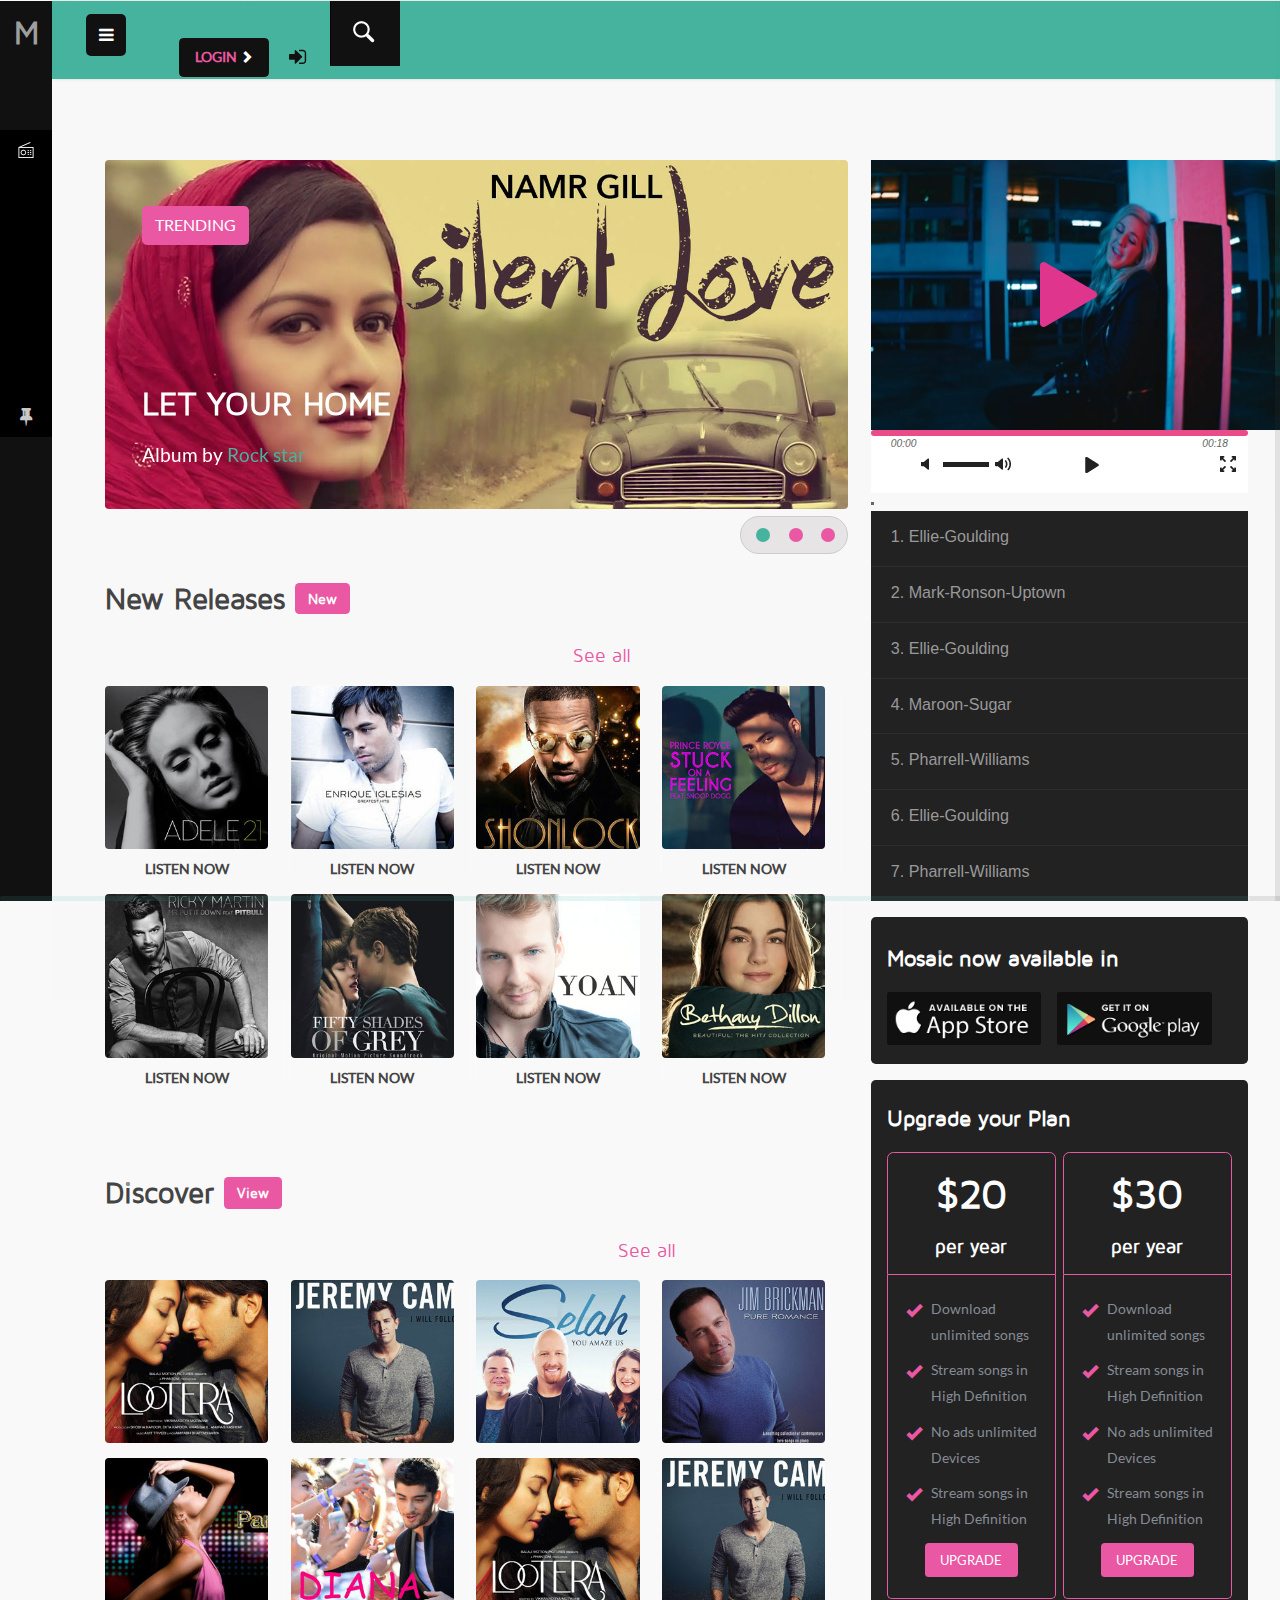
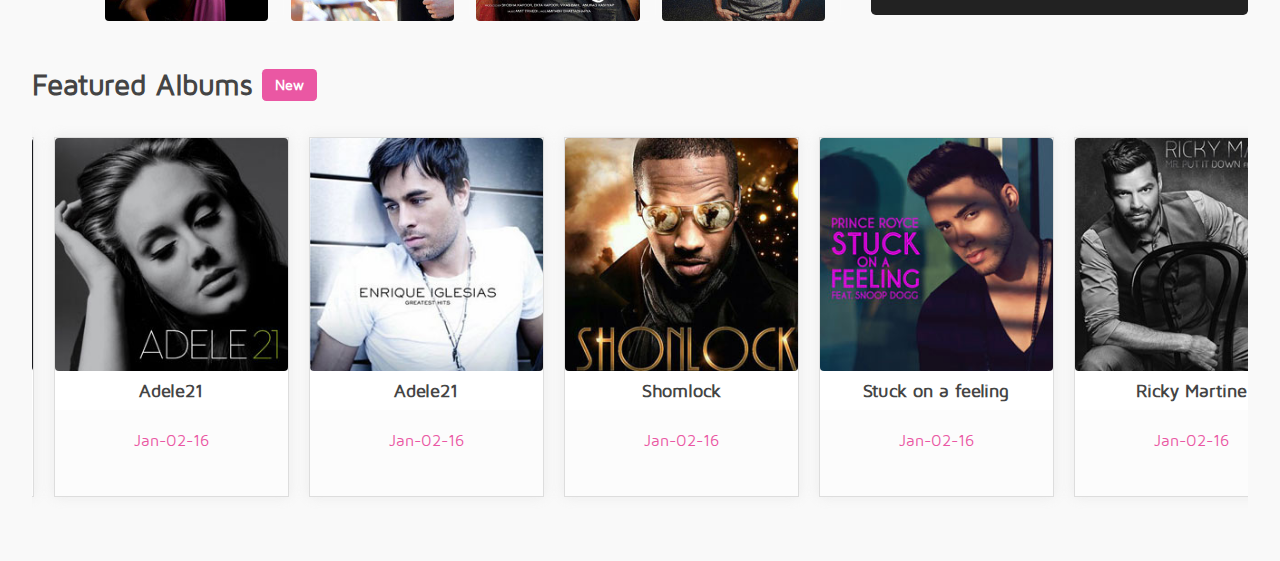
<file: index.html>
<!DOCTYPE HTML>
<html>
<head>
<title>Music Sensation| Home </title>
<meta name="viewport" content="width=device-width, initial-scale=1">
<meta http-equiv="Content-Type" content="text/html; charset=utf-8" />
<meta name="keywords" content="Mosaic Responsive web template, Bootstrap Web Templates, Flat Web Templates, Android Compatible web template, 
Smartphone Compatible web template, free webdesigns for Nokia, Samsung, LG, SonyEricsson, Motorola web design" />
<script type="application/x-javascript"> addEventListener("load", function() { setTimeout(hideURLbar, 0); }, false); function hideURLbar(){ window.scrollTo(0,1); } </script>
 <!-- Bootstrap Core CSS -->
<link href="css/bootstrap.css" rel='stylesheet' type='text/css' />
<!-- Custom CSS -->
<link href="css/style.css" rel='stylesheet' type='text/css' />
<!-- Graph CSS -->
<link href="css/font-awesome.css" rel="stylesheet"> 
<!-- jQuery -->
<!-- lined-icons -->
<link rel="stylesheet" href="css/icon-font.css" type='text/css' />
<!-- //lined-icons -->
 <!-- Meters graphs -->
<script src="js/jquery-2.1.4.js"></script>


</head> 
    	 <!-- /w3layouts-agile -->
 <body class="sticky-header left-side-collapsed"  onload="initMap()">
    <section>
      <!-- left side start-->
		<div class="left-side sticky-left-side">

			<!--logo and iconic logo start-->
			<div class="logo" style="background-color:#d8240f;border-bottom:none;height:10%;">
				<h2><a href="index.html">Music<span style="margin-left:3px;margin-bottom: 50%;">Sensation</span></a></h2>
			</div>
			<div class="logo-icon text-center">
				<a href="index.html">M </a>
			</div>
 	 <!-- /w3l-agile -->
			<!--logo and iconic logo end-->
			<div class="left-side-inner">

				<!--sidebar nav start-->
					<ul class="nav nav-pills nav-stacked custom-nav">
						<li class="active"><a href="index.html"><i class="lnr lnr-home"></i><span>Home</span></a></li>
						<li><a href="radio.html"><i class="camera"></i> <span>Radio</span></a></li>

						<li><a href="radio.html"><i class="lnr lnr-users"></i> <span>Artists</span></a></li> 
						<li><a href="browse.html"><i class="lnr lnr-music-note"></i> <span>Albums</span></a></li>						
						<li class="menu-list"><a href="browse.html"><i class="lnr lnr-indent-increase"></i> <span>Browser</span></a>  
							<ul class="sub-menu-list">
								<li><a href="browse.html">Artists</a> </li>
								<li><a href="404.html">Services</a> </li>
							</ul>
						</li>
						<li><a href="blog.html"><i class="lnr lnr-book"></i><span>Blog</span></a></li>
						
						<li class="menu-list"><a href="#"><i class="lnr lnr-heart"></i>  <span>My Favourities</span></a> 
							<ul class="sub-menu-list">
								<li><a href="radio.html">All Songs</a></li>
							</ul>
						</li>
						<li class="menu-list"><a href="contact.html"><i class="fa fa-thumb-tack"></i><span>Contact</span></a>
							<ul class="sub-menu-list">
								<li><a href="contact.html">Location</a> </li>
							</ul>
						</li>     
					</ul>
				<!--sidebar nav end-->
			</div>
		</div>
		 	
 	 <!-- /w3l-agile -->
		<!-- signup -->
			<div class="modal fade" id="myModal5" tabindex="-1" role="dialog" aria-labelledby="myModalLabel">
				<div class="modal-dialog" role="document">
					<div class="modal-content modal-info">
						<div class="modal-header">
							<button type="button" class="close" data-dismiss="modal" aria-label="Close"><span aria-hidden="true">&times;</span></button>						
						</div>
						<div class="modal-body modal-spa">
							<div class="sign-grids">
								<div class="sign">
									<div class="sign-left">
										<ul>
											<li><a class="fb" href="#"><i></i>Sign in with Facebook</a></li>
											<li><a class="goog" href="#"><i></i>Sign in with Google</a></li>
											<li><a class="linkin" href="#"><i></i>Sign in with Linkedin</a></li>
										</ul>
									</div>
									<div class="sign-right">
										<form action="#" method="post">

											<h3>Create your account </h3>
											<input type="text" value="Name" onfocus="this.value = '';" onblur="if (this.value == '') {this.value = 'Name';}" required="">
											<input type="text" value="Mobile number" onfocus="this.value = '';" onblur="if (this.value == '') {this.value = 'Mobile number';}" required="">
											<input type="text" value="Email id" onfocus="this.value = '';" onblur="if (this.value == '') {this.value = 'Email id';}" required="">	
											<input type="password" value="Password" onfocus="this.value = '';" onblur="if (this.value == '') {this.value = 'Password';}" required="">	
											
											<input type="submit" value="CREATE ACCOUNT" >
										</form>
									</div>
									<div class="clearfix"></div>								
								</div>
								<p>By logging in you agree to our <span>Terms and Conditions</span> and <span>Privacy Policy</span></p>
							</div>
						</div>
					</div>
				</div>
			</div>
			<!-- //signup -->
 	 <!-- /w3l-agile -->
		<!-- left side end-->
		<!-- main content start-->
		<div class="main-content">
			<!-- header-starts -->
			<div class="header-section">
			<!--toggle button start-->
			<a class="toggle-btn  menu-collapsed"><i class="fa fa-bars"></i></a>
			<!--toggle button end-->
			<!--notification menu start -->
				<div class="menu-right">
					<div class="profile_details">		
						  <div class="col-md-4 serch-part">
								<div id="sb-search" class="sb-search">
									<form action="#" method="post">

										<input class="sb-search-input" placeholder="Search" type="search" name="search" id="search">
										<input class="sb-search-submit" type="submit" value="">
										<span class="sb-icon-search"> </span>
									</form>
								</div>
							</div>
							  <!-- search-scripts -->
									<script src="js/classie.js"></script>
									<script src="js/uisearch.js"></script>
										<script>
											new UISearch( document.getElementById( 'sb-search' ) );
										</script>
									<!-- //search-scripts -->
									

												<!--//-->
												<ul class="next-top">
													<li><a class="ar" href="#"> <img src="images/arrow.png" alt=""/></a></li>
													<li><a class="ar2" href="#"><img src="images/arrow2.png" alt=""/></i></a></li>
														
											 </ul>	
											</div>
											<div class="col-md-4 login-pop">
												<div id="loginpop"> <a href="#" id="loginButton"><span>Login <i class="arrow glyphicon glyphicon-chevron-right"></i></span></a><a class="top-sign" href="#" data-toggle="modal" data-target="#myModal5"><i class="fa fa-sign-in"></i></a>
														<div id="loginBox">  
												<form action="#" method="post" id="loginForm">
																	<fieldset id="body">
																		<fieldset>
																			  <label for="email">Email Address</label>
																			  <input type="text" name="email" id="email">
																		</fieldset>
																		<fieldset>
																				<label for="password">Password</label>
																				<input type="password" name="password" id="password">
																		 </fieldset>
																		<input type="submit" id="login" value="Sign in">
																		<label for="checkbox"><input type="checkbox" id="checkbox"> <i>Remember me</i></label>
																	</fieldset>
																<span><a href="#">Forgot your password?</a></span>
														 </form>
													</div>
												</div>

											</div>
										<div class="clearfix"> </div>
								</div>
							<!-------->
						</div>
					<div class="clearfix"></div>
				</div>
			<!--notification menu end -->
			<!-- //header-ends -->
 	 <!-- /w3l-agileits -->
		<!-- //header-ends -->
			<div id="page-wrapper">
				<div class="inner-content" style="margin-top:-73%;margin-left: 6%;">
				
				      <div class="music-left">
					      <!--banner-section-->
							<div class="banner-section">
								<div class="banner">
									 <div class="callbacks_container">
										<ul class="rslides callbacks callbacks1" id="slider4">
											   	<li>
														<div class="banner-img">
															 <img src="images/11.jpg" class="img-responsive" alt="">
														 </div>
														<div class="banner-info">
														              <a class="trend" href="single.html">TRENDING</a>
																	  <h3>Let Your Home</h3>
																	  <p>Album by <span>Rock star</span></p>
														 </div>

												</li>
												<li>
													<div class="banner-img">
															 <img src="images/22.jpg" class="img-responsive" alt="">
														 </div>
														<div class="banner-info">
																	  <a class="trend" href="single.html">TRENDING</a>
																	  <h3>Charis Brown feet</h3>
																	  <p>Album by <span>Rock star</span></p>
														 </div>


												</li>
												<li>
												 <div class="banner-img">
															 <img src="images/33.jpg" class="img-responsive" alt="">
														 </div>
														<div class="banner-info"> 
														             <a class="trend" href="single.html">TRENDING</a>
																	  <h3>Let Your Home</h3>
																	  <p>Album by <span>Rock star</span></p>
														 </div>

												 	 <!-- /w3layouts-agileits -->
												</li>
											</ul>
										</div>
										<!--banner-->
									<script src="js/responsiveslides.min.js"></script>
								 <script>
									// You can also use "$(window).load(function() {"
									$(function () {
									  // Slideshow 4
									  $("#slider4").responsiveSlides({
										auto: true,
										pager:true,
										nav:true,
										speed: 500,
										namespace: "callbacks",
										before: function () {
										  $('.events').append("<li>before event fired.</li>");
										},
										after: function () {
										  $('.events').append("<li>after event fired.</li>");
										}
									  });
								
									});
								  </script>
								<div class="clearfix"> </div>
							</div>
						</div>	
				<!--//End-banner-->
					<!--albums-->
					<!-- pop-up-box --> 
							<link href="css/popuo-box.css" rel="stylesheet" type="text/css" media="all">
							<script src="js/jquery.magnific-popup.js" type="text/javascript"></script>
							 <script>
									$(document).ready(function() {
									$('.popup-with-zoom-anim').magnificPopup({
										type: 'inline',
										fixedContentPos: false,
										fixedBgPos: true,
										overflowY: 'auto',
										closeBtnInside: true,
										preloader: false,
										midClick: true,
										removalDelay: 300,
										mainClass: 'my-mfp-zoom-in'
									});
									});
							</script>		
					<!--//pop-up-box -->
						<div class="albums">
								<div class="tittle-head">
									<h3 class="tittle">New Releases <span class="new">New</span></h3>
									<a href="index.html"><h4 class="tittle">See all</h4></a>
									<div class="clearfix"> </div>
								</div>
								<div class="col-md-3 content-grid">
								<a class="play-icon popup-with-zoom-anim" href="#small-dialog"><img src="images/v1.jpg" title="allbum-name"></a>
								<a class="button play-icon popup-with-zoom-anim" href="#small-dialog">Listen now</a>
							</div>
							<div id="small-dialog" class="mfp-hide">
								<iframe src="https://player.vimeo.com/video/12985622"></iframe>
								
							</div>
							<div class="col-md-3 content-grid">
								<a class="play-icon popup-with-zoom-anim" href="#small-dialog"><img src="images/v2.jpg" title="allbum-name"></a>

								<a class="button play-icon popup-with-zoom-anim" href="#small-dialog">Listen now</a>
							</div>
							<div class="col-md-3 content-grid">
								<a class="play-icon popup-with-zoom-anim" href="#small-dialog"><img src="images/v3.jpg" title="allbum-name"></a>

								<a class="button play-icon popup-with-zoom-anim" href="#small-dialog">Listen now</a>
							</div>
							<div class="col-md-3 content-grid last-grid">
								<a class="play-icon popup-with-zoom-anim" href="#small-dialog"><img src="images/v4.jpg" title="allbum-name"></a>
	
								<a class="button play-icon popup-with-zoom-anim" href="#small-dialog">Listen now</a>
							</div>
							<div class="col-md-3 content-grid">
								<a class="play-icon popup-with-zoom-anim" href="#small-dialog"><img src="images/v5.jpg" title="allbum-name"></a>

								<a class="button play-icon popup-with-zoom-anim" href="#small-dialog">Listen now</a>
							</div>
							<div id="small-dialog" class="mfp-hide">
								<iframe src="https://player.vimeo.com/video/12985622"></iframe>
								
							</div>
							<div class="col-md-3 content-grid">
								<a class="play-icon popup-with-zoom-anim" href="#small-dialog"><img src="images/v6.jpg" title="allbum-name"></a>
		
								<a class="button play-icon popup-with-zoom-anim" href="#small-dialog">Listen now</a>
							</div>
							<div class="col-md-3 content-grid">
								<a class="play-icon popup-with-zoom-anim" href="#small-dialog"><img src="images/v7.jpg" title="allbum-name"></a>

								<a class="button play-icon popup-with-zoom-anim" href="#small-dialog">Listen now</a>
							</div>
							<div class="col-md-3 content-grid last-grid">
								<a class="play-icon popup-with-zoom-anim" href="#small-dialog"><img src="images/v8.jpg" title="allbum-name"></a>
												<a class="button play-icon popup-with-zoom-anim" href="#small-dialog">Listen now</a>
											</div>
											<div class="clearfix"> </div>
										</div>
					<!--//End-albums-->
						<!--//discover-view-->
						
						<div class="albums second">
										<div class="tittle-head">
											<h3 class="tittle">Discover <span class="new">View</span></h3>
											<a href="index.html"><h4 class="tittle two">See all</h4></a>
											<div class="clearfix"> </div>
										</div>
											<div class="col-md-3 content-grid">
												<a href="single.html"><img src="images/v11.jpg" title="allbum-name"></a>
												<div class="inner-info"><a href="single.html"><h5>Pop</h5></a></div>
											</div>
											<div class="col-md-3 content-grid">
													<a href="single.html"><img src="images/v22.jpg" title="allbum-name"></a>
													<div class="inner-info"><a href="single.html"><h5>Pop</h5></a></div>
												</div>
											<div class="col-md-3 content-grid">
													<a href="single.html"><img src="images/v33.jpg" title="allbum-name"></a>
													<div class="inner-info"><a href="single.html"><h5>Pop</h5></a></div>
												</div>
											<div class="col-md-3 content-grid last-grid">
													<a href="single.html"><img src="images/v44.jpg" title="allbum-name"></a>
													<div class="inner-info"><a href="single.html"><h5>Pop</h5></a></div>
											</div>
											<div class="col-md-3 content-grid">
													<a href="single.html"><img src="images/v55.jpg" title="allbum-name"></a>
													<div class="inner-info"><a href="single.html"><h5>Pop</h5></a></div>
											</div>
											<div class="col-md-3 content-grid">
												<a href="single.html"><img src="images/v66.jpg" title="allbum-name"></a>
												<div class="inner-info"><a href="single.html"><h5>Pop</h5></a></div>
											</div>
											<div class="col-md-3 content-grid">
													<a href="single.html"><img src="images/v11.jpg" title="allbum-name"></a>
													<div class="inner-info"><a href="single.html"><h5>Pop</h5></a></div>
											</div>
											<div class="col-md-3 content-grid last-grid">
													<a href="single.html"><img src="images/v22.jpg" title="allbum-name"></a>
													<div class="inner-info"><a href="single.html"><h5>Pop</h5></a></div>
											</div>
											<div class="clearfix"> </div>
									</div>
								<!--//discover-view-->
							</div>
							<!--//music-left-->
						    <!--/music-right-->
						   <div class="music-right">
								<!--/video-main-->
								 <div class="video-main">
									<div class="video-record-list">
										<div id="jp_container_1" class="jp-video jp-video-270p" role="application" aria-label="media player">
											<div class="jp-type-playlist">
												<div id="jquery_jplayer_1" class="jp-jplayer" style="width: 480px; height: 270px;"><img id="jp_poster_0" src="video/play1.png" style="width: 480px; height: 270px; display: inline;"><video id="jp_video_0" preload="metadata" src="http://192.168.30.9/vijayaa/2015/Dec/mosaic/web/video/Ellie-Goulding.webm" title="1. Ellie-Goulding" style="width: 0px; height: 0px;"></video></div>
												<div class="jp-gui">
													<div class="jp-video-play" style="display: block;">
														<button class="jp-video-play-icon" role="button" tabindex="0">play</button>
													</div>
													<div class="jp-interface">
														<div class="jp-progress">
															<div class="jp-seek-bar" style="width: 100%;">
																<div class="jp-play-bar" style="width: 0%;"></div>
															</div>
														</div>
														<div class="jp-current-time" role="timer" aria-label="time">00:00</div>
														<div class="jp-duration" role="timer" aria-label="duration">00:18</div>
														<div class="jp-controls-holder">
															<div class="jp-controls">
																<button class="jp-previous" role="button" tabindex="0">previous</button>
																<button class="jp-play" role="button" tabindex="0">play</button>
															</div>
															<div class="jp-volume-controls">
																<button class="jp-mute" role="button" tabindex="0">mute</button>
																<button class="jp-volume-max" role="button" tabindex="0">max volume</button>
																<div class="jp-volume-bar">
																	<div class="jp-volume-bar-value" style="width: 100%;"></div>
																</div>
															</div>
															<div class="jp-toggles">
															
																<button class="jp-full-screen" role="button" tabindex="0">full screen</button>
															</div>
														</div>
														<div class="jp-details" style="display: none;">
															<div class="jp-title" aria-label="title">1. Ellie-Goulding</div>
														</div>
													</div>
												</div>
												<div class="jp-playlist">
													<ul style="display: block;"><li class="jp-playlist-current"><div><a href="javascript:;" class="jp-playlist-item-remove" style="display: none;">×</a><a href="javascript:;" class="jp-playlist-item jp-playlist-current" tabindex="0">1. Ellie-Goulding <span class="jp-artist">by Pixar</span></a></div></li><li><div><a href="javascript:;" class="jp-playlist-item-remove" style="display: none;">×</a><a href="javascript:;" class="jp-playlist-item" tabindex="0">2. Mark-Ronson-Uptown <span class="jp-artist">by Pixar</span></a></div></li><li><div><a href="javascript:;" class="jp-playlist-item-remove" style="display: none;">×</a><a href="javascript:;" class="jp-playlist-item" tabindex="0">3. Ellie-Goulding <span class="jp-artist">by Pixar</span></a></div></li><li><div><a href="javascript:;" class="jp-playlist-item-remove" style="display: none;">×</a><a href="javascript:;" class="jp-playlist-item" tabindex="0">4. Maroon-Sugar <span class="jp-artist">by Pixar</span></a></div></li><li><div><a href="javascript:;" class="jp-playlist-item-remove" style="display: none;">×</a><a href="javascript:;" class="jp-playlist-item" tabindex="0">5. Pharrell-Williams <span class="jp-artist">by Pixar</span></a></div></li><li><div><a href="javascript:;" class="jp-playlist-item-remove" style="display: none;">×</a><a href="javascript:;" class="jp-playlist-item" tabindex="0">6. Ellie-Goulding <span class="jp-artist">by Pixar</span></a></div></li><li><div><a href="javascript:;" class="jp-playlist-item-remove" style="display: none;">×</a><a href="javascript:;" class="jp-playlist-item" tabindex="0">7. Pharrell-Williams <span class="jp-artist">by Pixar</span></a></div></li></ul>
												</div>
												<div class="jp-no-solution" style="display: none;">
													<span>Update Required</span>
													To play the media you will need to either update your browser to a recent version or update your <a href="http://get.adobe.com/flashplayer/" target="_blank">Flash plugin</a>.
												</div>
											</div>
										</div>
									</div>
								</div>
								<!-- script for play-list -->
				<link href="css/jplayer.blue.monday.min.css" rel="stylesheet" type="text/css">
				<script type="text/javascript" src="js/jquery.jplayer.min.js"></script>
				<script type="text/javascript" src="js/jplayer.playlist.min.js"></script>
				<script type="text/javascript">
				//<![CDATA[
				$(document).ready(function(){

					new jPlayerPlaylist({
						jPlayer: "#jquery_jplayer_1",
						cssSelectorAncestor: "#jp_container_1"
					}, [
						
						{
							title:"1. Ellie-Goulding",
							artist:"",
							mp4: "video/Ellie-Goulding.mp4",
							ogv: "video/Ellie-Goulding.ogv",
							webmv: "video/Ellie-Goulding.webm",
							poster:"video/play1.png"
						},
						{
							title:"2. Mark-Ronson-Uptown",
							artist:"",
							mp4: "video/Mark-Ronson-Uptown.mp4",
							ogv: "video/Mark-Ronson-Uptown.ogv",
							webmv: "video/Mark-Ronson-Uptown.webm",
							poster:"video/play2.png"
						},
						{
							title:"3. Ellie-Goulding",
							artist:"",
							mp4: "video/Ellie-Goulding.mp4",
							ogv: "video/Ellie-Goulding.ogv",
							webmv: "video/Ellie-Goulding.webm",
							poster:"video/play1.png"
						},
						{
							title:"4. Maroon-Sugar",
							artist:"",
							mp4: "video/Maroon-Sugar.mp4",
							ogv: "video/Maroon-Sugar.ogv",
							webmv: "video/Maroon-Sugar.webm",
							poster:"video/play4.png"
						},
						{
							title:"5. Pharrell-Williams",
							artist:"",
							mp4: "video/Pharrell-Williams.mp4",
							ogv: "video/Pharrell-Williams.ogv",
							webmv: "video/Pharrell-Williams.webm",
							poster:"video/play5.png"
						},
						{
							title:"6. Ellie-Goulding",
							artist:"",
							mp4: "video/Ellie-Goulding.mp4",
							ogv: "video/Ellie-Goulding.ogv",
							webmv: "video/Ellie-Goulding.webm",
							poster:"video/play1.png"
						},
						{
							title:"7. Pharrell-Williams",
							artist:"",
							mp4: "video/Pharrell-Williams.mp4",
							ogv: "video/Pharrell-Williams.ogv",
							webmv: "video/Pharrell-Williams.webm",
							poster:"video/play5.png"
						}
					], {
						swfPath: "../../dist/jplayer",
						supplied: "webmv,ogv,mp4",
						useStateClassSkin: true,
						autoBlur: false,
						smoothPlayBar: true,
						keyEnabled: true
					});

				});
				//]]>
					</script>
			<!-- //script for play-list -->

								<!--//video-main-->
								<!--/app_store-->
									  <div class="apps">
												<h3 class="hd-tittle">Mosaic now available in</h3>
												<div class="banner-button">
													<a href="#"><img src="images/1.png" alt=""></a>
												</div>
												<div class="banner-button green-button">
													<a href="#"><img src="images/2.png" alt=""></a>
												</div>
													<div class="clearfix"></div>
										</div>
								  <!--//app_store-->
						         <!--/start-paricing-tables-->
									<div class="price-section">
											<div class="pricing-inner">
												<h3 class="hd-tittle">Upgrade your Plan</h3>
												<div class="pricing">
													<div class="price-top">
														<h3><span>$20</span></h3>
														<h4>per year</h4>
													</div>
													<div class="price-bottom">
														<ul>
															<li><a class="icon" href="#"><i class="glyphicon glyphicon-ok"></i></a><a class="text" href="#">Download unlimited songs</a><div class="clearfix"></div></li>
															<li><a class="icon" href="#"><i class="glyphicon glyphicon-ok"></i></a><a class="text" href="#">Stream songs in High Definition</a><div class="clearfix"></div></li>
															<li><a class="icon" href="#"><i class="glyphicon glyphicon-ok"></i></a><a class="text" href="#">No ads unlimited Devices</a><div class="clearfix"></div></li>
															<li><a class="icon" href="#"><i class="glyphicon glyphicon-ok"></i></a><a class="text" href="#">Stream songs in High Definition</a><div class="clearfix"></div></li>
														</ul>
														<a href="single.html" class="price">Upgrade</a>
													</div>
												</div>
												<div class="pricing two">
													<div class="price-top">
														<h3><span>$30</span></h3>
														<h4>per year</h4>
													</div>
													<div class="price-bottom">
														<ul>
															<li><a class="icon" href="#"><i class="glyphicon glyphicon-ok"></i></a><a class="text" href="#">Download unlimited songs</a><div class="clearfix"></div></li>
															<li><a class="icon" href="#"><i class="glyphicon glyphicon-ok"></i></a><a class="text" href="#">Stream songs in High Definition</a><div class="clearfix"></div></li>
															<li><a class="icon" href="#"><i class="glyphicon glyphicon-ok"></i></a><a class="text" href="#">No ads unlimited Devices</a><div class="clearfix"></div></li>
															<li><a class="icon" href="#"><i class="glyphicon glyphicon-ok"></i></a><a class="text" href="#">Stream songs in High Definition</a><div class="clearfix"></div></li>
														</ul>
														<a href="single.html" class="price">Upgrade</a>
													</div>
												</div>
													<div class="clearfix"></div>
												</div>
												<!--//end-pricing-tables-->
												</div>
											</div>
													 <!--//music-right-->
											<div class="clearfix"></div>
			 	 <!-- /w3l-agile-its -->
										</div>
						<!--body wrapper start-->
						
						<div class="review-slider">
								<div class="tittle-head">
									<h3 class="tittle">Featured Albums <span class="new"> New</span></h3>
									<div class="clearfix"> </div>
								</div>
								 <ul id="flexiselDemo1">
								<li>
									<a href="single.html"><img src="images/v1.jpg" alt=""/></a>
									<div class="slide-title"><h4>Adele21 </div>
									<div class="date-city">
										<h5>Jan-02-16</h5>
										<div class="buy-tickets">
											<a href="single.html">READ MORE</a>
										</div>
									</div>
								</li>
								<li>
									<a href="single.html"><img src="images/v2.jpg" alt=""/></a>
									<div class="slide-title"><h4>Adele21</h4></div>
									<div class="date-city">
										<h5>Jan-02-16</h5>
										<div class="buy-tickets">
											<a href="single.html">READ MORE</a>
										</div>
									</div>
								</li>
								<li>
									<a href="single.html"><img src="images/v3.jpg" alt=""/></a>
									<div class="slide-title"><h4>Shomlock</h4></div>
									<div class="date-city">
										<h5>Jan-02-16</h5>
										<div class="buy-tickets">
											<a href="single.html">READ MORE</a>
										</div>
									</div>
								</li>
								<li>
									<a href="single.html"><img src="images/v4.jpg" alt=""/></a>
									<div class="slide-title"><h4>Stuck on a feeling</h4></div>
									<div class="date-city">
										<h5>Jan-02-16</h5>
										<div class="buy-tickets">
											<a href="single.html">READ MORE</a>
										</div>
									</div>
								</li>
								<li>
									<a href="single.html"><img src="images/v5.jpg" alt=""/></a>
									<div class="slide-title"><h4>Ricky Martine </h4></div>
									<div class="date-city">
										<h5>Jan-02-16</h5>
										<div class="buy-tickets">
											<a href="single.html">READ MORE</a>
										</div>
									</div>
								</li>
								<li>
									<a href="single.html"><img src="images/v6.jpg" alt=""/></a>
									<div class="slide-title"><h4>Ellie Goluding </h4></div>
									<div class="date-city">
										<h5>Jan-02-16</h5>
										<div class="buy-tickets">
											<a href="single.html">READ MORE</a>
										</div>
									</div>
								</li>
								<li>
									<a href="single.html"><img src="images/v6.jpeg" alt=""/></a>
									<div class="slide-title"><h4>Fifty Shades </h4></div>
									<div class="date-city">
										<h5>Jan-02-16</h5>
										<div class="buy-tickets">
											<a href="single.html">READ MORE</a>
										</div>
									</div>
								</li>
							</ul>
							<script type="text/javascript">
						$(window).load(function() {
							
						  $("#flexiselDemo1").flexisel({
								visibleItems: 5,
								animationSpeed: 1000,
								autoPlay: true,
								autoPlaySpeed: 3000,    		
								pauseOnHover: false,
								enableResponsiveBreakpoints: true,
								responsiveBreakpoints: { 
									portrait: { 
										changePoint:480,
										visibleItems: 2
									}, 
									landscape: { 
										changePoint:640,
										visibleItems: 3
									},
									tablet: { 
										changePoint:800,
										visibleItems: 4
									}
								}
							});
							});
						</script>
						<script type="text/javascript" src="js/jquery.flexisel.js"></script>	
						</div>
								</div>
							<div class="clearfix"></div>
						<!--body wrapper end-->
 	 <!-- /w3l-agile -->
					</div>
			  
   </section>
  
<script src="js/jquery.nicescroll.js"></script>
<script src="js/scripts.js"></script>
<!-- Bootstrap Core JavaScript -->
<script src="js/bootstrap.js"></script>
</body>
</html>
</file>
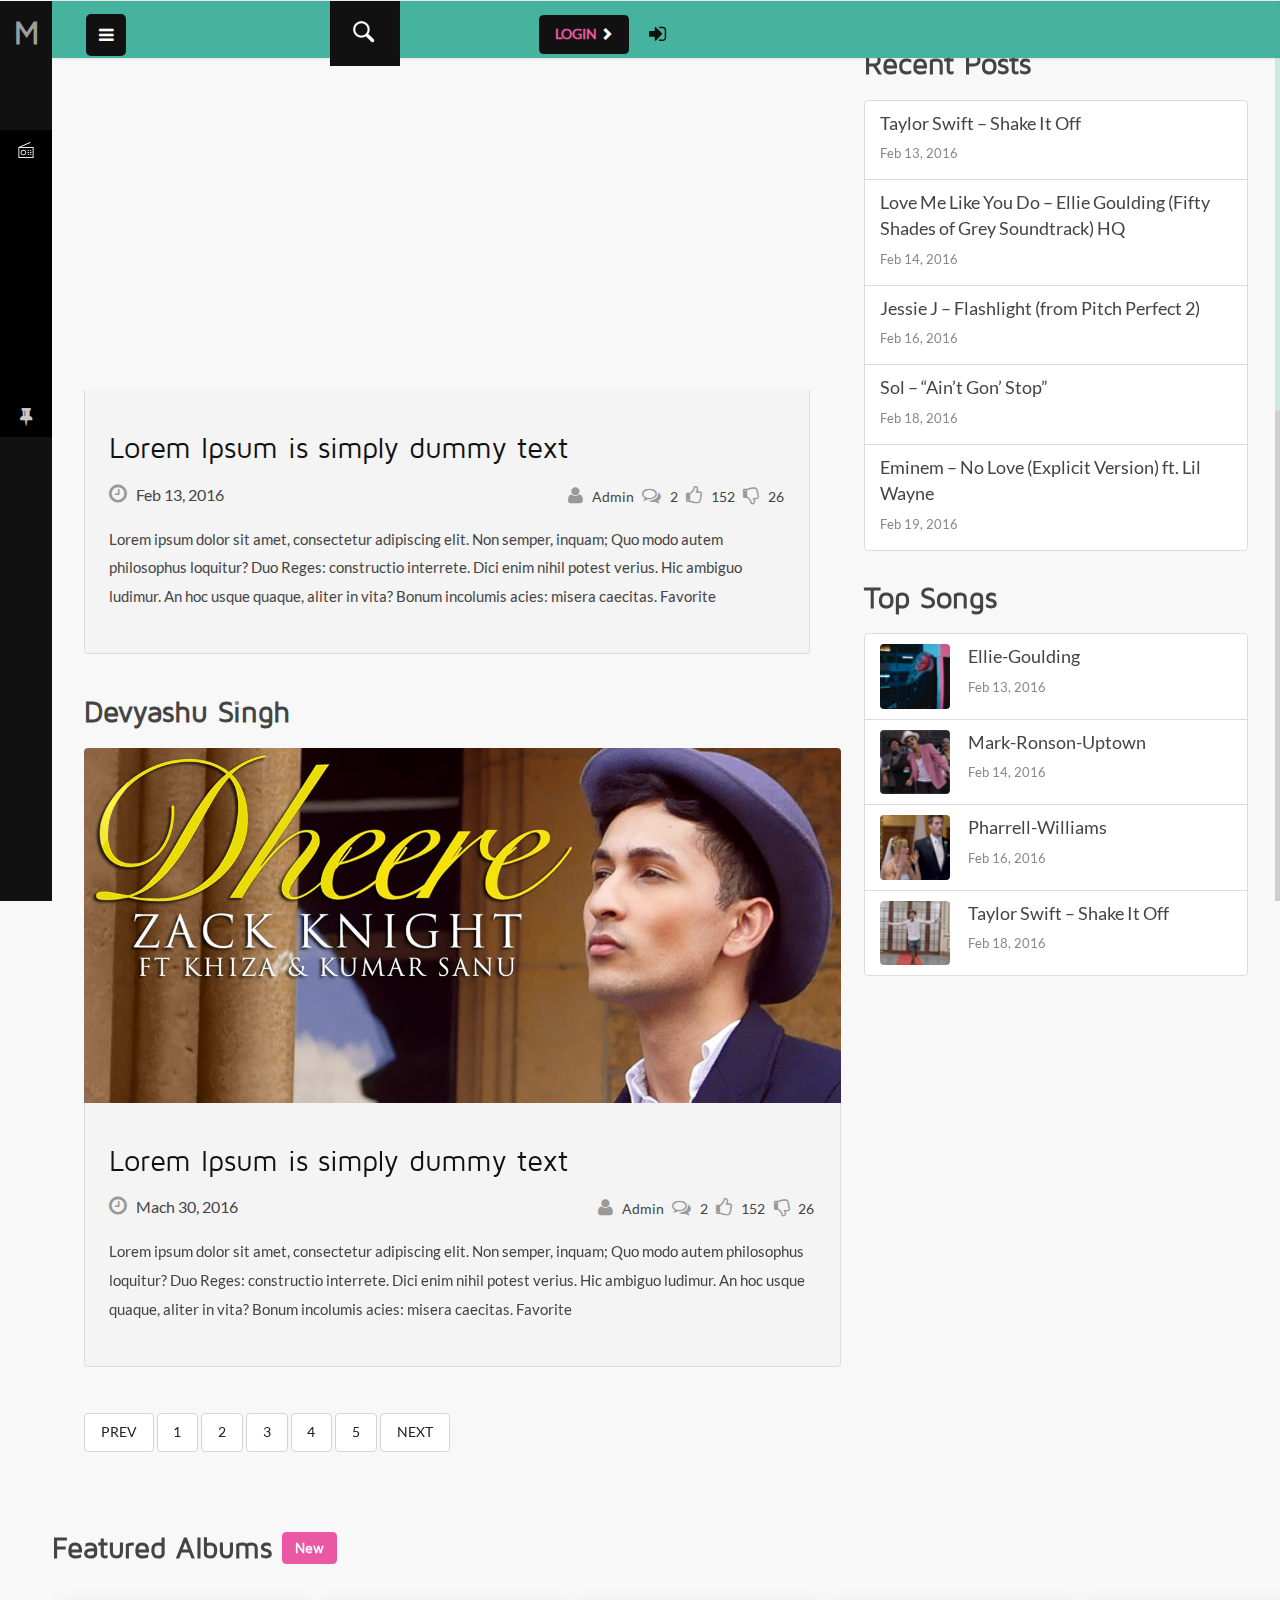
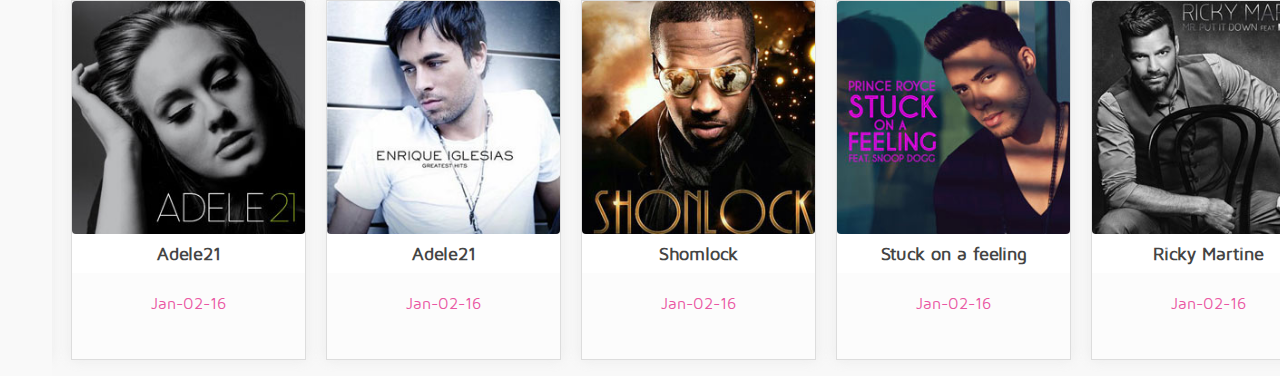
<file: blog.html>
<!DOCTYPE HTML>
<html>
<head>
<title>Music Sensation | Feed</title>
<meta name="viewport" content="width=device-width, initial-scale=1">
<meta http-equiv="Content-Type" content="text/html; charset=utf-8" />
<meta name="keywords" />
<script type="application/x-javascript"> addEventListener("load", function() { setTimeout(hideURLbar, 0); }, false); function hideURLbar(){ window.scrollTo(0,1); } </script>
 <!-- Bootstrap Core CSS -->
<link href="css/bootstrap.css" rel='stylesheet' type='text/css' />
<!-- Custom CSS -->
<link href="css/style.css" rel='stylesheet' type='text/css' />
<!-- Graph CSS -->
<link href="css/font-awesome.css" rel="stylesheet"> 
<!-- jQuery -->
<!-- lined-icons -->
<link rel="stylesheet" href="css/icon-font.css" type='text/css' />
<!-- //lined-icons -->
 <!-- Meters graphs -->
<script src="js/jquery-2.1.4.js"></script>

</head> 
   <!-- /w3layouts -->
 <body class="sticky-header left-side-collapsed"  onload="initMap()">
    <section>
      <!-- left side start-->
		<div class="left-side sticky-left-side">

			<!--logo and iconic logo start-->
			<div class="logo">
				<h2><a href="index.html">Music<span style="margin-left:4px;">Sensation</span></a></h2>
			</div>
			<div class="logo-icon text-center">
				<a href="index.html">M </a>
			</div>

			<!--logo and iconic logo end-->
					<div class="left-side-inner">

				<!--sidebar nav start-->
					<ul class="nav nav-pills nav-stacked custom-nav">
						<li class="active"><a href="index.html"><i class="lnr lnr-home"></i><span>Home</span></a></li>
						
						<li><a href="radio.html"><i class="camera"></i> <span>Radio</span></a></li>
						<li><a href="radio.html"><i class="lnr lnr-users"></i> <span>Artists</span></a></li> 
						<li><a href="browse.html"><i class="lnr lnr-music-note"></i> <span>Albums</span></a></li>						
						<li class="menu-list"><a href="browse.html"><i class="lnr lnr-indent-increase"></i> <span>Browser</span></a>  
							<ul class="sub-menu-list">
								<li><a href="browse.html">Artists</a> </li>
								<li><a href="404.html">Services</a> </li>
							</ul>
						</li>
						<li><a href="blog.html"><i class="lnr lnr-book"></i><span>Blog</span></a></li>
						<li class="menu-list"><a href="#"><i class="lnr lnr-heart"></i>  <span>My Favourities</span></a> 
							<ul class="sub-menu-list">
								<li><a href="radio.html">All Songs</a></li>
							</ul>
						</li>
						<li class="menu-list"><a href="contact.html"><i class="fa fa-thumb-tack"></i><span>Contact</span></a>
							<ul class="sub-menu-list">
								<li><a href="contact.html">Location</a> </li>
							</ul>
						</li>     
					</ul>
				<!--sidebar nav end-->
			</div>
		</div>
		<!-- left side end-->

			
		<!-- signup -->
			<div class="modal fade" id="myModal5" tabindex="-1" role="dialog" aria-labelledby="myModalLabel">
				<div class="modal-dialog" role="document">
					<div class="modal-content modal-info">
						<div class="modal-header">
							<button type="button" class="close" data-dismiss="modal" aria-label="Close"><span aria-hidden="true">&times;</span></button>						
						</div>
						<div class="modal-body modal-spa">
							<div class="sign-grids">
								<div class="sign">
									<div class="sign-left">
										<ul>
											<li><a class="fb" href="#"><i></i>Sign in with Facebook</a></li>
											<li><a class="goog" href="#"><i></i>Sign in with Google</a></li>
											<li><a class="linkin" href="#"><i></i>Sign in with Linkedin</a></li>
										</ul>
									</div>
									<div class="sign-right">
										<form action="#" method="post">
											<h3>Create your account </h3>
											<input type="text" value="Name" onfocus="this.value = '';" onblur="if (this.value == '') {this.value = 'Name';}" required="">
											<input type="text" value="Mobile number" onfocus="this.value = '';" onblur="if (this.value == '') {this.value = 'Mobile number';}" required="">
											<input type="text" value="Email id" onfocus="this.value = '';" onblur="if (this.value == '') {this.value = 'Email id';}" required="">	
											<input type="password" value="Password" onfocus="this.value = '';" onblur="if (this.value == '') {this.value = 'Password';}" required="">	
											
											<input type="submit" value="CREATE ACCOUNT" >
										</form>
									</div>
									<div class="clearfix"></div>								
								</div>
								<p>By logging in you agree to our <span>Terms and Conditions</span> and <span>Privacy Policy</span></p>
							</div>
						</div>
					</div>
				</div>
			</div>
			<!-- //signup -->
	
		<!-- main content start-->
		<div class="main-content">
			<!-- header-starts -->
			<div class="header-section">
			<!--toggle button start-->
			<a class="toggle-btn  menu-collapsed"><i class="fa fa-bars"></i></a>
			<!--toggle button end-->
			<!--notification menu start -->
				<div class="menu-right">
					<div class="profile_details">		
						  <div class="col-md-4 serch-part">
								<div id="sb-search" class="sb-search">
									<form action="#" method="post">
										<input class="sb-search-input" placeholder="Search" type="search" name="search" id="search">
										<input class="sb-search-submit" type="submit" value="">
										<span class="sb-icon-search"> </span>
									</form>
								</div>
							</div>
							  <!-- search-scripts -->
									<script src="js/classie.js"></script>
									<script src="js/uisearch.js"></script>
										<script>
											new UISearch( document.getElementById( 'sb-search' ) );
										</script>
									<!-- //search-scripts -->
											
												
											<div class="col-md-4 login-pop">
												<div id="loginpop"><a href="#" id="loginButton"><span>Login <i class="arrow glyphicon glyphicon-chevron-right"></i></span></a><a class="top-sign" href="#" data-toggle="modal" data-target="#myModal5"><i class="fa fa-sign-in"></i></a>
														<div id="loginBox">                
															<form action="#" method="post" id="loginForm">
																	<fieldset id="body">
																		<fieldset>
																			  <label for="email">Email Address</label>
																			  <input type="text" name="email" id="email">
																		</fieldset>
																		<fieldset>
																				<label for="password">Password</label>
																				<input type="password" name="password" id="password">
																		 </fieldset>
																		<input type="submit" id="login" value="Sign in">
																		<label for="checkbox"><input type="checkbox" id="checkbox"> <i>Remember me</i></label>
																	</fieldset>
																<span><a href="#">Forgot your password?</a></span>
														 </form>
													</div>
												</div>

											</div>
										<div class="clearfix"> </div>
								</div>
							<!-------->
						</div>
					<div class="clearfix"></div>
				</div>
					
				<!--notification menu end -->
				<!-- //header-ends -->
							<div id="page-wrapper">
								<div class="inner-content">
									<!-- /blog -->
									
										<div class="tittle-head">
											
											<div class="clearfix"> </div>
										</div>
										<!-- /music-left -->
										<div class="music-left">
											
											<div class="post-media second" style=" margin-top:-6%;width: 80%;">
												<h3 class="tittle">Paras Lakhani</h3>
												  <a href="single.html"><iframe style="height:20em;width:120%;" src="https://www.youtube.com/embed/nN6VR92V70M" frameborder="0" allow="accelerometer; autoplay; encrypted-media; gyroscope; picture-in-picture" allowfullscreen></iframe></a>
												  <div class="blog-text" style="width: 120%;">
														<a href="single.html"><h3 class="h-t">Lorem Ipsum is simply dummy text</h3></a>
												      <div class="entry-meta">
															<h6 class="blg"><i class="fa fa-clock-o"></i> Feb 13, 2016</h6>
															<div class="icons">
																<a href="#"><i class="fa fa-user"></i> Admin</a>
																<a href="#"><i class="fa fa-comments-o"></i> 2</a>
																<a href="#"><i class="fa fa-thumbs-o-up"></i> 152</a>
																<a href="#"><i class="fa fa-thumbs-o-down"></i>  26</a>
															</div>
																<div class="clearfix"></div>
															<p>Lorem ipsum dolor sit amet, consectetur adipiscing elit. Non semper, inquam; Quo modo autem philosophus loquitur? Duo Reges: constructio interrete. Dici enim nihil potest verius. Hic ambiguo ludimur. An hoc usque quaque, aliter in vita? Bonum incolumis acies: misera caecitas. Favorite</p>
													  </div>
												  </div>
											</div>
											
											<div class="post-media">
												<h3 class="tittle">Devyashu Singh</h3>
												  <a href="single.html"><img src="images/22.jpg" class="img-responsive" alt="" /></a>
												  <div class="blog-text">
														<a href="single.html"><h3 class="h-t">Lorem Ipsum is simply dummy text</h3></a>
												      <div class="entry-meta">
															<h6 class="blg"><i class="fa fa-clock-o"></i> Mach 30, 2016</h6>
															<div class="icons">
																<a href="#"><i class="fa fa-user"></i> Admin</a>
																<a href="#"><i class="fa fa-comments-o"></i> 2</a>
																<a href="#"><i class="fa fa-thumbs-o-up"></i> 152</a>
																<a href="#"><i class="fa fa-thumbs-o-down"></i>  26</a>
															</div>
																<div class="clearfix"></div>
															<p>Lorem ipsum dolor sit amet, consectetur adipiscing elit. Non semper, inquam; Quo modo autem philosophus loquitur? Duo Reges: constructio interrete. Dici enim nihil potest verius. Hic ambiguo ludimur. An hoc usque quaque, aliter in vita? Bonum incolumis acies: misera caecitas. Favorite</p>
													  </div>
												  </div>
											</div>
											<!--start-blog-pagenate-->
												<div class="blog-pagenat">
													<ul>
														<li><a class="frist" href="#">Prev</a></li>
														<li><a href="#">1</a></li>
														<li><a href="#">2</a></li>
														<li><a href="#">3</a></li>
														<li><a href="#">4</a></li>
														<li><a href="#">5</a></li>
														<li><a class="last" href="#">Next</a></li>
														<div class="clearfix"> </div>
													</ul>
												</div>
												<!--//end-blog-pagenate-->

										</div>
										<!-- //music-left-->
										<!-- /music-right-->
										<div class="music-right">
											<!-- //widget -->
											  <div class="widget-side">
												<h4 class="widget-title">Recent Posts</h4>
													<ul>
														<li>
															<a href="single.html">Taylor Swift – Shake It Off</a>
															<span class="post-date">Feb 13, 2016</span>
														</li>
														<li>
															<a href="single.html">Love Me Like You Do – Ellie Goulding (Fifty Shades of Grey Soundtrack) HQ</a>
															<span class="post-date">Feb 14, 2016</span>
														</li>
														<li>
															<a href="single.html">Jessie J – Flashlight (from Pitch Perfect 2)</a>
															<span class="post-date">Feb 16, 2016</span>
														</li>
														<li>
															<a href="single.html">Sol – “Ain’t Gon’ Stop”</a>
															<span class="post-date">Feb 18, 2016</span>
														</li>
														<li>
															<a href="single.html">Eminem – No Love (Explicit Version) ft. Lil Wayne</a>
															<span class="post-date">Feb 19, 2016</span>
														</li>
													</ul>
												 </div>
												 <div class="widget-side second">
												<h4 class="widget-title">Top Songs</h4>
													<ul>
														<li>
															<div class="song-img">
															  <a href="single.html"><img src="images/play1.png" class="img-responsive" alt="" /></a>
															</div>
															<div class="song-text">
																<a href="single.html">Ellie-Goulding</a>
																<span class="post-date">Feb 13, 2016</span>
															</div>
															<div class="clearfix"></div>
														</li>
														<li>
															<div class="song-img">
															  <a href="single.html"><img src="images/play2.png" class="img-responsive" alt="" /></a>
															</div>
															<div class="song-text">
																<a href="single.html">Mark-Ronson-Uptown</a>
																<span class="post-date">Feb 14, 2016</span>
															</div>
															<div class="clearfix"></div>
														</li>
														<li>
															<div class="song-img">
															  <a href="single.html"><img src="images/play4.png" class="img-responsive" alt="" /></a>
															</div>
															<div class="song-text">
																<a href="single.html">Pharrell-Williams</a>
																<span class="post-date">Feb 16, 2016</span>
															</div>
															<div class="clearfix"></div>
														</li>
														<li>
															<div class="song-img">
															  <a href="single.html"><img src="images/play5.png" class="img-responsive" alt="" /></a>
															</div>
															<div class="song-text">
																<a href="single.html">Taylor Swift – Shake It Off</a>
																<span class="post-date">Feb 18, 2016</span>
															</div>
															<div class="clearfix"></div>
														</li>
														
													</ul>
												 </div>
											  <!-- //widget -->
										</div>
										<div class="clearfix"></div>
									<!-- //blog -->
								</div>
							<div class="clearfix"></div>
						<!--body wrapper end-->
	 <!-- /w3l-agile -->
					</div>
			  <!--body wrapper end-->
			  <!--body wrapper start-->
						<div class="review-slider">
						
								<div class="tittle-head">
									<h3 class="tittle">Featured Albums <span class="new"> New</span></h3>
									<div class="clearfix"> </div>
								</div>
								 <ul id="flexiselDemo1">
								<li>
									<a href="single.html"><img src="images/v1.jpg" alt=""/></a>
									<div class="slide-title"><h4>Adele21 </div>
									<div class="date-city">
										<h5>Jan-02-16</h5>
										<div class="buy-tickets">
											<a href="single.html">READ MORE</a>
										</div>
									</div>
								</li>
								<li>
									<a href="single.html"><img src="images/v2.jpg" alt=""/></a>
									<div class="slide-title"><h4>Adele21</h4></div>
									<div class="date-city">
										<h5>Jan-02-16</h5>
										<div class="buy-tickets">
											<a href="single.html">READ MORE</a>
										</div>
									</div>
								</li>
								<li>
									<a href="single.html"><img src="images/v3.jpg" alt=""/></a>
									<div class="slide-title"><h4>Shomlock</h4></div>
									<div class="date-city">
										<h5>Jan-02-16</h5>
										<div class="buy-tickets">
											<a href="single.html">READ MORE</a>
										</div>
									</div>
								</li>
								<li>
									<a href="single.html"><img src="images/v4.jpg" alt=""/></a>
									<div class="slide-title"><h4>Stuck on a feeling</h4></div>
									<div class="date-city">
										<h5>Jan-02-16</h5>
										<div class="buy-tickets">
											<a href="single.html">READ MORE</a>
										</div>
									</div>
								</li>
								<li>
									<a href="single.html"><img src="images/v5.jpg" alt=""/></a>
									<div class="slide-title"><h4>Ricky Martine </h4></div>
									<div class="date-city">
										<h5>Jan-02-16</h5>
										<div class="buy-tickets">
											<a href="single.html">READ MORE</a>
										</div>
									</div>
								</li>
								<li>
									<a href="single.html"><img src="images/v6.jpg" alt=""/></a>
									<div class="slide-title"><h4>Ellie Goluding </h4></div>
									<div class="date-city">
										<h5>Jan-02-16</h5>
										<div class="buy-tickets">
											<a href="single.html">READ MORE</a>
										</div>
									</div>
								</li>
								<li>
									<a href="single.html"><img src="images/v6.jpeg" alt=""/></a>
									<div class="slide-title"><h4>Fifty Shades </h4></div>
									<div class="date-city">
										<h5>Jan-02-16</h5>
										<div class="buy-tickets">
											<a href="single.html">READ MORE</a>
										</div>
									</div>
								</li>
							</ul>
							<script type="text/javascript">
						$(window).load(function() {
							
						  $("#flexiselDemo1").flexisel({
								visibleItems: 5,
								animationSpeed: 1000,
								autoPlay: true,
								autoPlaySpeed: 3000,    		
								pauseOnHover: false,
								enableResponsiveBreakpoints: true,
								responsiveBreakpoints: { 
									portrait: { 
										changePoint:480,
										visibleItems: 2
									}, 
									landscape: { 
										changePoint:640,
										visibleItems: 3
									},
									tablet: { 
										changePoint:800,
										visibleItems: 4
									}
								}
							});
							});
						</script>
						<script type="text/javascript" src="js/jquery.flexisel.js"></script>	
						</div>

				</div>
			<div class="clearfix"></div>
						<!--body wrapper end-->
					</div>

					
				

</h4></div></li></ul></div></div></section>					    
<script src="js/jquery.nicescroll.js"></script>
<script src="js/scripts.js"></script>
<!-- Bootstrap Core JavaScript -->
<script src="js/bootstrap.js"></script>
</body>
</html>
</file>
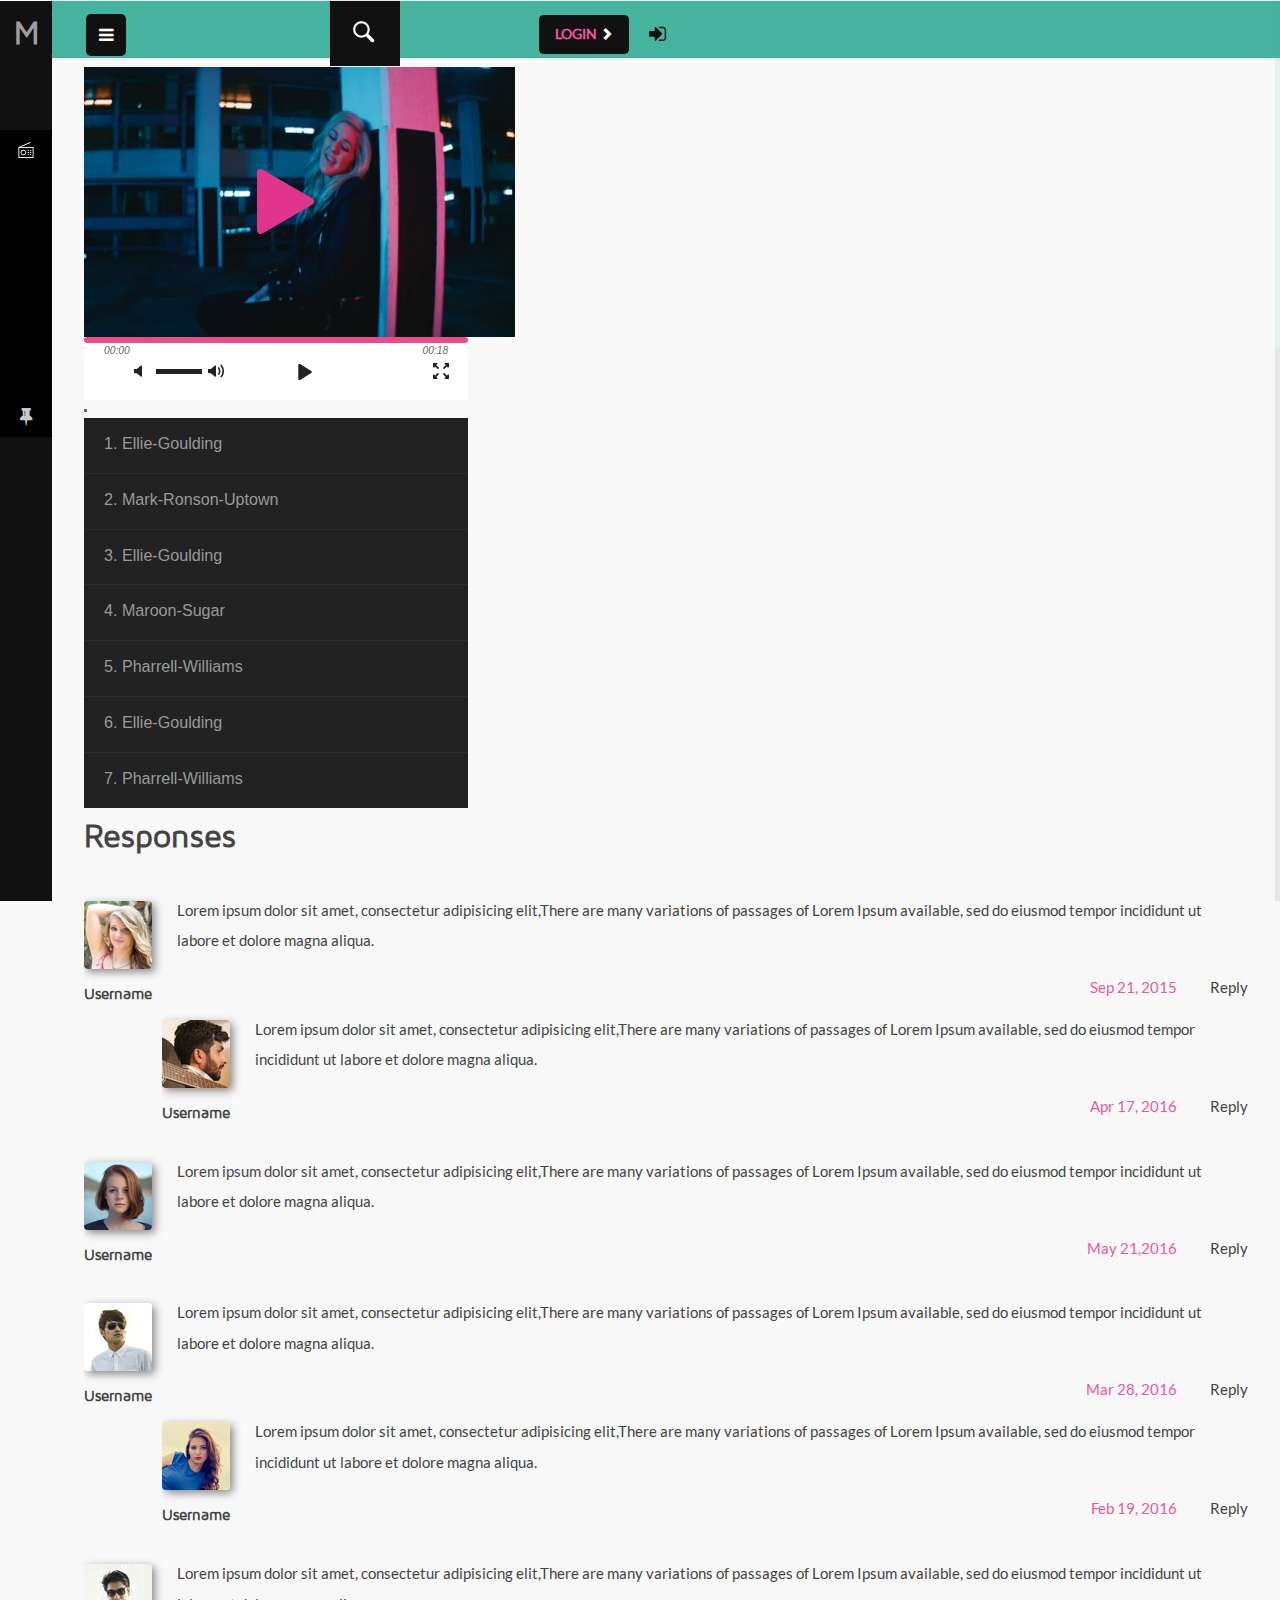
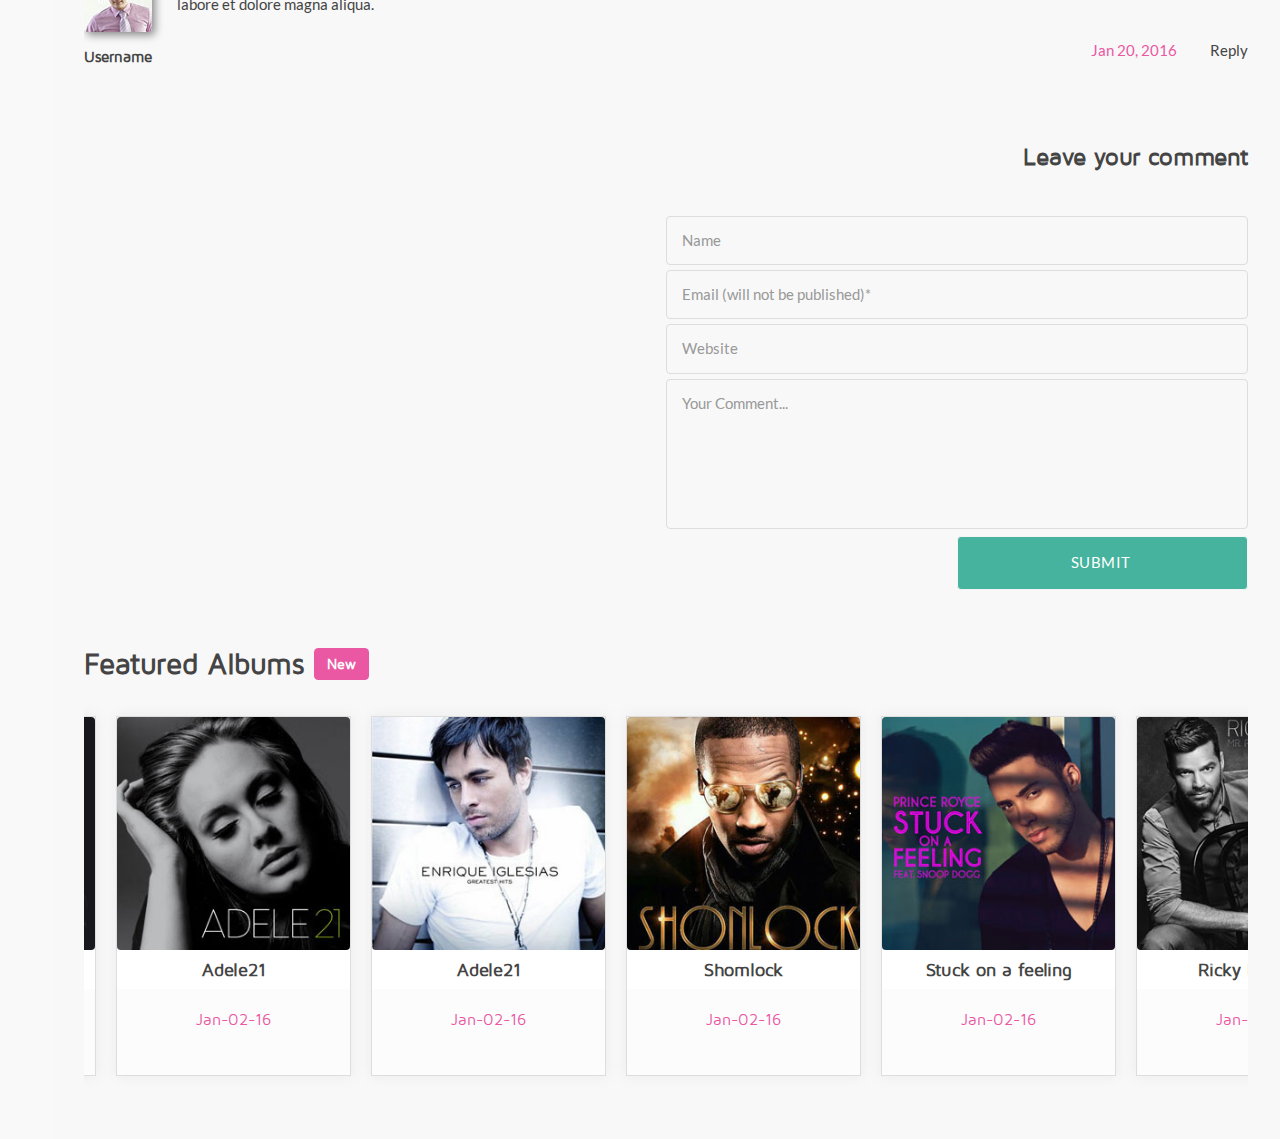
<file: single.html>
<!DOCTYPE HTML>
<html>
<head>
<title>Music Sensation</title>
<meta name="viewport" content="width=device-width, initial-scale=1">
<meta http-equiv="Content-Type" content="text/html; charset=utf-8" />
<meta name="keywords" >
<script type="application/x-javascript"> addEventListener("load", function() { setTimeout(hideURLbar, 0); }, false); function hideURLbar(){ window.scrollTo(0,1); } </script>
 <!-- Bootstrap Core CSS -->
<link href="css/bootstrap.css" rel='stylesheet' type='text/css' />
<!-- Custom CSS -->
<link href="css/style.css" rel='stylesheet' type='text/css' />
<!-- Graph CSS -->
<link href="css/font-awesome.css" rel="stylesheet"> 
<!-- jQuery -->
<!-- lined-icons -->
<link rel="stylesheet" href="css/icon-font.css" type='text/css' />
<!-- //lined-icons -->
 <!-- Meters graphs -->
<script src="js/jquery-2.1.4.js"></script>


</head> 
    	 <!-- /w3layouts-agile -->
 <body class="sticky-header left-side-collapsed"  onload="initMap()">
    <section>
      <!-- left side start-->
		<div class="left-side sticky-left-side">

			<!--logo and iconic logo start-->
			<div class="logo">
				<h1><a href="index.html">Music<span style="font-size:80%;margin-left:3px;">Sensation</span></a></h1>
			</div>
			<div class="logo-icon text-center">
				<a href="index.html">M</a>
			</div>

			<!--logo and iconic logo end-->
					<div class="left-side-inner">

				<!--sidebar nav start-->
					<ul class="nav nav-pills nav-stacked custom-nav">
						<li class="active"><a href="index.html"><i class="lnr lnr-home"></i><span>Home</span></a></li>
						
						<li><a href="radio.html"><i class="camera"></i> <span>Radio</span></a></li>
						
						<li><a href="radio.html"><i class="lnr lnr-users"></i> <span>Artists</span></a></li> 
						<li><a href="browse.html"><i class="lnr lnr-music-note"></i> <span>Albums</span></a></li>						
						<li class="menu-list"><a href="browse.html"><i class="lnr lnr-indent-increase"></i> <span>Browser</span></a>  
							<ul class="sub-menu-list">
								<li><a href="browse.html">Artists</a> </li>
								<li><a href="404.html">Services</a> </li>
							</ul>
						</li>
						<li><a href="blog.html"><i class="lnr lnr-book"></i><span>Blog</span></a></li>
						
						<li class="menu-list"><a href="#"><i class="lnr lnr-heart"></i>  <span>My Favourities</span></a> 
							<ul class="sub-menu-list">
								<li><a href="radio.html">All Songs</a></li>
							</ul>
						</li>
						<li class="menu-list"><a href="contact.html"><i class="fa fa-thumb-tack"></i><span>Contact</span></a>
							<ul class="sub-menu-list">
								<li><a href="contact.html">Location</a> </li>
							</ul>
						</li>     
					</ul>
				<!--sidebar nav end-->
			</div>
		</div>
		<!-- left side end-->
		<!-- signup -->
			<div class="modal fade" id="myModal5" tabindex="-1" role="dialog" aria-labelledby="myModalLabel">
				<div class="modal-dialog" role="document">
					<div class="modal-content modal-info">
						<div class="modal-header">
							<button type="button" class="close" data-dismiss="modal" aria-label="Close"><span aria-hidden="true">&times;</span></button>						
						</div>
						<div class="modal-body modal-spa">
							<div class="sign-grids">
								<div class="sign">
									<div class="sign-left">
										<ul>
											<li><a class="fb" href="#"><i></i>Sign in with Facebook</a></li>
											<li><a class="goog" href="#"><i></i>Sign in with Google</a></li>
											<li><a class="linkin" href="#"><i></i>Sign in with Linkedin</a></li>
										</ul>
									</div>
									<div class="sign-right">
										<form action="#" method="post">
											<h3>Create your account </h3>
											<input type="text" value="Name" onfocus="this.value = '';" onblur="if (this.value == '') {this.value = 'Name';}" required="">
											<input type="text" value="Mobile number" onfocus="this.value = '';" onblur="if (this.value == '') {this.value = 'Mobile number';}" required="">
											<input type="text" value="Email id" onfocus="this.value = '';" onblur="if (this.value == '') {this.value = 'Email id';}" required="">	
											<input type="password" value="Password" onfocus="this.value = '';" onblur="if (this.value == '') {this.value = 'Password';}" required="">	
											
											<input type="submit" value="CREATE ACCOUNT" >
										</form>
									</div>
									<div class="clearfix"></div>								
								</div>
								<p>By logging in you agree to our <span>Terms and Conditions</span> and <span>Privacy Policy</span></p>
							</div>
						</div>
					</div>
				</div>
			</div>
			<!-- //signup -->
 	 <!-- /w3l-agile-its -->
		<!-- main content start-->
		<div class="main-content">
			<!-- header-starts -->
			<div class="header-section">
			<!--toggle button start-->
			<a class="toggle-btn  menu-collapsed"><i class="fa fa-bars"></i></a>
			<!--toggle button end-->
			<!--notification menu start -->
				<div class="menu-right">
					<div class="profile_details">		
						  <div class="col-md-4 serch-part">
								<div id="sb-search" class="sb-search">
									<form action="#" method="post">
										<input class="sb-search-input" placeholder="Search" type="search" name="search" id="search">
										<input class="sb-search-submit" type="submit" value="">
										<span class="sb-icon-search"> </span>
									</form>
								</div>
							</div>
							  <!-- search-scripts -->
									<script src="js/classie.js"></script>
									<script src="js/uisearch.js"></script>
										<script>
											new UISearch( document.getElementById( 'sb-search' ) );
										</script>
									<!-- //search-scripts -->
											 <!---->
											 
											<div class="col-md-4 login-pop">
												<div id="loginpop"><a href="#" id="loginButton"><span>Login <i class="arrow glyphicon glyphicon-chevron-right"></i></span></a><a class="top-sign" href="#" data-toggle="modal" data-target="#myModal5"><i class="fa fa-sign-in"></i></a>
														<div id="loginBox">                
															<form action="#" method="post" id="loginForm">
																	<fieldset id="body">
																		<fieldset>
																			  <label for="email">Email Address</label>
																			  <input type="text" name="email" id="email">
																		</fieldset>
																		<fieldset>
																				<label for="password">Password</label>
																				<input type="password" name="password" id="password">
																		 </fieldset>
																		<input type="submit" id="login" value="Sign in">
																		<label for="checkbox"><input type="checkbox" id="checkbox"> <i>Remember me</i></label>
																	</fieldset>
																<span><a href="#">Forgot your password?</a></span>
														 </form>
													</div>
												</div>

											</div>
										<div class="clearfix"> </div>
								</div>
							<!-------->
						</div>
					<div class="clearfix"></div>
				</div>
			<!--notification menu end -->
			<!-- //header-ends -->
 	 
		<!-- //header-ends -->
			<div id="page-wrapper">
				
				<div class="inner-content single">
						    <!--/music-right-->
							
						<div class="tittle-head">
									
									<div class="clearfix"> </div>
								</div>
						   <div class="single_left">
								<!--/video-main-->
								 <div class="video-main">
									<div class="video-record-list">
										<div id="jp_container_1" class="jp-video jp-video-270p" role="application" aria-label="media player" >
											<div class="jp-type-playlist" style="position:relative;" >
												<div id="jquery_jplayer_1" class="jp-jplayer" ><video id="jp_video_0" preload="metadata" src="http://192.168.30.9/vijayaa/2015/Dec/mosaic/web/video/Ellie-Goulding.webm" title="1. Ellie-Goulding" ></video></div>
												<div class="jp-gui">
													<div class="jp-video-play" style="display: block;">
														<button class="jp-video-play-icon" role="button" tabindex="0">play</button>
													</div>
													<div class="jp-interface">
														<div class="jp-progress">
															<div class="jp-seek-bar">
																<div class="jp-play-bar" style="width: 0%;"></div>
															</div>
														</div>
														<div class="jp-current-time" role="timer" aria-label="time">00:00</div>
														<div class="jp-duration" role="timer" aria-label="duration">00:18</div>
														<div class="jp-controls-holder">
															<div class="jp-controls">
																<button class="jp-previous" role="button" tabindex="0">previous</button>
																<button class="jp-play" role="button" tabindex="0">play</button>
															</div>
															<div class="jp-volume-controls">
																<button class="jp-mute" role="button" tabindex="0">mute</button>
																<button class="jp-volume-max" role="button" tabindex="0">max volume</button>
																<div class="jp-volume-bar">
																	<div class="jp-volume-bar-value" style="width: 100%;"></div>
																</div>
															</div>
															<div class="jp-toggles">
															
																<button class="jp-full-screen" role="button" tabindex="0">full screen</button>
															</div>
														</div>
														<div class="jp-details" style="display: none;">
															<div class="jp-title" aria-label="title">1. Ellie-Goulding</div>
														</div>
													</div>
												</div>
												<div class="jp-playlist" style="top:-10%;left:180%;">
													<ul style="display: block;"><li class="jp-playlist-current"><div><a href="javascript:;" class="jp-playlist-item-remove" style="display: none;">×</a><a href="javascript:;" class="jp-playlist-item jp-playlist-current" tabindex="0">1. Ellie-Goulding <span class="jp-artist">by Pixar</span></a></div></li><li><div><a href="javascript:;" class="jp-playlist-item-remove" style="display: none;">×</a><a href="javascript:;" class="jp-playlist-item" tabindex="0">2. Mark-Ronson-Uptown <span class="jp-artist">by Pixar</span></a></div></li><li><div><a href="javascript:;" class="jp-playlist-item-remove" style="display: none;">×</a><a href="javascript:;" class="jp-playlist-item" tabindex="0">3. Ellie-Goulding <span class="jp-artist">by Pixar</span></a></div></li><li><div><a href="javascript:;" class="jp-playlist-item-remove" style="display: none;">×</a><a href="javascript:;" class="jp-playlist-item" tabindex="0">4. Maroon-Sugar <span class="jp-artist">by Pixar</span></a></div></li><li><div><a href="javascript:;" class="jp-playlist-item-remove" style="display: none;">×</a><a href="javascript:;" class="jp-playlist-item" tabindex="0">5. Pharrell-Williams <span class="jp-artist">by Pixar</span></a></div></li><li><div><a href="javascript:;" class="jp-playlist-item-remove" style="display: none;">×</a><a href="javascript:;" class="jp-playlist-item" tabindex="0">6. Ellie-Goulding <span class="jp-artist">by Pixar</span></a></div></li><li><div><a href="javascript:;" class="jp-playlist-item-remove" style="display: none;">×</a><a href="javascript:;" class="jp-playlist-item" tabindex="0">7. Pharrell-Williams <span class="jp-artist">by Pixar</span></a></div></li></ul>
												</div>
												<div class="jp-no-solution" style="display: none;">
													<span>Update Required</span>
													To play the media you will need to either update your browser to a recent version or update your <a href="http://get.adobe.com/flashplayer/" target="_blank">Flash plugin</a>.
												</div>
											</div>
										</div>
									</div>
								</div>
								<!-- script for play-list -->
				<link href="css/jplayer.blue.monday.min.css" rel="stylesheet" type="text/css">
				<script type="text/javascript" src="js/jquery.jplayer.min.js"></script>
				<script type="text/javascript" src="js/jplayer.playlist.min.js"></script>
				<script type="text/javascript">
				//<![CDATA[
				$(document).ready(function(){

					new jPlayerPlaylist({
						jPlayer: "#jquery_jplayer_1",
						cssSelectorAncestor: "#jp_container_1"
					}, [
						
						{
							title:"1. Ellie-Goulding",
							artist:"",
							mp4: "video/Ellie-Goulding.mp4",
							ogv: "video/Ellie-Goulding.ogv",
							webmv: "video/Ellie-Goulding.webm",
							poster:"video/play1.png"
						},
						{
							title:"2. Mark-Ronson-Uptown",
							artist:"",
							mp4: "video/Mark-Ronson-Uptown.mp4",
							ogv: "video/Mark-Ronson-Uptown.ogv",
							webmv: "video/Mark-Ronson-Uptown.webm",
							poster:"video/play2.png"
						},
						{
							title:"3. Ellie-Goulding",
							artist:"",
							mp4: "video/Ellie-Goulding.mp4",
							ogv: "video/Ellie-Goulding.ogv",
							webmv: "video/Ellie-Goulding.webm",
							poster:"video/play1.png"
						},
						{
							title:"4. Maroon-Sugar",
							artist:"",
							mp4: "video/Maroon-Sugar.mp4",
							ogv: "video/Maroon-Sugar.ogv",
							webmv: "video/Maroon-Sugar.webm",
							poster:"video/play4.png"
						},
						{
							title:"5. Pharrell-Williams",
							artist:"",
							mp4: "video/Pharrell-Williams.mp4",
							ogv: "video/Pharrell-Williams.ogv",
							webmv: "video/Pharrell-Williams.webm",
							poster:"video/play5.png"
						},
						{
							title:"6. Ellie-Goulding",
							artist:"",
							mp4: "video/Ellie-Goulding.mp4",
							ogv: "video/Ellie-Goulding.ogv",
							webmv: "video/Ellie-Goulding.webm",
							poster:"video/play1.png"
						},
						{
							title:"7. Pharrell-Williams",
							artist:"",
							mp4: "video/Pharrell-Williams.mp4",
							ogv: "video/Pharrell-Williams.ogv",
							webmv: "video/Pharrell-Williams.webm",
							poster:"video/play5.png"
						}
					], {
						swfPath: "../../dist/jplayer",
						supplied: "webmv,ogv,mp4",
						useStateClassSkin: true,
						autoBlur: false,
						smoothPlayBar: true,
						keyEnabled: true
					});

				});
				//]]>
					</script>
			<!-- //script for play-list -->
						<!--//video-main-->
						 	 <!-- /agileinfo -->
				</div>
				<div class="response" style="width:100%;">
					<h4>Responses</h4>
					<div class="media response-info">
						<div class="media-left response-text-left">
							<a href="#">
								<img class="media-object" src="images/c1.jpg" alt="">
							</a>
							<h5><a href="#">Username</a></h5>
						</div>
						<div class="media-body response-text-right">
							<p>Lorem ipsum dolor sit amet, consectetur adipisicing elit,There are many variations of passages of Lorem Ipsum available, 
								sed do eiusmod tempor incididunt ut labore et dolore magna aliqua.</p>
							<ul>
								<li>Sep 21, 2015</li>
								<li><a href="single.html">Reply</a></li>
							</ul>
							<div class="media response-info">
								<div class="media-left response-text-left">
									<a href="#">
										<img class="media-object" src="images/c2.jpg" alt="">
									</a>
									<h5><a href="#">Username</a></h5>
								</div>
								<div class="media-body response-text-right">
									<p>Lorem ipsum dolor sit amet, consectetur adipisicing elit,There are many variations of passages of Lorem Ipsum available, 
										sed do eiusmod tempor incididunt ut labore et dolore magna aliqua.</p>
									<ul>
										<li>Apr 17, 2016</li>
										<li><a href="single.html">Reply</a></li>
									</ul>		
								</div>
								<div class="clearfix"> </div>
							</div>
						</div>
						<div class="clearfix"> </div>
					</div>
					<div class="media response-info">
						<div class="media-left response-text-left">
							<a href="#">
								<img class="media-object" src="images/c3.jpg" alt="">
							</a>
							<h5><a href="#">Username</a></h5>
						</div>
						<div class="media-body response-text-right">
							<p>Lorem ipsum dolor sit amet, consectetur adipisicing elit,There are many variations of passages of Lorem Ipsum available, 
								sed do eiusmod tempor incididunt ut labore et dolore magna aliqua.</p>
							<ul>
								<li>May 21,2016</li>
								<li><a href="single.html">Reply</a></li>
							</ul>		
						</div>
						<div class="clearfix"> </div>
					</div>
					<div class="media response-info">
						<div class="media-left response-text-left">
							<a href="#">
								<img class="media-object" src="images/c4.jpg" alt="">
							</a>
							<h5><a href="#">Username</a></h5>
						</div>
						<div class="media-body response-text-right">
							<p>Lorem ipsum dolor sit amet, consectetur adipisicing elit,There are many variations of passages of Lorem Ipsum available, 
								sed do eiusmod tempor incididunt ut labore et dolore magna aliqua.</p>
							<ul>
								<li>Mar 28, 2016</li>
								<li><a href="single.html">Reply</a></li>
							</ul>
							<div class="media response-info">
								<div class="media-left response-text-left">
									<a href="#">
										<img class="media-object" src="images/c5.jpg" alt="">
									</a>
									<h5><a href="#">Username</a></h5>
								</div>
								<div class="media-body response-text-right">
									<p>Lorem ipsum dolor sit amet, consectetur adipisicing elit,There are many variations of passages of Lorem Ipsum available, 
										sed do eiusmod tempor incididunt ut labore et dolore magna aliqua.</p>
									<ul>
										<li>Feb 19, 2016</li>
										<li><a href="single.html">Reply</a></li>
									</ul>		
								</div>
								<div class="clearfix"> </div>
							</div>
						</div>
						<div class="clearfix"> </div>
					</div>
					<div class="media response-info">
						<div class="media-left response-text-left">
							<a href="#">
								<img class="media-object" src="images/c6.jpg" alt="">
							</a>
							<h5><a href="#">Username</a></h5>
						</div>
						<div class="media-body response-text-right">
							<p>Lorem ipsum dolor sit amet, consectetur adipisicing elit,There are many variations of passages of Lorem Ipsum available, 
								sed do eiusmod tempor incididunt ut labore et dolore magna aliqua.</p>
							<ul>
								<li>Jan 20, 2016</li>
								<li><a href="single.html">Reply</a></li>
							</ul>		
						</div>
						<div class="clearfix"> </div>
					</div>
				</div>
				 	 <!-- /agileits -->
				<div class="clearfix"> </div>
						<!--//music-right-->
						
						<div class="coment-form" align="right" >
					
					<form action="#" method="post" >
						<h4>Leave your comment</h4>
						<input type="text" value="Name " onfocus="this.value = '';" onblur="if (this.value == '') {this.value = 'Name';}" required="">
						<input type="email" value="Email (will not be published)*" onfocus="this.value = '';" onblur="if (this.value == '') {this.value = 'Email (will not be published)*';}" required="">
						<input type="text" value="Website" onfocus="this.value = '';" onblur="if (this.value == '') {this.value = 'Website';}" required="">
						<textarea onfocus="this.value = '';" onblur="if (this.value == '') {this.value = 'Your Comment...';}" required=""  >Your Comment...</textarea>
						<input type="submit" value="Submit ">
					</form>
				</div>
			</div>
			 	 
						<!--body wrapper start-->
						<div class="review-slider">
						
								<div class="tittle-head">
									<h3 class="tittle">Featured Albums <span class="new"> New</span></h3>
									<div class="clearfix"> </div>
								</div>
								 <ul id="flexiselDemo1">
								<li>
									<a href="single.html"><img src="images/v1.jpg" alt=""/></a>
									<div class="slide-title"><h4>Adele21 </div>
									<div class="date-city">
										<h5>Jan-02-16</h5>
										<div class="buy-tickets">
											<a href="single.html">READ MORE</a>
										</div>
									</div>
								</li>
								<li>
									<a href="single.html"><img src="images/v2.jpg" alt=""/></a>
									<div class="slide-title"><h4>Adele21</h4></div>
									<div class="date-city">
										<h5>Jan-02-16</h5>
										<div class="buy-tickets">
											<a href="single.html">READ MORE</a>
										</div>
									</div>
								</li>
								<li>
									<a href="single.html"><img src="images/v3.jpg" alt=""/></a>
									<div class="slide-title"><h4>Shomlock</h4></div>
									<div class="date-city">
										<h5>Jan-02-16</h5>
										<div class="buy-tickets">
											<a href="single.html">READ MORE</a>
										</div>
									</div>
								</li>
								<li>
									<a href="single.html"><img src="images/v4.jpg" alt=""/></a>
									<div class="slide-title"><h4>Stuck on a feeling</h4></div>
									<div class="date-city">
										<h5>Jan-02-16</h5>
										<div class="buy-tickets">
											<a href="single.html">READ MORE</a>
										</div>
									</div>
								</li>
								<li>
									<a href="single.html"><img src="images/v5.jpg" alt=""/></a>
									<div class="slide-title"><h4>Ricky Martine </h4></div>
									<div class="date-city">
										<h5>Jan-02-16</h5>
										<div class="buy-tickets">
											<a href="single.html">READ MORE</a>
										</div>
									</div>
								</li>
								<li>
									<a href="single.html"><img src="images/v6.jpg" alt=""/></a>
									<div class="slide-title"><h4>Ellie Goluding </h4></div>
									<div class="date-city">
										<h5>Jan-02-16</h5>
										<div class="buy-tickets">
											<a href="single.html">READ MORE</a>
										</div>
									</div>
								</li>
								<li>
									<a href="single.html"><img src="images/v6.jpeg" alt=""/></a>
									<div class="slide-title"><h4>Fifty Shades </h4></div>
									<div class="date-city">
										<h5>Jan-02-16</h5>
										<div class="buy-tickets">
											<a href="single.html">READ MORE</a>
										</div>
									</div>
								</li>
							</ul>
							<script type="text/javascript">
						$(window).load(function() {
							
						  $("#flexiselDemo1").flexisel({
								visibleItems: 5,
								animationSpeed: 1000,
								autoPlay: true,
								autoPlaySpeed: 3000,    		
								pauseOnHover: false,
								enableResponsiveBreakpoints: true,
								responsiveBreakpoints: { 
									portrait: { 
										changePoint:480,
										visibleItems: 2
									}, 
									landscape: { 
										changePoint:640,
										visibleItems: 3
									},
									tablet: { 
										changePoint:800,
										visibleItems: 4
									}
								}
							});
							});
						</script>
						<script type="text/javascript" src="js/jquery.flexisel.js"></script>	
						</div>

				</div>
			<div class="clearfix"></div>
						<!--body wrapper end-->
					</div>
			
<script src="js/jquery.nicescroll.js"></script>
<script src="js/scripts.js"></script>
<!-- Bootstrap Core JavaScript -->
<script src="js/bootstrap.js"></script>
</body>
</html>
</file>
<file: css/style.css>
/*
Author: W3layout
Author URL: http://w3layouts.com
License: Creative Commons Attribution 3.0 Unported
License URL: http://creativecommons.org/licenses/by/3.0/
*/
h4, h5, h6,
h1, h2, h3 {margin-top: 0;}
ul, ol {margin: 0;}
p {margin: 0;}

html, body{
  font-family: 'Lato-Regular';
    font-size: 100%;
  	overflow-x: hidden;
	background: #f9f9f9;
}
@font-face {
   font-family: 'MavenPro-Regular';
   src: url(../fonts/MavenPro-Regular.ttf)format('truetype');
}
@font-face {
   font-family: 'Lato-Regular';
   src: url(../fonts/Lato-Regular.ttf)format('truetype');
}
body a{
	transition:0.5s all;
	-webkit-transition:0.5s all;
	-moz-transition:0.5s all;
	-o-transition:0.5s all;
	-ms-transition:0.5s all;
}
a:focus, a:active, a:hover {
    outline: none;
    -webkit-transition: all 0.3s;
    -moz-transition: all 0.3s;
    transition: all 0.3s;
    color: #111;
}
a {
    background-color:none;
}
body p{
   font-family: 'Lato-Regular';
}
h1, h2, h3, h4, h5 {
      font-family: 'MavenPro-Regular';
}
/*Header Stats Start*/
.header_stats{
	text-align: center;
}
/*-- w3layouts --*/
/*-- agileits --*/
.header_stats h3{
	font-size: 12px;
	font-weight: 600;
}
.header_stats p{
	font-size: 12px;
}
.header_stats .stat-num{
	font-size: 26px;
	color: #111;
	font-weight: bold;
	padding: 8px 0;
}
.header_stats .stat-highlight{
	color: #ef4836;
	font-weight: bold;
}
.header_stats .stat-highlight-red{
	color: #ef4836;
	font-weight: bold;
}
.header_stats .stat-highlight-green{
	color: #26a65b;
	font-weight: bold;
}
.nofitications-dropdown li .dropdown-menu:before,.drp-mnu:before {
    position: absolute;
    top:-8.5px;
    left: 5px;
    display: inline-block;
    border-right: 8px solid transparent;
    border-bottom: 8px solid #DFDFDF;
    border-left: 8px solid transparent;
    content: '';
}
/*---------------------------------
            LEFT SIDE
----------------------------------*/

.left-side {
    width: 200px;
    position: absolute;
    top: 0;
    left: 0;
}
/*-- w3l --*/
/*-- agileits --*/
.sticky-left-side {
    position: fixed;
    height: 100%;
    overflow-y: auto;
    z-index: 100;
	background: #111;
}

.sticky-left-side .custom-nav {
    margin-top:59px;
	background:#000;
}

.left-side-collapsed .sticky-left-side {
    overflow-y: visible;
}
.logo a {
    font-size: 0.9em;
    color: #fff;
    margin: 0;
    text-decoration: none;
    display: inline-block;
    text-transform: capitalize;
    font-weight: 700;
}
.logo a span{
	color:#111;
}
.logo-icon {
    display: none;
}
div#page-wrapper {
    padding:3em 2em;
}
.left-side-collapsed .logo-icon {
    height: 51px;
    margin-top: 0;
    display: block !important;
}
.logo-icon a{
	display:block;
	text-align:center;
	text-decoration: none;
}
.logo-icon a {
    font-size: 2em;
    color:#9E9E9E;
    margin-top: 9px;
	   font-family: 'MavenPro-Regular';
	font-weight:700;
}
/*-- w3layouts --*/
/*-- agileits --*/
.logo-icon a:hover{
	color:#fff;
}
.left-side-inner {
    padding: 0px;
    margin-bottom: 50px;
}

.left-side .searchform {
    display: none;
}

.left-side .searchform::after {
    content: '';
    display: block;
    clear: both;
}

.left-side .searchform input {
    padding: 10px;
    width:83%;
    margin: 0 0 15px 10px;
    -moz-border-radius: 2px;
    -webkit-border-radius: 2px;
    border-radius: 2px;
    border: none;
}

.left-side .logged-user {
    padding: 0 0 15px 12px;
    margin: 0 0 10px 0;
    border-bottom: 1px solid rgba(255, 255, 255, 0.1);
    display: none;
}

.left-side .logged-user .media-object {
    width: 40px;
    height:40px;
    display:block;
    -moz-border-radius: 3em;
    -webkit-border-radius: 3em;
    border-radius: 3em;
    float: left;
}

.left-side .logged-user .media-body {
    margin-left: 60px;
    color: #d7d7d7;
}

.left-side .logged-user .media-body h4 {
    font-size: 15px;
    margin: 5px 0 0 0;
}
/*-- w3l --*/
/*-- agileits --*/
.left-side .logged-user .media-body h4 a {
    color: #fff;
}

.left-side .logged-user .media-body span {
    font-style: italic;
    font-size: 11px;
    opacity: 0.5;
}

.custom-nav {
    margin-bottom: 10px;
}

.custom-nav > li > a {
    color:#C8C8C8;
    padding: 12px 20px;
    border-radius: 0;
    -webkit-border-radius: 0;
}

.custom-nav > li > a:hover,
.custom-nav > li > a:active {
    color:#EA57A3;
	background-color:#292929;
    border-radius: 0;
    -webkit-border-radius: 0;
}
.custom-nav > li.menu-list > a:hover {
    background-color:#191919;
}

.custom-nav > li.nav-active > a {
    background-color:#111;
    color:#EA57A3;
}

.custom-nav > li.nav-active > ul{
    display: block;
}

.custom-nav > li.nav-active > a:hover {
    
}

.custom-nav > li.active > a,
.custom-nav > li.active > a:hover,
.custom-nav > li.active > a:focus {
    background-color: #111;
    color:#EA57A3;
}

ul.dropdown-menu.drp-mnu li {
    width: 100%;
}

.custom-nav > li.menu-list.active > a {
    background-image: url(../images/plus.png);
}

.custom-nav > li.nav-active.active > a {
    background-image: url(../images/minus.png);
}

.custom-nav > li.nav-active.active > a:hover {
    background-image: url(../images/minus.png);
}

.custom-nav li .fa {
    font-size: 16px;
    vertical-align: middle;
    width: 16px;
    text-align: center;
}

.custom-nav .sub-menu-list {
    list-style: none;
    display: none;
    margin: 0;
    padding: 0;
    background: #111;
}

.custom-nav .sub-menu-list > li > a {
    color: #fff;
    font-size: 13px;
    display: block;
    padding: 10px 5px 10px 50px;
    -moz-transition: all 0.2s ease-out 0s;
    -webkit-transition: all 0.2s ease-out 0s;
    transition: all 0.2s ease-out 0s;
}

.custom-nav .sub-menu-list > li > a:hover,
.custom-nav .sub-menu-list > li > a:active,
.custom-nav .sub-menu-list > li > a:focus {
    text-decoration: none;
    color:#fff;
    background:#45B39D;
}
.profile_img i {
	float: right;
    margin: .5em 0 0;
    color:#00BCD4;
}
.custom-nav .sub-menu-list > li .fa {
    font-size: 12px;
    opacity: 0.5;
    margin-right: 5px;
    text-align: left;
    width: auto;
    vertical-align: baseline;
}

.custom-nav .sub-menu-list > li.active > a {
    color: #65CEA7;
    background-color: #2A323F;
}

.custom-nav .sub-menu-list ul {
    margin-left: 12px;
    border: 0;
}

.custom-nav .menu-list.active ul {
    display: block;
}
.nav>li>a {
	position: relative;
	display: block;
	padding: 17px 15px;
}
.nav>li {
position: relative;
display: block;
}
.nav-stacked>li+li {
	margin-top: 1px;
	margin-left: 0;
}
ul.nav.nav-pills.nav-stacked.custom-nav li a img {
    vertical-align: baseline;
}
i.camera {
    width:16px;
    height:16px;
    background:url(../images/radio.png) no-repeat 0px 0px;
    display: inline-block;
    transition: 0.5s all;
    -webkit-transition: 0.5s all;
    -moz-transition: 0.5s all;
    -o-transition: 0.5s all;
    -ms-transition: 0.5s all;
}
ul.nav.nav-pills.nav-stacked.custom-nav li:hover i.camera {
    background:url(../images/radio1.png) no-repeat 0px 0px;
}
@media (max-width:767px){
  .main-content{margin-top: -165%;margin-left:10%;}
	.hidden-xs{display:none!important}
	.visible-xs {
		display: none !important;
	}
}
@media (min-width:768px) and (max-width:991px){
	.hidden-sm{display:none!important}
}
@media (min-width:992px) and (max-width:1199px){
	.hidden-md{display:none!important}
}
@media (min-width:1200px){
	.hidden-lg{display:none!important}
}
/*------------------------------------------
            LEFT SIDE COLLAPSE
-------------------------------------------*/

.left-side-collapsed .logo {
    display: none;
}

.left-side-collapsed .header-section {
    margin-left: 0px;
}

.left-side-collapsed .left-side {
    width: 52px;
    top: 0px;
}

.left-side-collapsed .left-side-inner {
    padding: 0;
}

h5.left-nav-title {
    margin-left: 10px;
    color: #fff;
    margin-bottom:8px;
}

.left-side-collapsed .custom-nav {
        margin: 26px 0 20px 0;
}

.left-side-collapsed .custom-nav li a {
    text-align: center;
    padding: 10px;
    position: relative;
	
}

.left-side-collapsed .custom-nav > li.menu-list > a {
    background-image: none;
}

.left-side-collapsed .custom-nav li a span {
    position: absolute;
    background:#A13123;
    padding: 11.7px;
    left: 52px;
    top: 1px;
    min-width: 160px;
    text-align: left;
    z-index: 100;
    display: none;
	font-size:14px;
}

.left-side-collapsed .custom-nav li a span:after {
    right: 100%;
    top: 50%;
    border: solid transparent;
    content: " ";
    height: 0;
    width: 0;
    position: absolute;
    pointer-events: none;
    border-color: rgba(0, 0, 0, 0);
    border-right-color:#A13123;
    border-width: 6px;
    margin-top: -6px;
}
/*-- w3layouts --*/
/*-- agileits --*/
.left-side-collapsed .custom-nav li.active a span {
    -moz-border-radius: 0;
    -webkit-border-radius: 0;
    border-radius: 0;
}

.left-side-collapsed .custom-nav ul,
.left-side-collapsed .custom-nav .menu-list.nav-active ul {
    display: none;
}

.left-side-collapsed .custom-nav .menu-list.nav-hover ul {
    display: block;
}

.left-side-collapsed .custom-nav > li.nav-hover > a,
.left-side-collapsed .custom-nav > li.nav-hover.active > a {
    background:#111;
    color:#EA57A3;
}

.left-side-collapsed .custom-nav li.nav-hover a span {
    display: block;
    color: #fff;
}

.left-side-collapsed .custom-nav li.nav-hover.active a span {
    background:#A13123;
    color: #fff;
}

.left-side-collapsed .custom-nav li.nav-hover ul {
    display: block;
    position: absolute;
    top: 44px;
    left: 52px;
    margin: 0;
    min-width: 160px;
    background:#C7493A;
    z-index: 100;
    -moz-border-radius: 0 0 2px 0;
    -webkit-border-radius: 0 0 2px 0;
    border-radius: 0 0 2px 0;
}

.left-side-collapsed .custom-nav ul a {
    text-align: left;
    padding: 6px 10px;
    padding-left: 10px;
}

.left-side-collapsed .custom-nav ul a:hover {
      background:#A13123;
}

.left-side-collapsed .custom-nav li a i {
    margin-right: 0;
	font-size: 1.2em;
}
ul.nav li a span {
    padding-left: .5em;
}

.left-side-collapsed .main-content {
    margin-left: 52px;
}


.left-side-collapsed .left-side{
    overflow: visible !important;
}

/*----------------------------
        HEADER SECTION
-----------------------------*/

.header-section {
    background:#45B39D;
    box-shadow: 1px 0 3px rgba(0,0,0,.15);
    -webkit-box-shadow: 1px 0 3px rgba(0,0,0,.15);
    -moz-box-shadow: 1px 0 3px rgba(0,0,0,.15);
    -o-box-shadow: 1px 0 3px rgba(0,0,0,.15);
	padding-bottom:2px;
}

.header-section::after {
    clear: both;
    display: block;
    content: '';
}

.toggle-btn {
    font-size: 17px;
    padding: 9px 0 0;
    width: 40px;
    height: 42px;
    margin: 0.75em 0 0 2em;
    text-align: center;
    cursor: pointer;
    float: left;
    color: #fff;
    background: #111;
    border: none;
    border-radius: 5px;
    -moz-transition: all 0.2s ease-out 0s;
    -webkit-transition: all 0.2s ease-out 0s;
    transition: all 0.2s ease-out 0s;
}

.toggle-btn:hover {
    background:#A13123;
    color: #fff;
}

.searchform input {
    box-shadow: none;
    float: left;
    font-size: 14px;
    margin:8px 0 0 10px;
    padding:7px 10px;
    width: 220px;
    outline:none;
    border:1px solid #eee;
    border-radius:4px;
    -webkit-border-radius:4px;
    -moz-border-radius:4px;
    -o-border-radius:4px;
}
.searchform input:focus {
    -moz-box-shadow: none;
    -webkit-box-shadow: none;
    box-shadow: none;
    border-color: #ddd;
}
.logo-co{
	float:left;
	padding:7px 15px 6px;
}
.logo-co a {
	display:block;
}
/* ------------------------------
        STICKY HEADER
---------------------------------*/
.sticky-header .logo {
  position: fixed;
    top: 0;
    left: 0;
    width: 200px;
    z-index: 100;
    background: #A13123;
    border-bottom: 1px solid #5F45BB;
    text-align: center;
        padding: 1.1em 0 1.2em;
}
.logo h1 {
    margin-bottom: 0;
	line-height: 25px;
}
.sticky-header .header-section {
    position: fixed;
    top: 0;
    left: 200px;
    width: 100%;
    z-index: 100;
}

.sticky-header .main-content {
    padding-top: 0px;
}
.sticky-header .menu-right {
    margin-right: 0;
}
.sticky-header.left-side-collapsed .header-section {
    left: 52px;
}
.sticky-header.left-side-collapsed .menu-right {
    margin-right: 0;
}
.menu-right {
}
/*-----------------------------
        MAIN CONTENT
------------------------------*/
.col-md-6.col_1_of_2.span_1_of_2 {
    margin-bottom: 0.6em;
}
.main-content {
    margin-left: 200px;
    background:#F8F8F8;
    min-height: 1000px;
}
.main-content2{
	min-height: 1250px !important;
}
.main-content5{
	min-height: 1030px !important;
}
.main-content6{
	min-height: 1700px !important;
}
.main-content3{
	min-height:2580px !important;
}
.main-content4{
	min-height: 2275px !important;
}
/*----*/
.search-box{
	float:left;
}
/*----*/
.sb-search {
   position: absolute;
  right:90px;
  width: 0%;
  min-width:70px;
  height:65px;
  float: right;
  overflow: hidden;
  -webkit-transition: width 0.3s;
  -moz-transition: width 0.3s;
  transition: width 0.3s;
  -webkit-backface-visibility: hidden;
  z-index: 999;
  border-left: 1px solid #000;
    top:0%;
}
.sb-search-input {
  position: absolute;
  top: 0;
  right: 3px;
  border: none;
  outline: none;
  background: #111;
  width: 100%;
  height:65px;
  margin: 0;
  z-index:10;
  padding: 0em 4em 0em 1em;
  font-size: 15px;
  font-weight: 400;
  color: #fff;
}
.sb-search-input::-webkit-input-placeholder {
	color: #fff;
}
.sb-search-input:-moz-placeholder {
	color: #fff;
}
.sb-search-input::-moz-placeholder {
	color: #fff;
}
.sb-search-input:-ms-input-placeholder {
	color:#fff;
}
.sb-icon-search,.sb-search-submit  {
	width:30px;
	height:40px;
	display: block;
	position: absolute;
	right: 1%;
	top: 0%;
	padding: 0;
	margin: 0;
	line-height:71px;
	text-align: center;
	cursor: pointer;
}
.sb-search-submit {
   background: url('../images/search.png') no-repeat -23px 20px;
	-ms-filter: "progid:DXImageTransform.Microsoft.Alpha(Opacity=0)"; /* IE 8 */
    color: transparent;
	border: none;
	outline: none;
	z-index: -1;
	-webkit-appearance: none;
}
.sb-icon-search {
  background: #111 url('../images/search.png') no-repeat 23px 20px;
  z-index: 90;
     width:70px;
    height:65px;
}
/* Open state */
.sb-search.sb-search-open,.no-js .sb-search {
	width:75%;
}
.sb-search.sb-search-open .sb-icon-search,.no-js .sb-search .sb-icon-search {
	background: url('../images/search.png') no-repeat 23px 20px;
	color: #fff;
	z-index: 11;
}
.sb-search.sb-search-open .sb-search-submit,.no-js .sb-search .sb-search-submit {
	z-index: 90;
}

.show-grid [class^=col-] {
  background: #fff;
  text-align: center;
  margin-bottom: 10px;
  line-height: 2em;
  border: 10px solid #f0f0f0;
}
.show-grid [class*="col-"]:hover {
  background: #e0e0e0;
}
.grid_3{
	margin-bottom:2em;
}
.xs h3, .widget_head{
	color:#000;
	font-size:1.7em;
	font-weight:300;
	margin-bottom: 1em;
}
.grid_3 p{
  color: #999;
  font-size: 0.85em;
  margin-bottom: 1em;
  font-weight: 300;
}
 /*--main-content--*/
.music-left{
 float:left;
 width:65%;
}
.music-right{
 float:left;
 width:33%;
 margin-left:2%;
}
/*--banner--*/
#slider2,
#slider3 {
  box-shadow: none;
  -moz-box-shadow: none;
  -webkit-box-shadow: none;
  margin: 0 auto;
}
.rslides_tabs li:first-child {
  margin-left: 0;
}
.rslides_tabs .rslides_here a {
  background: rgba(255,255,255,.1);
  color: #fff;
  font-weight: bold;
}
.events {
  list-style: none;
}
.callbacks_container {
  position: relative;
  float: left;
  width: 100%;
}
.callbacks {
  position: relative;
  list-style: none;
  overflow: hidden;
  width: 100%;
  padding: 0;
  margin: 0;
}
.callbacks li {
  position: absolute;
  width: 100%;
}
.callbacks img {
  position: relative;
  z-index: 1;
  height: auto;
  border: 0;
}
.callbacks .caption {
	display: block;
	position: absolute;
	z-index: 2;
	font-size: 20px;
	text-shadow: none;
	color: #fff;
	left: 0;
	right: 0;
	padding: 10px 20px;
	margin: 0;
	max-width: none;
	top: 10%;
	text-align: center;
}
.callbacks_nav {
      position: absolute;
    -webkit-tap-highlight-color: rgba(0,0,0,0);
    top: 56%;
    left: 0;
    opacity: 0.7;
    z-index: 3;
    text-indent: -9999px;
    overflow: hidden;
    text-decoration: none;
        height: 79px;
    width: 30px;
    background: transparent url("../images/arrows.png") no-repeat left top;
    margin-top:3%;
	display:none;
}
 .callbacks_nav:hover{
  	opacity: 0.5;
  }
.callbacks_nav.next {
  left: auto;
    background-position: right top;
   right:-140px;
 }
 .callbacks_nav.prev {
	right: auto;
    background-position: left top;
    left: -140px;
}
#slider3-pager a {
  display: inline-block;
}
#slider3-pager span{
  float: left;
}
#slider3-pager span{
	width:100px;
	height:15px;
	background:#fff;
	display:inline-block;
	border-radius:30em;
	opacity:0.6;
}
#slider3-pager .rslides_here a {
  background: #FFF;
  border-radius:30em;
  opacity:1;
}
#slider3-pager a {
  padding: 0;
}
#slider3-pager li{
	display:inline-block;
}
.rslides {
  position: relative;
  list-style: none;
  overflow: hidden;
  width: 100%;
  padding: 0;
}
.rslides li {
  -webkit-backface-visibility: hidden;
  position: absolute;
  display:none;
  width: 100%;
  left: 0;
  top: 0;
}
.rslides li{
  position: relative;
  display: block;
  float: left;
}
.rslides img {
  height: auto;
  border: 0;
  }
.callbacks_tabs{
       list-style: none;
    position: absolute;
    bottom: -13%;
    right: 0%;
    padding: 0;
    margin: 0;
    display: inline-block;
    background: rgb(230, 228, 228);
    padding: 5px 7px 11px 1px;
    line-height: 20px;
    border-radius: 30px;
    -webkit-border-radius: 30px;
    -moz-border-radius: 30px;
    -o-border-radius: 30px;
    border: 1px solid #ccc;
}
.slider-top span{
	font-weight:600;
}
.callbacks_tabs li{
  display: inline-block;
  margin: 0 .3em;
}
@media screen and (max-width: 600px) {
  .callbacks_nav {
    top: 47%;
    }
}
/*----*/
.callbacks_tabs a{
 visibility: hidden;
}
.callbacks_tabs a:after {
    content: "\f111";
  font-size: 0;
  font-family: FontAwesome;
  visibility: visible;
  display: block;
     width:14px;
    height:14px;
    display: block;
    background:#EA57A3;
  display: inline-block;
  border:none;
  border-radius:50%;
  -webkit-border-radius:50%;
  -moz-border-radius:50%;
  -o-border-radius:50%;
  -ms-border-radius:50%;
  
}
.callbacks_here a:after{
  background:#45B39D;
}
.banner-info {
    top: 62%;
    z-index: 999;
    left: 5%;
	    position: absolute;
}
.banner-info h3 {
    font-size: 2.5em;
    font-weight: 700;
    color: #fff;
    text-transform: uppercase;
}
ul#slider4 h4 {
    position: absolute;
    top: 39%;
    left: 16px;
    z-index: 999;
    font-size: 2.2em;
    color: #fff;
    width: 38%;
    line-height: 1.7em;
    border-left: 8px solid #B73C3D;
    padding-left: 15px;
}
.banner-info p {
    color: #fff;
    font-size: 1.2em;
    margin-top: 0.5em;
}
.banner-info p span {
 color:#45B39D;
}
a.trend {
    position: absolute;
    top: -233%;
    padding: 8px 13px;
    background: #EA57A3;
    font-size: 1em;
    color: #fff;
    -webkit-appearance: none;
    border: none;
    outline: none;
	border-radius: 0.3em;
    -o-border-radius: 0.3em;
    -moz-border-radius: 0.3em;
    -webkit-border-radius: 0.3em;
}
a.trend:hover {
  background:#45B39D;
  text-decoration:none;
}
.banner-img img,.content-grid img {
     border-radius: 4px;
	-o-border-radius: 4px;
	-webkit-border-radius: 4px;
	-moz-border-radius: 4px;
}
/*-- main --*/

.next-top{
	position: relative;
	z-index:0;
}
.next-top li{
	display:inline-block;	
}
.next-top li a.ar {
    left: -7%;
    position: absolute;
    top: -22px;
}
.next-top li a.ar2{	
	    left: 10%;
    position: absolute;
    top: -22px;
}
/*-- wthree --*/
/*-- agileits --*/
/*--login-pop--*/
#loginpop {
	    position: relative;
    float:left;
}
i.arrow {
    font-size: 0.9em;
  color: #fff;
  vertical-align: baseline;
  transition:0.5s all;
	-webkit-transition:0.5s all;
	-moz-transition:0.5s all;
	-o-transition:0.5s all;
	-ms-transition:0.5s all;
  }
#loginpop a span:hover i.arrow{
  color:#fff;
  }
#loginpop a{
	text-decoration:none;
}
#loginpop a span{
    display: block;
    color: #EA57A3;
    background: #111;
    padding: 8px 15px;
    font-size: 0.9em;
    border: 1px solid #111;
    transition: 0.5s all;
    -webkit-transition: 0.5s all;
    -moz-transition: 0.5s all;
    -o-transition: 0.5s all;
    -ms-transition: 0.5s all;
    font-weight: 600;
    text-transform: uppercase;
    border-radius: 0.3em;
    -o-border-radius: 0.3em;
    -webkit-border-radius: 0.3em;
    -moz-border-radius: 0.3em;
    outline: none;
  }
 #loginpop a span:hover{
	background:#000;
	 border: 1px solid #000;
	 color:#fff;
 }
/* Login Button */
#loginButton { 
    display:inline-block;  
    position:relative;
    z-index:30;
    cursor:pointer;
}
/* Login Box */
#loginBox {
    position:absolute;
    top: 56px;
    right: 4px;
    display:none;
    z-index:29;
}
#loginForm:after {
	content: '';
    position: absolute;
        right: 129px;
    top: -13px;
    border-left: 9px solid rgba(0, 0, 0, 0);
    border-right: 10px solid rgba(0, 0, 0, 0);
    border-bottom: 15px solid #FFFFFF;
}
/* Login Form */
#loginForm {
	  width: 300px;
  background: #fff;
  border: 1px solid #d6d6d6;
  height: 251px;
}
#loginForm fieldset {
    margin:0 0 15px 0;
    display:block;
    border:0;
    padding:0;
}
fieldset#body {
    border-radius:3px;
    -webkit-border-radius:3px;
    -moz-border-radius:3px;
    -o-border-radius:3px;
    padding:15px 15px;
    margin:0;
}
#loginForm #checkbox {
    width:auto;
    margin:3px 6px 0 0;
    float:left;
    padding:0;
    border:0;
}
#body label {
   color:#34353a;
    margin:10px 0 0 0;
    display:block;
    float:left;
    font-size:0.8725em;
    font-weight: 400;
}
#loginForm #body fieldset label{
    display:block;
    float:none;
    margin:0 0 6px 0;
	font-family: 'Open Sans', sans-serif;
}
#loginForm #login {
  width: auto;
  float: left;
  background:#45B39D;
  color: #fff;
  font-size: 0.8725em;
  padding: 7px 20px;
  border: none;
  margin: 0 12px 0 0;
  cursor: pointer;
  transition: all .5s;
  -webkit-transition: all .5s;
  -moz-transition: all .5s;
  -o-transition: all .5s;
  outline:none;
  text-transform: uppercase;
    border-radius:0.3em;
  -o-border-radius:0.3em;
  -webkit-border-radius:0.3em;
  -moz-border-radius:0.3em;
  font-family: 'Open Sans', sans-serif;
  
}
#loginForm #login:hover{
     background:#EA57A3;
}
#loginForm input {
   width: 100%;
  border: 1px solid #DADADA;
  color: #222;
  background: #FFF;
  padding: 6px;
  font-size: 0.8125em;
  -webkit-apperance: none;
  outline: none
  font-family: 'Open Sans', sans-serif;
}
#body label i {
  color: #000;
  font-size: 1em;
  font-style: normal;
  font-family: 'Open Sans', sans-serif;
}
#loginForm span a {
  color:#34353a;
  font-size: 0.85em;
  font-weight: 400;
  background: none;
  border: none;
  box-shadow: none;
  padding: 0 16px;
  font-family: 'Open Sans', sans-serif;
}
.serch-part {
    float: left;
    width: 32%;
}
.player {
    float: left;
    width: 45%;
}
.login-pop {
    width: 20%;
       margin-top: 0.9em;
    margin-left: 3%;
}
.profile_details {
    padding: 0 5em;
}
a.top-sign {
    display: inline-block;
    float: right;
    margin-left: 4em;
    margin-top: 0.2em;
    color: #111;
    font-size: 1.25em;
}
/*--albums--*/
.albums {
  padding: 4em 0 0 0;
}
.content-grid img {
    width: 100%;
}
.content-grid {
    width:25%;
    float: left;
    text-align: center;
    box-shadow: 0px 0px 10px rgba(255, 255, 255, 0.35);
    margin-right: 0%;
    margin-bottom: 2%;
    position: relative;
	padding-left: 0;
}
.content-grid h3 {
      color: #fff;
    padding: 0.2em 1em 0.6em 1em;
    display: block;
    line-height: 1.8em;
    font-size: 0.9em;
    font-family: 'OpenSans-Regular';
}
.content-grid ul li a {
    padding: 0 5px;
    display: block;
    color: #e3b23f;
    font-size: 1.1em;
}
.button {
    transition: 0.5s ease;
    -o-transition: 0.5s ease;
    -webkit-transition: 0.5s ease;
    color: #444;
    text-transform: uppercase;
    display: block;
    margin: 10px 0 0 0;
    font-size: 1em;
	font-weight:600;
}
.button:hover {
    color:#EA57A3;
}
.inner-info {
    display: none;
}
.content-grid:hover .inner-info{
   display:block;
    -o-transition: all 0.3s ease;
    -moz-transition: all 0.3s ease;
    -ms-transition: all 0.3s ease;
    -webkit-transition: all 0.3s ease;
    transition: all 0.3s ease;
    position: absolute;
    bottom: 0px;
    background: #EA57A3;
    padding: 10px 10px;
    width:227px;
    border-radius:0px 0px 4px 4px;
	-webkit-border-radius:0px 0px 4px 4px;
	-moz-border-radius:0px 0px 4px 4px;
	-o-border-radius:0px 0px 4px 4px;
}
.inner-info h5 {
    color: #fff;
    font-size: 1em;
    font-weight: 600;
    text-transform: uppercase;
}
.content-grid ul li {
    display: inline-block;
}
.content-grid.last-grid img {
    width: 100%;
}
.inner-info ul li a i {
    font-size: 0.9em;
	
}
h3.tittle {
    float: left;
    font-size: 1.8em;
    font-weight:700;
    color: #444;
}
h4.tittle {
    float: left;
    font-size: 1.2em;
    font-weight: 400;
    color: #EA57A3;
       margin-left:70%;
}
h4.tittle.two {
     margin-left:70%;
}
span.new{
    display: inline-block;
    padding: 8px 13px;
    background: #EA57A3;
    font-size: 0.5em;
    color: #fff;
    -webkit-appearance: none;
    border: none;
    outline: none;
	    vertical-align: top;
			    border-radius: 0.3em;
    -o-border-radius: 0.3em;
    -moz-border-radius: 0.3em;
    -webkit-border-radius: 0.3em;
}
/*--music_right--*/
/*--/video--*/
	div.jp-type-playlist div.jp-playlist a {
		color: #fff;
		text-decoration: none;
		padding: 22px 20px 22px 20px!important;
		background:#222!important;
		display: block;
	}
	div.jp-type-playlist div.jp-playlist a {
		color: #fff;
		text-decoration: none;
		padding: 25px 20px 25px 20px;
		background:#222;
		display: block;
		font-size: 1.4em;
	}
	div.jp-type-playlist div.jp-playlist a {
    color: #999!important;
	}
div.jp-type-playlist div.jp-playlist a:hover {
    color:#fff!important;
	    background: #45B39D!important;
}
/*--//video--*/
/*--//pricing_table--*/
/*-- wthree --*/
/*-- agileits --*/
.pricing {
    float: left;
    width: 49%;
    text-align: center;
    margin-left:0;
}
.pricing-table {
    margin: 5% auto 0 auto;
    width: 65%;
}
.price-top h3 {
    font-size: 3em;
    font-weight: 700;
    color: #fff;
}
.price-top h4 {
    font-size: 1.2em;
    color: #fff;
    font-weight: 700;
}
.price-top {
    background: none;
    padding: 1em;
    border-radius: 0.4em 0.4em 0em 0em;
    -webkit-border-radius: 0.4em 0.4em 0em 0em;
    -o-border-radius: 0.4em 0.4em 0em 0em;
    -moz-border-radius: 0.4em 0.4em 0em 0em;
    border: 1px solid #EA57A3;
}
.price-bottom h3 {
    font-size: 2.5em;
    color: #333;
}
.price-bottom p {
    font-size: .9em;
    text-transform: uppercase;
    color: #999;
	margin-bottom: .8em;
}
.price-bottom ul {
    padding: 0;
}
.price-bottom ul li {
       font-size: 1em;
    line-height: 1.9em;
    padding: .3em 0.5em;
    font-weight: 400;
}
a.price {
    font-size: .9em;
    text-transform: uppercase;
    padding: .6em 1em;
    background: #EA57A3;
    color: #fff;
    display: block;
    width: 57%;
    margin: 0.5em auto 0.6em;
    border-radius: 0.3em;
    -o-border-radius: 0.3em;
    -moz-border-radius: 0.3em;
    -webkit-border-radius: 0.3em;
    font-weight:400;
	    text-decoration: none;
}
.pricing:hover a.price {
  	transition:transform 0.3s;
	-o-transition: transform 0.3s;
	-webkit-transition:-webkit-transform 0.3s;
    -moz-transition:-moz-transform 0.3s;
	background:#45B39D;
}
.price-bottom {
	padding:1em 0;
    border: 1px solid #EA57A3;
    border-top: none;
	    border-radius: 0em 0em 0.3em 0.3em;
    -webkit-border-radius: 0em 0em 0.3em 0.3em;
    -o-border-radius: 0em 0em 0.3em 0.3em;
    -moz-border-radius: 0em 0em 0.3em 0.3em;
}

.pricing.two{
	margin-left:2%;
}
.price-section{
	background: #222;
   padding: 3em 2em;
	    border-radius: 0.3em;
    -o-border-radius: 0.3em;
    -moz-border-radius: 0.3em;
    -webkit-border-radius: 0.3em;
}
.price-bottom ul li {
    list-style: none;
}
a.icon {
    float: left;
	    width: 17%;
}
a.text {
    float: right;
    width: 77%;
    text-align: left;
	color:#858B94;
}
a.text:hover{
text-decoration:none;
}
i.glyphicon.glyphicon-ok {
    color: #EA57A3;
    font-size: 1em;
    padding-left: 10px;
}
i.glyphicon.glyphicon-remove {
    color: #DE2C2C;
    font-size: 1.3em;
}
h3.hd-tittle {
    color: #fff;
    font-weight: 600;
    font-size: 1.6em;
    margin-bottom: 1em;
}
/*--//pricing_table--*/
.apps {
    background: #222;
    padding: 2.3em 2em;
    border-radius: 0.3em;
    -o-border-radius: 0.3em;
    -moz-border-radius: 0.3em;
    -webkit-border-radius: 0.3em;
    margin: 1.4em 0;
}
.banner-button {
    float: left;
       width: 45.8%;
}
.green-button {
    margin: 0 1em;
}
/*--//music_right--*/
/*--//albums--*/
ul.footer_social {
	padding: 0;
	list-style: none;
}
ul.footer_social li a {
	display: block;
	-webkit-transition: all 0.3s ease;
	-moz-transition: all 0.3s ease;
	-o-transition: all 0.3s ease;
	transition: all 0.3s ease;
}
ul.footer_social li:first-child {
	margin-left: 0;
}
ul.footer_social li {
	width:33.333%;
	float:left;
}
ul.footer_social li a:hover i.fb, ul.footer_social li a:hover i.tw, ul.footer_social li a:hover i.pin{
	opacity:0.9;
}
i.fb{
	width:379px;
	height: 150px;
	display: block;
	background: url(../images/fb.png)#3b5997 no-repeat 145px 25px;
}
i.tw{
    width: 380px;
	height: 150px;
	display: block;
	background: url(../images/tw.png)#3fccfd no-repeat 145px 25px;
}
i.pin{
    width: 380px;
	height: 150px;
	display: block;
	background: url(../images/pin.png)#cb2027 no-repeat 145px 25px;
}
.jp-volume-controls button {
    display: block;
    position: absolute;
    overflow: hidden;
    text-indent: -9999px;
    border: none;
    cursor: pointer;
    box-shadow: none!important;
}
.jp-controls button {
    display: block;
    float: left;
    overflow: hidden;
    text-indent: -9999px;
    border: none;
    cursor: pointer;
	    box-shadow:none!important;
}
.jp-state-playing .jp-play {
    background: url(../images/jplayer.blue.monday.png) 0 -42px no-repeat;
    box-shadow:none!important;
}
.jp-toggles button {
    display: block;
    float: left;
    width: 25px;
    height: 18px;
    text-indent: -9999px;
    line-height: 100%;
    border: none;
    cursor: pointer;
	box-shadow:none!important;
}
/*--/single--*/
.single_left{
    float:left;
    width: 33%;
      margin-right:3%;
}
.responces{
    float: left;
    width: 65%;
}
.response-text-right p {
    font-size: 0.95em;
    margin: 0 0 1em;
    line-height: 2em;
    color: #444;
    padding: 0em 1em;
}
.response-text-right ul {
    padding: 0;
    text-align: right;
}
.media-left.response-text-left a {
    color: #444;
    font-size: 1.1em;
    display: block;
    margin-top: 6px;
    font-family: 'MavenPro-Regular';
    font-weight: 700;
}
.media-body.response-text-right ul li {
	color:#EA57A3;
    font-size: 0.95em;
	display:inline-block;
}
.media-body.response-text-right ul li a{
    color: #444;
    font-size: 1em;
    display: block;
    margin-top: 6px;
	margin-left:2em;
}
.media-body.response-text-right ul li a:hover {
	color:#EA57A3;
}
img.media-object {
    border-radius: 4px;
	-o-border-radius: 4px;
	-webkit-border-radius: 4px;
	-moz-border-radius: 4px;
	box-shadow: 3px 3px 8px #888888;
	-o-box-shadow: 3px 3px 8px #888888;
	-webkit-box-shadow: 3px 3px 8px #888888;
	-moz-box-shadow: 3px 3px 8px #888888;
}
.response {
    float: right;
    width: 64%;
}
.response h4 {
      color: #444;
    font-size: 2em;
    font-weight: 600;
    margin-bottom: 1em;
}
.inner-content.single {
    padding-top: 1.2em;
}
.coment-form  {
	    margin: 3em 0;
}
.coment-form h4 {
    color: #444;
    font-size: 1.5em;
    font-weight: 600;
    margin-bottom: 1.5em;
    margin-left: auto;
    margin-right:auto;
}
.coment-form input[type="text"],.coment-form input[type="email"] {
  display: block;
  background: none;
  color: #999;
  border:1px solid #ddd;
  margin-bottom: 5px;
  outline: none;
  font-size: 15px;
  padding: 13px 15px;
      font-family: 'Lato-Regular';
  width:50%;
  border-radius:4px;
		-o-border-radius:4px;
		-moz-border-radius:4px;
		-webkit-border-radius:4px;
}
.coment-form textarea {
	background: none;
  color: #999;
  border:1px solid #ddd;
	width:50%;
	display: block;
	height: 150px;
	outline: none;
	font-size:15px;
	resize: none;
	padding: 13px 15px;
	    font-family: 'Lato-Regular';
		border-radius:4px;
		-o-border-radius:4px;
		-moz-border-radius:4px;
		-webkit-border-radius:4px;
}
.coment-form input[type="submit"] {
  background:#45B39D;
  border: 1px solid #f4f4f4;
  padding:1em 1em;
  width: 16%;
  margin-top: .5em;
  font-size: 15px;
  color: #fff;
  letter-spacing: 0.5px;
  outline: none;
  transition:.5s all;
  -webkit-transition:.5s all;
  -moz-transition:.5s all;
  -o-transition:.5s all;
  -ms-transition:.5s all;
  text-transform:uppercase;
      font-family: 'Lato-Regular';
	  border-radius:4px;
		-o-border-radius:4px;
		-moz-border-radius:4px;
		-webkit-border-radius:4px;
}
.coment-form input[type="submit"]:hover{
	color: #fff;
	background:#EA57A3;
	outline: none;
  transition:.5s all;
  -webkit-transition:.5s all;
  -moz-transition:.5s all;
  -o-transition:.5s all;
  -ms-transition:.5s all;
}
/*--//play-grids--*/

#flexiselDemo1, #flexiselDemo2, #flexiselDemo3 {
	display: none;
}
.nbs-flexisel-container {
	position: relative;
	max-width: 100%;
}
.nbs-flexisel-item a img {
	width: 100%;
}
.nbs-flexisel-item a {
	display:block;
}
.nbs-flexisel-ul {
	position: relative;
	width: 9999px;
	margin: 0px;
	padding: 0px;
	list-style-type: none;
	text-align: center;
}
.nbs-flexisel-inner {
	overflow: hidden;
	  padding: 2em 0;
}
.nbs-flexisel-item {
	float: left;
	margin: 0px;
	padding: 0px;
	cursor: pointer;
	position: relative;
	width:235px! important;
	margin: 0 10px;
	box-shadow: 0px 0px 12px -1px rgba(215,215,215,0.44);
	-webkit-box-shadow: 0px 0px 12px -1px rgba(215,215,215,0.44);
	-moz-box-shadow: 0px 0px 12px -1px rgba(215,215,215,0.44);
	-o-box-shadow: 0px 0px 12px -1px rgba(215,215,215,0.44);
	-ms-box-shadow: 0px 0px 12px -1px rgba(215,215,215,0.44);
	border:1px solid #ddd;
}
.nbs-flexisel-item > img {
	cursor: pointer;
	position: relative;
	   width: 100%;
  margin: 0 0%;
}
/*** Navigation ***/
.nbs-flexisel-nav-left {
	display:none;
}
.nbs-flexisel-nav-right {
	display:none;
}	
.review-slider {
margin-top: 1.4em;
}
.slide-title h4 {
	padding: 10px 8px;
	color: #444;
	display: block;
	background-color: #fff;
	font-size: 1.1em;
	font-weight:600;
	text-align:center;
	margin:0;
}
.buy-tickets {
	display:none;
}
.date-city {
	  background-color: #FCFCFC;
	padding: 12px 16px;
	text-align:center;
	position:relative;
}
.date-city h5 {
	  color:#EA57A3;
  font-size:1em;
  font-weight: 400;
  margin-bottom:1.5em;
}
.buy-tickets {
	background-color:#fff;
	padding:8px;
	position:absolute;
	top:0;
	left:0;
}
.buy-tickets a {
	text-align: center;
    color: #fff;
	padding: 9px;
	background: #45B39D;
	display: block;
	font-size: 0.95em;
	font-weight:400;
	text-decoration: none;
	    border-radius: 0.3em;
    -o-border-radius: 0.3em;
    -moz-border-radius: 0.3em;
    -webkit-border-radius: 0.3em;
}
.buy-tickets a:hover {
	color: #fff;
    background-color:#EA57A3;
}
.nbs-flexisel-item:hover div.buy-tickets {
	display:block;
	width: 100%;
}
.nbs-flexisel-item  img{
border-radius: 4px;
    -o-border-radius: 4px;
    -webkit-border-radius: 4px;
    -moz-border-radius: 4px;
	}
	.content-grid {
    width: 21.2%;
}
/*---browse-grid-----*/
.browse-grid {
   width: 16.66%;
    float: left;
    text-align: center;
    box-shadow: 0px 0px 10px rgba(255, 255, 255, 0.35);
    margin-right: 0%;
    margin-bottom: 2%;
    position: relative;
    padding-left: 0;
}
.browse-grid img {
    width: 100%;
	border-radius:0.3em;
	-o-border-radius:0.3em;
	-webkit-border-radius:0.3em;
	-moz-border-radius:0.3em;
}
.browse-grid:nth-child(6),.browse-grid:nth-child(12) {
    margin-left: 0%;
}
.browse {
    padding: 1em 0 0 0;
}
i.glyphicon.glyphicon-play-circle {
    position: absolute;
    top:30%;
    left: 40%;
    color: #fff;
    font-size: 3em;
}
a.sing {
    color: #444;
    font-size: 1.4em;
    font-weight:400;
    display: block;
    padding-top: 20px;
	    font-family: 'MavenPro-Regular';
}
a.sing:hover{
 color:#EA57A3;
 text-decoration:none;
}
.tittle-head.two {
    margin-bottom: 1em;
}
h4.tittle.third {
    float: right;
    margin-right:1%;
}
.browse-grid img:hover {
    opacity: 0.8;
}
/*-- wthree --*/
/*-- agileits --*/
/*---browse-grid-----*/
/*---browse-grid-----*/
.artist-grid {
   width: 16.66%;
    float: left;
    text-align: center;
    box-shadow: 0px 0px 10px rgba(255, 255, 255, 0.35);
    margin-right: 0%;
    margin-bottom: 2%;
    position: relative;
    padding-left: 0;
}
.artist-grid img {
    width: 100%;
    border-radius: 4px 4px 0px 0px;
	-o-border-radius: 4px 4px 0px 0px;
	-moz-border-radius: 4px 4px 0px 0px;
	-webkit-border-radius: 4px 4px 0px 0px;
}
.artist-grid:nth-child(6),.artist-grid:nth-child(12) {
    margin-left: 0%;
}
.browse {
    padding: 1em 0 0 0;
}
i.glyphicon.glyphicon-play-circle {
    position: absolute;
    top:30%;
    left: 40%;
    color: #fff;
    font-size: 3em;
}
a.art {
      color: #fff;
    font-size: 1.1em;
    font-weight: 400;
    display: block;
    padding: 14px 0;
    font-family: 'MavenPro-Regular';
    background: #444;
    border: 1px solid #CECDCD;
	 border-radius:0px 0px 4px 4px;
	-o-border-radius:0px 0px 4px 4px;
	-moz-border-radius:0px 0px 4px 4px;
	-webkit-border-radius:0px 0px 4px 4px;
}
a.art:hover{
 color:#EA57A3;
 text-decoration:none;
}
.tittle-head.two {
    margin-bottom: 1em;
}
h4.tittle.third {
       float: right;
    margin-right: 1%;
    margin-left: 0;
}
.artist-grid img:hover {
    opacity: 0.8;
}
/*---typography-----*/
.input-group {
    margin-bottom: 20px;
}
h3.typo{
    padding-bottom: .5em;
    font-size: 2em;
    color: #000!important;
	}
h2.second-tittle {
    margin-top: 2em;
    font-size: 3em;
    color: #fff;
    text-align: center;
}
.bs-example h2 {
  margin-bottom: 0;
  text-align: left;
}
.bs-example h2 {
  margin-bottom: 0;
  text-align: left;
}
.table h2 {
  font-size: 2.2em;
}
.grid_5 h2 {
  font-size: 2em;
  text-align: left;
  margin-bottom: 0;
}
.grid_5 h1, h2, h3, h4, h5, h6 {
  padding: 10px 0;
}
.grid_5 {
  margin: 31px 0;
}
.grid_3 h3 {
  padding-bottom: .5em;
     font-size:2em;
  color: #000;
}
.grid_4 h3 {
  color: #000;
}
.page-header h1 {
  color: #000;
}
.first{
 margin-top:2em;
}
a#profile-tab {
  color: #777;
}
ul#myTab li a {
  color: #000;
}
div#profile p {
  line-height: 1.7em;
  margin: 1em 0;
  color:#777;
}
li.list-group-item1 {
    color: #777;
}
.list-group-item {
    position: relative;
    display: block;
    padding: 10px 15px;
    margin-bottom: -1px;
    background-color: #fff;
    border: 1px solid #ddd;
    color: #777;
}
/*-- sign --*/
.modal-info {
    width: 100%;
}
.modal-dialog {
    width: 600px;
    margin:120px auto;
}
.modal-header {
    min-height: 16.43px;
    padding: 12px 32px;
    border-bottom:none!important;
}
.modal-content {
    background-color: rgb(255, 255, 255);
    border: none;
    border-radius: 0px;
    -webkit-box-shadow: none;
    box-shadow: none;
}
.sign-right{
	    float: left;
    width: 50%;
    margin-left:5%;
}
.sign-right h3{
        color: #EA57A3;
    font-weight: normal;
    font-size: 20px;
    padding: 0;

}
.modal-body.modal-spa {
    padding: 1em 2em;
}
.sign-left {
    float: left;
    width: 45%;
	margin-top:6.8%;
}
.sign-right input[type="text"] ,.sign-right input[type="password"] {
        width: 100%;
    padding: 15px 13px;
    font-weight: normal;
    background: none;
    border: 1px solid #E6E4E4;
    color: #D2D1D1;
    outline: none;
    font-size: 14px;
    margin-top: 11px;
    font-family: 'Lato-Regular';
    box-shadow: inset 0 1px 1px 1px rgba(0,0,0,.07);
    -o-box-shadow: inset 0 1px 1px 1px rgba(0,0,0,.07);
    -moz-box-shadow: inset 0 1px 1px 1px rgba(0,0,0,.07);
    -webkit-box-shadow: inset 0 1px 1px 1px rgba(0,0,0,.07);
	     border-radius: 4px;
    -o-border-radius: 4px;
    -webkit-border-radius: 4px;
    -moz-border-radius: 4px;
}
.sign-right h4{
	color:#48cfc1;
	font-size:12px;
	margin:20px 0;
}
.sign-right h4 a{
	color:#48cfc1;
	text-decoration:none;
}
.sign-right h4 a:hover{
	color:#A9A8A8;
}
.sign-right input[type="submit"] {
      background: #111;
    color: #fff;
    font-size: 16px;
    border: none;
    width: 100%;
    outline: none;
    -webkit-appearance: none;
    padding: 15px 15px;
    transition: 0.5s all;
    -webkit-transition: 0.5s all;
    -moz-transition: 0.5s all;
    -o-transition: 0.5s all;
    font-family: 'Lato-Regular';
    margin-top: 20px;
	     border-radius: 4px;
    -o-border-radius: 4px;
    -webkit-border-radius: 4px;
    -moz-border-radius: 4px;
}
.sign-right input[type="submit"]:hover {
	background:#EA57A3;
}
.sign-grids p {
    font-size: 13px;
    margin: 25px 0;
    color: #444;
    text-align: center;
}
.sign-grids p span{
	color:#EA57A3;
}
.sign-left ul li{
	list-style-type:none;
	display:block;
        margin: 10px 0;
    font-size: 16px;
}
.sign-left ul li a{
    padding: 9px 0;
    display: block;
    text-align: center;
    color: #fff;
	text-decoration:none;
	font-family: 'Lato-Regular';
     line-height: 32px;
}
.sign-left ul li a:hover{
	opacity:.7;
}
.sign-left ul li a.fb{
	background:#3b5998;
	     border-radius: 4px;
    -o-border-radius: 4px;
    -webkit-border-radius: 4px;
    -moz-border-radius: 4px;
}
.sign-left ul li a.goog{
	background:#dc4e41;
	     border-radius: 4px;
    -o-border-radius: 4px;
    -webkit-border-radius: 4px;
    -moz-border-radius: 4px;
}
.sign-left ul li a.linkin{
	background:#00a0dc;
	     border-radius: 4px;
    -o-border-radius: 4px;
    -webkit-border-radius: 4px;
    -moz-border-radius: 4px;
}
.sign-left ul li a.fb i{
    background: url(../images/social.png) no-repeat -45px -1px;
    width: 24px;
    height: 23px;
    display: inline-block;
    vertical-align: middle;
}
.sign-left ul li a.goog i{
    background: url(../images/social.png) no-repeat -84px 0px;
    width: 40px;
    height: 23px;
    display: inline-block;
   vertical-align: middle;
}
.sign-left ul li a.linkin i{
    background: url(../images/social.png) no-repeat -3px 0px;
    width: 32px;
    height: 23px;
    display: inline-block;
    vertical-align: middle;
}
.sign-left ul {
    padding: 0;
}
/*--//sign--*/
/*--app--*/
.modal-dialog.facebook {
       width: 750px;
    margin:120px auto;
}
.app-grids {
    padding:1em 1em;
}
.app-image img {
	width:100%;
}
.app-left h3 {
    font-size: 27px;
    line-height: 1.9em;
    margin: 20px 0 0px 0;
    color: #EA57A3;
    font-weight: 600;
}
.app-left p {
       margin: 10px 0 0px 0;
    color: #000;
    font-size:1.1em;
    font-weight: 300;
    line-height: 1.7em;
}
.app-devices {
    width:100%;
    margin: 30px 0 0 0;
}
.app-devices a {
    float: left;
    width: 46%;
	margin-right:4%;
}
.app-devices a img {
    width: 100%;
}
.app-devices h5 {
	    margin-bottom: 12px;
        font-size: 18px;
    color: #EA57A3
}
.app-bottom-grids {
    padding: 60px 0;
}
.app-bottom-grid h3 {
	font-size: 24px;
    color: #f3c500;
    margin: 30px 0 0px 0;
    font-weight: 600;
    letter-spacing: 2px;
    line-height: 32px;
}
.app-bottom-grid p {
    color: #777;
    font-size: 15px;
    font-weight: 300;
    line-height: 28px;
    margin-top: 15px;
    margin-bottom: 10px;
}
.app-bottom-grid {
    border: 1px solid #eee;
	padding: 30px 15px;
	width:23%;
	margin:0 1%;
	background-color: #FFF;
}
.app-bottom-grid i {
	font-size: 50px;
    color: #8F44AD;
}
/*-- wthree --*/
/*-- agileits --*/
/*-- /grids--*/
.form-control1 {
    border: 1px solid #e0e0e0;
    padding: 5px 8px;
    color: #616161;
    background: #fff;
    box-shadow: none!important;
    width: 100%;
    font-size: 0.85em;
    font-weight: 300;
    height: 40px;
    border-radius: 0;
    -webkit-appearance: none;
    outline: none;
}
.grid-section {
    padding: 3em 3em;
}
.tab-content {
	padding: 15px;
	padding-top: 0px; 
	padding-left: 0px; 
	padding-bottom: 0px;
	border-top: none;
}
span.caret {
       padding: 0!important;
}
/*--/tab--*/
.nav-tabs {
	border: none;
}
ul#myTab {
	border: none;
	    margin-bottom: 2em;
}
.dropdown-menu>.active>a, .dropdown-menu>.active>a:focus, .dropdown-menu>.active>a:hover {
    color: #fff;
    text-decoration: none;
    background-color: #EA57A3;
    outline: 0;
}
.nav-tabs > li {
	float: left;
	margin-bottom: -1px;
}
.nav-tabs > li > a {
	background: #f8f8f8;
	margin-right: 3px;
	border: none;
	border-radius: 0;
	font-family: 'Open Sans', sans-serif;
	font-size: 14px;
	color: #555;
	padding:10px 20px;
	-webkit-transition: all 0.3s ease-in-out 0s;
	-o-transition: all 0.3s ease-in-out 0s;
	transition: all 0.3s ease-in-out 0s;
	
}
.nav-tabs > li > a .fa {
	margin-right: 10px;
}
.nav-tabs > li.active > a{
	border: none;
}
.nav-tabs > li.active > a, .nav-tabs > li.active > a:hover, .nav-tabs > li.active > a:focus {
	    background-color: #EA57A3;
    border: none;
    border-radius: 0;
    border-radius: 0.3em;
    -o-border-radius: 0.3em;
    -moz-border-radius: 0.3em;
    -webkit-border-radius: 0.3em;
}
.nav-tabs > li > a:hover, .nav-tabs > li > a:focus {
	color: #fff;
		    background-color: #EA57A3;
    border: none;
    border-radius: 0;
    border-radius: 0.3em;
    -o-border-radius: 0.3em;
    -moz-border-radius: 0.3em;
    -webkit-border-radius: 0.3em;
}
.nav-tabs > li > a i {
	font-size: 32px;
	margin-right: 20px;
	vertical-align: middle;
}
.tab-content p {
    line-height: 2.2em;
    font-size: 14px;
	    color: #777;
}
/*--//tab--*/
/*--blog--*/
.widget ul {
    display: block;
    list-style: none;
    margin: 0;
    padding: 0;
}
.widget-side ul li:first-child {
    border-top-left-radius:4px;
    border-top-right-radius:4px;
	-webkit-border-top-left-radius:4px;
    -webkit-border-top-right-radius:4px;
	-o-border-top-left-radius:4px;
    -o-border-top-right-radius:4px;
	-moz-border-top-left-radius:4px;
    -moz-border-top-left-radius:4px;
}
.widget-side ul li:last-child {
		border-bottom-left-radius:4px;
		border-bottom-right-radius:4px;
		-webkit-border-bottom-left-radius:4px;
		-webkit-border-bottom-right-radius:4px;
		-o-border-bottom-left-radius:4px;
		-o-border-bottom-right-radius:4px;
		-moz-border-bottom-left-radius:4px;
		-moz-border-bottom-right-radius:4px;
}
.widget-side ul li {
    display: block;
    padding: 10px 15px;
    background-color: #fff;
    border: 1px solid #DBDCDC;
    margin-bottom: -1px;
}
.widget-side ul li a {
    display: block;
	    color: #444;
		font-size:1.1em;
		line-height:1.5em;
}
.widget-side ul li .post-date {
        color: #888;
    font-size: 13px;
    line-height: 32px;
}
h6.blg {
       color: #444;
    float: left;
    padding: 0;
    font-size: 1em;
}
.icons {
    float: right;
}
.icons a {
    color: #444;
    text-align: right;
    float: left;
    font-size: 0.9em;
    margin: 0.2em 0.1em;
}
.post-media img {
    border-radius:4px 4px 0 0;
    -o-border-radius:4px 4px 0 0;
    -webkit-border-radius:4px 4px 0 0;
    -moz-border-radius:4px 4px 0 0;
}
.blog-text {
    background: #f4f4f4;
    padding: 2em 1.5em;
    border: 1px solid #ddd;
    border-top: none;
	    border-radius:0px 0px 4px 4px;
    -o-border-radius:0px 0px 4px 4px;
    -webkit-border-radius:0px 0px 4px 4px;
    -moz-border-radius:0px 0px 4px 4px;
}
.widget-side ul {
    padding: 0;
}
h6.blg i,.icons i {
    font-size: 1.3em;
    margin: 0 0.3em;
    color: #999;
}
.entry-meta p {
    font-size: 0.95em;
    line-height: 1.9em;
    color: #444;
	margin: 10px 0;
}
h6.blg i.fa.fa-clock-o {
    margin: 0 0.3em 0 0em;
}
.blog-text a:hover,h3.h-t:hover,.widget-side ul li a:hover{
 color:#EA57A3;
 text-decoration:none;
}
h3.h-t {
    color: #111;
    font-size:1.8em;
	}
	.post-media.second {
    margin: 2em 0;
}
h4.widget-title {
    font-size: 1.8em;
    font-weight: 700;
    color: #444;
	padding: 0 0 10px 0;
}
.song-img{
 float:left;
 width:20%;
}
.song-text{
	 float:right;
	 width:75%;
}
.song-img img {
    width: 100%;
	border-radius:4px;
	-webkit-border-radius:4px;
	-webkit-border-radius:4px;
	-o-border-radius:4px;
	-moz-border-radius:4px;
	
}
.widget-side.second {
    margin-top: 2em;
}
.blog-pagenat {
    text-align:left;
    margin-top:2em;
}
.blog-pagenat ul {
    padding: 0;
}
.blog-text img{
  width:100%;
}
.blog-pagenat ul li a {
    display: block;
    background: #fff;
    padding: 8px 1.1em;
    font-size: 0.9em;
    text-transform: uppercase;
    color: #222;
    font-weight: 400;
    display: inline-block;
    margin-top: 1em; 
    text-decoration: none;
    border: 1px solid #D6D4D4;
	border-radius: 4px;
    -o-border-radius:4px;
	-moz-border-radius:4px;
	-webkit-border-radius:4px;
}
.blog-pagenat ul li {
    display: inline-block;
    list-style: none;
}
.blog-pagenat ul li a:hover {
    background:#EA57A3;
    color:#fff;
    border: 1px solid #EA57A3;
}
/*--contact--*/
.contact-left{
	float:left;
	width:50%;
	}
.contact-left iframe{
	width:100%;
	height:344px;
	border:none;
	}
.contact-right{
	float:right;
	width:50%;
	padding:3em 2em;
	}
.contact-right p.phn{
	    color: #EA57A3;
    font-size: 2em;
    font-weight: 400;
    margin: 0 0 .5em;
	}
p.phn-bottom{
	      color:#444;
    font-size: 1.2em;
    margin: 0 0 1em;
	}
p.phn-bottom span{
	display:block;
	font-weight:600;
	    padding-top: 8px;
	}
p.lom{
	color: #444;
    font-size: 0.95em;
    line-height: 1.9em;
    width: 65%;
    margin: 0;
    font-style: normal;
	}
.contact-left1{
	    float: left;
    width: 50%;
    padding: 3em 2em 3em 0;
	}
.contact-left1 h3{
    color: #444444;
    font-weight: 600;
    font-size: 1.8em;
    margin: 0 0 1em 0em;
	}
.contact-left1 h3 span{
	     display: block;
    color: #999;
    font-size: 0.6em;
    padding-top: 17px;
    font-weight: 400;
	
	}
.in-left{
	float:left;
	width:45%;
	}
.in-left input[type="text"],.in-right textarea{
	outline:none;
	background:none;
	color:#777;
	font-size:14px;
	padding:13px 10px;
	width:100%;
	margin: 7px 0;
     border-radius: 4px;
    -o-border-radius: 4px;
    -webkit-border-radius: 4px;
    -moz-border-radius: 4px;
	 border: 1px solid #E6E4E4;
	 box-shadow: inset 0 1px 1px 1px rgba(0,0,0,.07);
    -o-box-shadow: inset 0 1px 1px 1px rgba(0,0,0,.07);
    -moz-box-shadow: inset 0 1px 1px 1px rgba(0,0,0,.07);
    -webkit-box-shadow: inset 0 1px 1px 1px rgba(0,0,0,.07);
	}
	p.your-para {
       color: #444;
		font-size: 1em;
		margin: 0 0 5px 0;
		font-weight: 400;
}
.in-right{
	float:right;
	width:50%;
	}
.in-right textarea{
	    resize: none;
    min-height: 257px;
    margin: 0;
    margin-bottom: 2em;
	}
.in-right input[type="submit"]{
	outline: none;
    border: none;
    background: #111;
    color: #fff;
    font-weight: 400;
    font-size: 15px;
    padding: 11px 0px;
    width: 36%;
    display: block;
    transition: 0.5s all;
    -webkit-transition: 0.5s all;
    -moz-transition: 0.5s all;
    -o-transition: 0.5s all;
    -ms-transition: 0.5s all;
    text-transform: uppercase;
    border-radius: 4px;
    -o-border-radius: 4px;
    -webkit-border-radius: 4px;
    -moz-border-radius: 4px;
}
.in-right input[type="submit"]:hover{
	background:#EA57A3;
	color:#fff;
	}
::-webkit-input-placeholder{
	color:#000 !important;
	}
.contact-right1{
	    float: right;
    width: 50%;
    background: #444;
       padding: 4em 2em;
	}
.contact-right1 h3{
		color: #C34C21;
		font-weight: 700;
		font-size: 2em;
	    padding: 5px 0;
	}
.contact-right1 h3 span{
	    display: block;
    color: #FFF;
    font-weight: 600;
	}
.contact-right1 h4{
	text-transform: capitalize;
    font-size: 1.4em;
    margin: 0em 0;
    color: #EA57A3;
    line-height: 1.6em;
    font-weight: 400;
	}
.contact-right1 h4 span{
	display:block;
	}
.contact-right1 p{
	color: #fff;
    width: 85%;
    font-size: 0.95em;
    line-height: 1.9em;
    margin: 0;
    font-style: normal;
}
.contact-right1 ul{
	padding:2.19em 0 0;
	margin:0;
	}
ul.side-icons li {
    list-style-type: none;
    display: inline-block;
	margin-right:5px;
}
ul.side-icons li a{
	width:24px;
	height:24px;
	display:block;
	border:none;
	padding:0
}
ul.side-icons li a:hover{
 opacity:0.4;
}
ul.side-icons li a.fb{
 background:url('../images/icons.png') no-repeat 0px 0px;
}
ul.side-icons li a.twitt{
 background:url('../images/icons.png') no-repeat -26px 0px;
}
ul.side-icons li a.goog{
 background:url('../images/icons.png') no-repeat -52px 0px;
}
ul.side-icons li a.drib{
 background:url('../images/icons.png') no-repeat -78px 0px;
}
/*-- w3l-agile --*/
/*-- agileits --*/
/*-- //error--*/
.error-top{
	margin:0 auto;
	text-align:center;
	padding:2em 0;
	}

.error-top h3 {
    font-size: 4em;
    font-weight: 400;
        color: #444444;
}
a.not {
    font-size: 0.3em;
    text-transform: uppercase;
    padding: 0.8em 1em;
    background: #EA57A3;
    color: #fff;
    display: inline-block;
    border-radius: 0.3em;
    -o-border-radius: 0.3em;
    -moz-border-radius: 0.3em;
    -webkit-border-radius: 0.3em;
    font-weight: 600;
    width: 14%;
    text-decoration: none;
}
.inner-info a {
    color: #fff;
}
.inner-info a:hover {
text-decoration:none;
}
/*-- w3l-agile --*/
/*-- agileits --*/
/*---responsive-----*/
@media (max-width:1600px){
	.content-grid {
		width: 25%;
	}
	.price-section {
		padding: 2em 2em;
	}
	.apps {
      padding: 2.3em 2em;
	}
    div.jp-type-playlist div.jp-playlist a {
		padding:22px 20px 22px 20px!important;
	}
	.content-grid:hover .inner-info {
		padding: 10px 10px;
		width:227px; 
	}
	h4.tittle {
		margin-left: 68%;
	}
	h4.tittle.two {
		margin-left: 74%;
	}
}
@media (max-width:1440px){
	.content-grid {
		width: 24.1%;
		margin-right: 1%;
	}
	.content-grid.last-grid {
		margin-right:0%;
	}
	.banner-button img {
		width: 100%;
	}
	.banner-button {
		float: left;
		width: 44.8%;
	}
	.content-grid:hover .inner-info {
		padding:3px 10px;
		    width: 190px;
	}
	.inner-info h5 {
		font-size: 0.9em;
		margin: 0;
	}
	a.trend {
		top: -184%;
		padding: 8px 13px;
	}
	div.jp-type-playlist div.jp-playlist a {
		padding: 13px 20px 16px 20px!important;
	}
	.apps {
		padding: 2em 2em;
		margin: 1em 0;
	}
	h3.hd-tittle {
		font-size: 1.6em;
		margin-bottom: 0.5em;
	}
	.price-section {
		padding: 2em 1em;
	}
	.price-top h4 {
		font-size: 1.2em;
		padding: 0;
	}
	.price-top h3 {
    font-size: 2.5em;
	}
	.price-section {
		padding: 1em 1em;
	}
	.apps {
		padding: 1.2em 1em;
	}
	a.sing {
      font-size: 1.2em;
	}
	img#jp_poster_0 {
	    width:431px!important;
		height:272px;
	}
	.nbs-flexisel-inner {
		overflow: hidden;
		padding: 1em 0 1em 0em;
	}
	h4.tittle {
		margin-left: 64%;
	}
	h4.tittle.two {
		margin-left: 70%;
	}
}
/*-- w3l-agile --*/
/*-- agileits --*/
@media (max-width:1366px){
	.content-grid {
		width: 23.5%;
		margin-right: 2%;
	}
	.content-grid.last-grid {
		margin-right:0%;
	}
	.contact-right1 {
		float: right;
		width: 50%;
		padding: 2.1em 2em;
	}
	
	.price-top {
		background: none;
		padding: 0.5em 0
	}
	.content-grid:hover .inner-info {
		padding: 3px 10px;
		width: 176px;
	}
	a.price {
		font-size: .8em;
		padding: .6em 1em;
		width: 56%;
		margin: 0.5em auto 0.4em;
	}
	a.text {
		float: right;
		width: 77%;
		font-size: 0.9em;
		line-height: 1.8em;
	}
	h4.tittle {
		       margin-left: 63%;
	}
	h4.tittle.two {
	    margin-left: 69%;
	}
	a.not {
		font-size: 0.3em;
		padding: 0.8em 1em;
		width: 17%;
		text-decoration: none;
	}
	a.top-sign {
		display: inline-block;
		float: right;
		margin-left:2em;
	}
}
@media (max-width:1280px){
	i.glyphicon.glyphicon-play-circle {
		position: absolute;
		top: 29%;
		left: 37%;
		color: #fff;
		font-size: 2.5em;
	}
	.content-grid {
		width: 24%;
		margin-right: 1%;
	}
	.content-grid:hover .inner-info {
		padding: 3px 10px;
		width: 162px;
	}
	
	.banner-info h3 {
    font-size: 2em;
	}
	.button {
		margin: 10px 0 0 0;
		font-size: 0.9em;
	}
	h3.hd-tittle {
		font-size: 1.4em;
		margin-bottom: 0.5em;
	}
	p.footer_desc,ul.list1 a{
	    font-size: 0.9em;
	}
	.footer-grid h3 {
		font-size: 1.4em;
		margin-bottom: 0.3em;
	}
	.coment-form input[type="submit"] {
		padding: 1em 0;
		width: 25%;
		margin-top: .5em;
		font-size: 15px;
	}
	a.top-sign {
		display: inline-block;
		float: right;
		margin-left: 1em;
	}
}
@media (max-width:1024px){
	
	.login-pop {
		width:19%;
		margin-top: 0.9em;
		float: right;
	}
	.sb-search {
		position: absolute;
		right: 43px;
	}
	.callbacks_tabs {
		list-style: none;
		position: absolute;
		bottom: -20%;
		}
	.content-grid {
		width:25%;
		margin-right: 0%;
	}
	.content-grid.last-grid {
		margin-right:0%;
	}
	h4.tittle {
		margin-left: 48%;
	}
	h4.tittle.two {
		margin-left: 57%;
	}
	.banner-button {
		float: left;
		width: 42.8%;
	}
	.button {
    margin: 10px 0 0 0;
    font-size: 0.85em;
	}
	h3.hd-tittle {
		font-size: 1.5em;
		margin-bottom: 0.5em;
	}
	.content-grid:hover .inner-info {
		padding: 3px 10px;
		width: 133px;
	}
	i.glyphicon.glyphicon-ok {
		color: #EA57A3;
		font-size: 0.9em;
		padding-left: 0px;
	}
	a.price {
		font-size: .8em;
		padding: .6em 1em;
		width: 67%;
		margin: 0.3em auto 0.3em;
	}
	div.jp-type-playlist div.jp-playlist a {
		padding: 6px 20px 11px 20px!important;
		font-size: 1.3em!important;
	}
	.price-top h3 {
		font-size: 2.3em;
		padding: 0;
	}
	.price-top h4 {
		font-size: 1em;
		padding: 0;
	}
	.artist-grid {
		width: 24.66%;
		float: left;
		text-align: center;
		box-shadow: 0px 0px 10px rgba(255, 255, 255, 0.35);
		margin-right: 0%;
		margin-bottom: 2%;
	}
	h4.tittle.third {
		float: right;
		margin-right: 3%;
		margin-left: 0;
	}
	.browse-grid {
		width: 24.66%;
		float: left;
		margin-right: 0%;
		margin-bottom: 2%;
	}
	.footer {
		padding: 2em 2em 5em 5em;
	}
	h4.tittle.third {
		float: right;
		margin-right: 3%;
		margin-left: 0;
	}
	.in-right input[type="submit"] {
		font-size: 15px;
		padding: 9px 0px;
		width: 48%;
	}
	p.lom {
		font-size: 0.95em;
		width: 100%;
	}
	.error-top h3 {
    font-size: 3.5em;
	}
	
	a.not {
		font-size: 0.3em;
		padding: 0.8em 1em;
		width: 23%;
		text-decoration: none;
	}
}
/*-- w3l-agile --*/
/*-- agileits --*/
@media (max-width:991px){
	.music-left {
		float: left;
		width: 100%;
	}
	.content-grid {
		width:22%;
		margin-right: 1%;
	}
	.content-grid.last-grid {
		margin-right: 1%;
	}
	.music-right {
		float: left;
		width: 65%;
		margin-left: 2%;
	}
	
	h4.tittle {
		margin-left: 48%;
	}
	.profile_details {
		padding: 0 1em;
	}
	.serch-part {
		float:right;
		width: 50%;
	}
	.player {
		float: left;
		width: 50%;
	}
	#loginBox {
		top: 51px;
		right: 17px;
		position: absolute;
	}
	.next-top li a.ar2 {
		left: 22%;
		position: absolute;
		top: -22px;
	}
	.next-top li a.ar {
    left: 6%;
    position: absolute;
    top: -22px;
	}
	.toggle-btn {
    font-size: 17px;
    padding: 9px 0 0;
    width: 40px;
    height: 42px;
       margin: 0.8em 0 0 1.5em;
	}
	.response {
		float: right;
		width: 100%;
	}
	.single_left {
		float: left;
		    width: 81%;
		margin-right: 0;
		margin-bottom: 4%;
	}
	.footer {
		padding: 3em 3em 5em 5em;
	}
	.sb-search {
		position: absolute;
		right: 59px;
	}
	.artist_nav {
		float: left;
		margin-left: 0;
	}
	a.art {
		font-size: 0.9em;
		padding: 12px 0;
	}
	a.sing {
		font-size: 1em;
		padding-top: 9px;
	}
	.content-grid:hover .inner-info {
		padding: 3px 10px;
		width: 140px;
	}
	h4.tittle.two {
		margin-left: 56%;
	}
	.contact-right {
		float: right;
		width: 100%;
		padding: 1em 0em;
	}
	.contact-left {
		float: left;
		width: 100%;
	}
	.contact-left1 {
		float: left;
		width: 100%;
		padding: 0em 0em 2em 0;
	}
	.contact-right1 {
		float: right;
		width: 100%;
		padding: 2em 2em;
	}
	.login-pop {
		width: 35%;
		margin-top: 0.9em;
		float: right;
	}
	
	a.trend {
		top: -75%;
		padding: 8px 13px;
	}
}
/*-- w3l-agile --*/
/*-- agileits --*/
@media (max-width:991px){
	.music-right {
		float: left;
		width: 80%;
		margin-left: 2%;
		margin-top: 3%;
	}
	.modal-dialog.facebook {
		width: 650px;
		margin: 70px auto;
	}
	.footer-grid {
		float: left;
		width: 100%;
		margin-right: 3%;
	}
	.next-top li a.ar2 {
		left: 24%;
		position: absolute;
		top: -22px;
	}
	.next-top li a.ar {
		left: 6%;
		position: absolute;
		top: -22px;
	}
	.toggle-btn {
		font-size: 17px;
		padding: 9px 0 0;
		margin: 0.8em 0 0 1.5em;
	}
	a.not {
		font-size:0.3em;
		padding: 0.8em 1em;
		width: 31%;
		text-decoration: none;
	}
	.coment-form input[type="submit"] {
		padding: 1em 0;
		width: 38%;
		margin-top: .5em;
		font-size: 15px;
	}
	.coment-form input[type="text"], .coment-form input[type="email"] {
		margin-bottom: 5px;
		font-size: 15px;
		padding: 13px 15px;
		width: 100%;
	}
	.coment-form textarea {
    width: 100%;
    display: block;
    height: 150px;
	}
	.sb-search {
		position: absolute;
		right: 59px;
	}
	a.sing {
		font-size: 1em;
		padding-top: 9px;
	}
	.footer {
		padding: 2em 3em 5em 4em;
	}
	.content-grid:hover .inner-info {
		padding: 3px 10px;
		width: 144px;
	}
}
@media (max-width:800px){
	.music-right {
		float: left;
		width: 80%;
		margin-left: 2%;
		margin-top: 3%;
	}
	.modal-dialog.facebook {
		width: 650px;
		margin: 70px auto;
	}
	.footer-grid {
		float: left;
		width: 100%;
		margin-right: 3%;
	}
	.next-top li a.ar2 {
		left: 24%;
		position: absolute;
		top: -22px;
	}
	.next-top li a.ar {
		left: 6%;
		position: absolute;
		top: -22px;
	}
	.toggle-btn {
		font-size: 17px;
		padding: 9px 0 0;
		margin: 0.8em 0 0 1.5em;
	}
	a.not {
		font-size:0.3em;
		padding: 0.8em 1em;
		width: 31%;
		text-decoration: none;
	}
	.coment-form input[type="submit"] {
		padding: 1em 0;
		width: 38%;
		margin-top: .5em;
		font-size: 15px;
	}
	.coment-form input[type="text"], .coment-form input[type="email"] {
		margin-bottom: 5px;
		font-size: 15px;
		padding: 13px 15px;
		width: 100%;
	}
	.coment-form textarea {
    width: 100%;
    display: block;
    height: 150px;
	}
	.sb-search {
		position: absolute;
		right: 59px;
	}
	a.sing {
		font-size: 1em;
		padding-top: 9px;
	}
	.footer {
		padding: 2em 3em 5em 4em;
	}
	.content-grid:hover .inner-info {
		padding: 3px 10px;
		width: 144px;
	}
	a.top-sign {
		display: inline-block;
		float: right;
		margin-left: 0.3em;
	}
	#loginForm:after {
		content: '';
		position: absolute;
		right: 41px;
		top: -13px;
	}
}
@media (max-width:768px){
	.music-left {
		float: left;
		width: 100%;
	}
	.content-grid {
		width: 25%;
		margin-right: 0%;
	}
	.content-grid.last-grid {
		margin-right:0%;
	}
	.music-right {
		float: left;
		width: 80%;
		margin-left: 2%;
		margin-top: 3%;
	}
	
	.footer {
		padding:2em 3em 5em 5em;
	}
	.mejs-controls .mejs-play button, .mejs-controls .mejs-pause button {
		left: 57px;
	}
	.content-grid:hover .inner-info {
		padding: 3px 10px;
		    width: 148px;
	}
	h4.tittle.two {
		margin-left: 56%;
	}
	.in-right input[type="submit"] {
		font-size: 15px;
		padding: 12px 0px;
		width:40%;
	}
	.login-pop {
		width: 36%;
		margin-top: 0.9em;
		float: right;
	}
	.button {
    margin: 10px 0 0 0;
    font-size: 0.9em
	}
}
@media (max-width:736px){
	.mejs-controls .mejs-time-rail .mejs-time-total, div#mep_0 {
		width: 136px !important;
		left: 109px!important;
	}
	.login-pop {
			width: 36%;
			margin-top: 0.9em;
			float: right;
	}
}
@media (max-width:667px){
	.in-left {
		float: left;
		width: 100%;
	}
	.in-right {
		float: right;
		width: 100%;
	}
	.in-right textarea {
		resize: none;
		min-height: 165px;
		margin: 0;
		margin-bottom: 2em;
	}
	.conntact-right1 h4 {
		font-size: 1.2em;
		padding: 0;
	}
	.contact-right1 {
		float: right;
		width: 100%;
		padding: 1em 1em;
	}
	.sign-left {
		float: left;
		width: 100%;
		margin-top: 0;
		margin-bottom: 3%;
	}
	.sign-right {
		float: left;
		width: 100%;
		margin-left: 0%;
	}
	.sign-grids p {
		font-size: 13px;
		margin: 25px 0;
		line-height: 1.8em;
	}
	.modal-dialog.facebook {
		width: 430px;
		margin: 130px auto;
	}
	.next-top li a.ar {
		left: 0%;
		position: absolute;
		top: -22px;
	}
	.mejs-controls .mejs-play button, .mejs-controls .mejs-pause button {
		left: 37px;
	}
	a.trend {
		top: -116%;
		padding: 8px 13px;
	}
	#loginpop a span {
     padding: 6px 8px;
	  font-size:0.8em;
	}
	.login-pop {
		width: 37%;
		margin-top: 0.9em;
		float: right;
	}
	.content-grid {
		width: 32.33%;
		margin-right: 1%;
	}
	h3.tittle {
		float: left;
		font-size: 1.6em;
	}
	h4.tittle.two {
		margin-left: 53%;
	}
	.music-right {
		float: left;
		width: 100%;
		margin-left: 2%;
		margin-top: 3%;
	}
	
	.contact-right p.phn {
      font-size: 1.5em;
	}
	.contact-left1 h3 {
		font-size: 1.6em;
		margin: 0 0 1em 0em;
	}
	h3.h-t {
		font-size: 1.5em;
	}
	.artist-grid {
		width: 32.66%;
		float: left;
	}
	#primary_nav_wrap ul a {
    font-size: 15px;
    line-height: 32px;
    padding: 0 4px;
	}
	h4.tittle.third {
		float: right;
		margin-right: 3%;
		margin-left: 0;
		padding: 0;
		margin-bottom: 0;
	    margin-top: 0.5em;
	}
	.single_left {
		float: left;
		width: 100%;
		margin-right: 0;
		margin-bottom: 4%;
	}
	.browse-grid {
		width: 32.66%;
		float: left;
		margin-right: 0%;
		margin-bottom: 2%;
	}
	.modal-dialog.facebook {
		width: 566px;
		margin: 130px auto;
	}
	.callbacks_tabs {
		list-style: none;
		position: absolute;
		bottom: -22%;
	}
	.content-grid:hover .inner-info {
		padding: 3px 10px;
		width: 163px;
	}

}

@media (max-width:640px){
	.next-top li a.ar {
		left: 0%;
		position: absolute;
		top: -22px;
	}
	.footer {
		padding: 2em 3em 5em 5em;
	}
	.modal-info {
		width: 95%;
	}
	.contact-right1 h4 {
		font-size: 1.2em;
		padding: 0;
	}
	.container {
		margin: 0!important;
		padding: 0!important;
	}
	h4.tittle {
		margin-left: 45%;
	}
	h4.tittle.two {
		margin-left: 54%;
	}
	.content-grid:hover .inner-info {
		padding: 3px 10px;
		width: 154px;
	}
	.banner-info h3 {
		font-size: 1.5em;
		padding: 0;
	}
	.banner-info p {
		font-size: 1em;
		margin-top: 0;
		padding: 0;
		margin: 0;
	}
	a.not {
		font-size: 0.3em;
		padding: 0.8em 1em;
		width: 35%;
		text-decoration: none;
	}
}
@media (max-width:600px){
	.artist-grid {
		width: 50%;
		float: left;
	}
	h3.h-t {
		font-size: 1.4em;
		line-height: 1.7em;
	}
	.blog-text {
		padding: 1em 1em;
	}
	h6.blg {
		color: #444;
		float: none;
		font-size: 1em;
	}
	.content-grid {
		width: 49.5%;
		margin-right: 0%;
	}
	h4.tittle {
		margin-left: 41%;
	}

	i.glyphicon.glyphicon-play-circle {
		position: absolute;
		top: 30%;
		left: 34%;
		color: #fff;
		font-size: 2.5em;
	}
	
	.modal-info {
		width:87%;
	}
	.app-image {
    padding: 0;
		margin-top: 1em;
	}
}
@media (max-width: 568px){
	.artist-grid {
		width: 50%;
		float: left;
		padding: 0 5px;
		margin-bottom: 4%;
	}
	.footer {
		padding: 2em 3em 5em 4em;
	}
	.icons {
		float: none;
	}
	.blog-pagenat ul li a {
		display: block;
		padding: 8px 15px;
		font-size: 0.9em;
	}
	.browse-grid {
		width: 50%;
		float: left;
		margin-right: 0%;
		margin-bottom: 2%;
		padding: 0 5px;
	}
	.modal-dialog.facebook {
		width: 379px;
		margin: 130px auto;
	}
	.player {
		width: 50%;
		margin-top: 46px;
	}
	.sb-search {
		position: absolute;
		right: 147px;
		top: 8px;
		min-width: 50px;
		height: 50px;
	}
	.serch-part {
		float: left;
		width: 83%;
	}
	.sb-search-input {
    height: 50px;
	}
	.sb-icon-search {
		background: #111 url('../images/search.png') no-repeat 14px 14px;
		z-index: 90;
		width: 60px;
		height: 50px;
	}
	.sb-icon-search {
		background: #111 url('../images/search.png') no-repeat 14px 14px;
		z-index: 90;
		width: 50px;
		height: 50px;
	}
	.sb-search-submit {
		background: url('../images/search.png') no-repeat -6px 14px;
	}
	.sb-search.sb-search-open .sb-icon-search, .no-js .sb-search .sb-icon-search {
		background: url('../images/search.png') no-repeat 14px 14px;
		color: #fff;
		z-index: 11;
	}
	.sb-search.sb-search-open, .no-js .sb-search {
		width: 60%;
	}
	.in-right input[type="submit"] {
		font-size: 15px;
		padding: 12px 0px;
		width: 36%;
	}
	.callbacks_tabs {
		list-style: none;
		position: absolute;
		bottom: -29%;
	}
	a.trend {
		top: -93%;
		padding: 8px 13px;
		font-size: 0.85em;
	}
		.login-pop {
		width: 34%;
		margin-top: 0.9em;
		float: right;
		padding:0;
		margin-left:0;
	}
	.pricing {
		float: left;
		width: 100%;
		text-align: center;
		margin-left: 0;
		    margin-bottom: 2em;
	}
	.albums.second {
		padding: 1em 0 0 0;
	}
	h4.tittle {
		margin-left: 39%;
	}
	h4.tittle.two {
		margin-left: 47%;
	}
	.nav-tabs > li {
		float: none;
		margin-bottom: -1px;
	}
	.modal-dialog {
		width: 573px;
		    margin: 30px auto;
	}
	.modal-info {
		width: 77%;
	}
	.left-side-collapsed .custom-nav {
		margin: 52px 0 20px 0;
	}
	.app-left h3 {
		font-size: 20px;
		line-height: 1.9em;
		margin: 1px 0 0px 0;
	}
	.app-left p {
		font-size: 1em;
		line-height: 1.6em;
	}
	.app-devices {
		width: 100%;
		margin: 4px 0 0 0;
	}
	.modal-dialog.facebook {
		    width: 423px;
		margin: 30px auto;
	}
	.modal-body {
		position: relative;
		padding: 0;
	}
	#loginpop a span {
		padding: 8px 7px;
		font-size: 0.7em;
	}
	a.top-sign {
		margin-left: 0.5em;
		margin-top: 0.2em;
		font-size: 1.2em;
	}
	#loginpop a span {
		padding: 7px 7px;
		font-size: 0.7em;
	}
}
@media (max-width:480px){
	#loginpop a span {
		padding: 7px 7px;
		font-size: 0.7em;
	}
	
	a.top-sign {
		margin-left: 0.2em;
		margin-top: 0.2em;
		font-size: 1.2em;
	}
	.modal-dialog.facebook {
		    width: 423px;
	}
	.content-grid:hover .inner-info {
		padding: 3px 10px;
		width: 181px;
	}
	
	.in-left input[type="text"], .in-right textarea {
		font-size: 12px;
		padding: 10px 10px;
	}
	.player {
		float: left;
		width: 50%;
		margin-top: 46px;
		padding: 0;
	}
	.login-pop {
		width: 34%;
		margin-top: 0.9em;
		float: right;
	}
	div#page-wrapper {
		padding: 5em 1em 2em 1em;
	}
	footer p {
		font-size: 0.9em;
	}
	h4.tittle {
		margin-left: 28%;
	}
	h4.tittle.two {
		margin-left: 40%;
	}
	.error-top h3 {
    font-size: 2em;
	}
	a.not {
		font-size: 0.5em;
		padding: 0.8em 1em;
		width: 59%;
		text-decoration: none;
	}
	.footer {
		    padding: 2em 2em 5em 4em;
	}
	.left-side-collapsed .custom-nav {
		margin: 52px 0 20px 0;
	}
}
@media (max-width:414px){
		h4.tittle {
			margin-left: 14%;
		}
		footer p {
			font-size: 0.9em;
		}
		.banner-info h3 {
			font-size: 1.2em;
			padding: 0;
		}
		a.trend {
			top: -122%;
			padding: 6px 13px;
			font-size: 0.85em;
		}
		.banner-info {
			top: 54%;
			z-index: 999;
			left: 5%;
		}
		.content-grid {
			width: 50%;
			margin-right: 0%;
		}
		h4.tittle.two {
			margin-left: 30%;
		}
		.content-grid:hover .inner-info {
			padding: 3px 10px;
			width: 150px;
		}
	
	.content-grid {
		width: 50%;
		margin-right: 0%;
		padding: 0 5px;
	}
	.contact-left iframe {
		width: 100%;
		height: 244px;	
		border: none;
	}
	.error-top img {
		width: 74%;
	}
	.error-top h3 {
		font-size: 1.7em;
	}
	.error-top {
		margin: 0 auto;
		text-align: center;
		padding: 1em 0;
	}
	.modal-dialog.facebook {
	    width: 357px;
	}
	.app-grids {
		padding: 0em 0.5em;
	}
	.artist-grid {
		width: 100%;
		float: left;
		padding: 0 0px;
		margin-bottom: 4%;
	}
	.coment-form h4 {
		font-size: 1.4em;
		margin-bottom: 0.5em;
	}
	.modal-body.modal-spa {
		padding: 1em 1em;
	}
}
@media (max-width:384px){
	footer p {
		font-size: 0.9em;
		padding-left: 2em;
	}
	.login-pop {
		width: 32%;
		margin-top: 0.9em;
		float: left;
		padding: 0;
		margin-left: 0;
	}
	
	span.new {
    display: inline-block;
    padding: 6px 10px;
    font-size: 0.5em;
	}
	h4.tittle {
		margin-left: 20%;
		font-size: 1em;
	}
	.button {
		margin: 10px 0 0 0;
		font-size: 0.85em;
	}
	.callbacks_tabs {
		    bottom: -34%;
		right: 0%;
		padding: 0;
		margin: 0;
		padding: 1px 7px 4px 0px;
		line-height: 20px;
	}
	.callbacks_tabs a:after {
		width: 11px;
		height: 11px;
	}
	.banner-info h3 {
      font-size: 1em;
	}
	.banner-info p {
		font-size: 0.9em;
		margin-top: 0;
	}
	.player {
		float: left;
		width: 45%;
		margin-top: 46px;
		padding: 0;
	}
	.next-top li a.ar2 {
		left: 33%;
		position: absolute;
		top: -22px;
	}
	h4.tittle {
		margin-left: 14%;
		font-size: 1em;
		margin-top: 2%;
	}
	h4.tittle.two {
		margin-left: 25%;
	}
	h4.tittle.third {
		float: right;
		margin-right: 2%;
		margin-left: 0;
		padding: 0;
		margin-bottom: 0;
		margin-top: 4%;
	}
	h3.hd-tittle {
		font-size: 1.3em;
		margin-bottom: 0.5em;
	}
	a.price {
		font-size: .8em;
		padding: .6em 1em;
		width: 53%;
		margin: 0.3em auto 0.3em;
	}
	.content-grid:hover .inner-info {
		padding: 3px 10px;
		width: 140px;
	}
	
	a.price {
		font-size: .8em;
		padding: .6em 1em;
		width: 44%;
		margin: 0.3em auto 0.3em;
	}
	i.glyphicon.glyphicon-play-circle {
		position: absolute;
		top: 30%;
		left: 40%;
		font-size: 2em;
	}
	#primary_nav_wrap ul ul {
		top: 100%;
		left: -13px;
		z-index: 9999;
		width: 131px;
	}
	a.art {
		font-size: 0.82em;
		padding: 9px 0;
	}
	.contact-right p.phn {
		font-size: 1.3em;
	}
	p.phn-bottom {
		font-size: 1.1em;
		margin: 0 0 1em;
	}
	p.lom {
    font-size: 0.9em;
	}
	.contact-left1 h3 {
		font-size: 1.4em;
		margin: 0 0 1em 0em;
	}
	.in-right input[type="submit"] {
		font-size: 14px;
		padding: 9px 0px;
		width: 39%;
	}
	.in-left input[type="text"], .in-right textarea {
		font-size: 12px;
		padding: 10px 10px;
		
	}
	.in-right textarea {
	min-height: 127px;
	}
	.contact-right1 h3 {
		font-size: 1.4em;
		padding: 3px 0;
	}
	.contact-right1 h4 {
		font-size: 0.95em;
		padding: 0;
	}
	.contact-right1 p {
		width: 100%;
		font-size: 0.9em;
	}
	.nbs-flexisel-item {
		width: 156px!important;
		margin: 0px 6px! important;
	}
	.slide-title h4{
	  font-size:1em;
	}
	h3.h-t {
		font-size: 1.2em;
		line-height: 1.7em;
		padding: 0;
	}
	.entry-meta p {
		font-size: 0.9em;
		margin: 6px 0;
	}
	h6.blg i, .icons i {
		font-size: 1.3em;
		margin: 0 0.1em;
	}
	.blog-pagenat ul li a {
		display: block;
		padding: 8px 12px;
		font-size: 0.8em;
	}
	.blog-pagenat {
		margin: 1em 0 1em 0;
	}
	.widget-side ul li a {
      font-size: 1em;
	}
	h4.widget-title {
    font-size: 1.4em;
	}
	.widget-side ul li .post-date {
		font-size: 12px;
		line-height: 22px;
	}
	a.sing {
		font-size: 0.88em;
		padding-top: 9px;
	}
	.modal-dialog.facebook {
		width: 332px;
	}
	div#page-wrapper {
		padding: 5em 0.5em 2em 0.5em;
	}
	.music-right {
		float: left;
		width: 100%;
		margin-left: 0;
		margin-top: 3%;
		margin-right: 5%;
	}
	.modal-info {
		width:55%;
	}
}
@media (max-width:375px){
	.content-grid:hover .inner-info {
    padding: 3px 10px;
    width: 143px;
}
	.next-top li a.ar2 {
		left: 28%;
		position: absolute;
		top: -22px;
	}
	.blog-text {
		padding: 0.5em 0.5em;
	}
	h4.tittle {
		margin-left: 11%;
		font-size: 1em;
	}
	.footer {
		padding: 2em 3em 5em 4em;
	}
	.footer.two {
		padding: 1em 3em 5em 1em;
	}
	#loginForm {
		width: 240px;
		background: #fff;
		border: 1px solid #d6d6d6;
		height: 250px;
	}
	#loginForm #login {
		font-size: 0.8725em;
		padding: 7px 14px;
	}
	.jp-video .jp-type-playlist .jp-controls {
		width: 134px;
		margin-left: 85px!important;
	}
	.response-text-right p {
    font-size: 0.85em;
    margin: 0 0 1em;
    line-height: 2em;
    color: #444;
    padding: 0em 1em;
    padding: 0;
	}
	.media-left, .media>.pull-left {
		padding-right: 5px;
	}
	.left-side-collapsed .custom-nav {
		margin: 55px 0 20px 0;
	}
	i.glyphicon.glyphicon-play-circle {
		position: absolute;
		top: 42%;
		left: 49%;
		font-size: 2em;
	}
	.left-side-collapsed .custom-nav li a {
		text-align: center;
		padding:7px;
		position: relative;
	}
	.left-side-collapsed .custom-nav li a i {
		margin-right: 0;
		font-size: 1em;
	}
	.nav>li>a {
		position: relative;
		display: block;
		padding: 9px 15px;
		font-size: 0.9em;
	}
	.modal-info {
		width: 49%;
	}
	.toggle-btn {
    font-size: 17px;
    padding:7px 0 0;
    width: 37px;
    height: 38px;
	}
	.header-section {
		padding-bottom: 0px;
	}
}
@media (max-width:320px){
	.toggle-btn {
    font-size: 17px;
    margin: 0.5em 0 0 0.5em;
}
	.modal-dialog.facebook {
		width: 332px;
	}
	a.trend {
		top: -89%;
		padding: 6px 7px;
		font-size: 0.75em;
	}
	.banner-info h3 {
		font-size: 1em;
		margin: 2px 0 2px 0;
	}
	h3.tittle {
		float: left;
		font-size: 1.3em;
	}
	h4.tittle {
		margin-left: 6%;
		font-size: 1em;
	}
	.button {
		margin: 10px 0 8px 0;
		font-size: 0.8em;
	}
	h4.tittle.two {
		margin-left: 22%;
	}
	.content-grid:hover .inner-info {
		padding: 0px 10px;
    width: 116px;
    font-size: 0.8em;
	}
	
	.login-pop {
		width: 29%;
		margin-top: 0.6em;
		float: left;
		padding: 0;
		margin-left: -13px;
	}
	h3.hd-tittle {
		font-size: 1.15em;
		margin-bottom: 0.5em;
	}
	.banner-button {
		float: left;
		width: 41.8%;
	}
	.sb-search-input {
		height:45px;
	}
	.sb-icon-search {
		background: #111 url('../images/search.png') no-repeat 14px 12px;
		z-index: 90;
		width: 50px;
		height:45px;
	}
	.sb-icon-search {
		background: #111 url('../images/search.png') no-repeat 14px 12px;
		z-index: 90;
		width: 50px;
		height:45px;
	}
	.sb-search-submit {
		background: url('../images/search.png') no-repeat -6px 12px;
	}
	.sb-search.sb-search-open .sb-icon-search, .no-js .sb-search .sb-icon-search {
		background: url('../images/search.png') no-repeat 14px 12px;
		color: #fff;
		z-index: 11;
	}
	.sb-search {
		position: absolute;
		right: 133px;
		    top: 10px;
		min-width: 50px;
		height: 45px;
	}
	.blog-pagenat ul li a {
		display: block;
		padding: 8px 7px;
		font-size: 0.8em;
	}
	
	.next-top li a.ar2 {
		left: 36%;
		position: absolute;
		top: -22px;
	}
	h3.h-t {
		font-size: 1.1em;
		line-height: 1.7em;
		padding: 0;
	}
	a.sing {
		font-size: 0.8em;
		padding-top: 9px;
	}
	.coment-form input[type="submit"] {
		padding: 0.8em 0;
		width: 69%;
		margin-top: .5em;
		font-size: 14px;
	}
	.sb-search-input {
		padding: 0em 3em 0em 1em;
	}
	.left-side-collapsed .custom-nav li a {
		text-align: center;
		padding:6px;
		position: relative;
	}
	.footer {
		padding: 1em 3em 5em 4em;
	}
	.footer.two {
		padding: 1em 3em 5em 1em;
	}
	.modal-dialog.facebook {
		width:275px;
	}
	#loginForm:after {
    content: '';
    position: absolute;
    right: 32px;
    top: -13px;
	}
}
/***responsive***/
</file>
<file: css/icon-font.css>
/*
Linearicons Free v1.0.0 - https://linearicons.com/free
By Perxis - https://perxis.com
(c) 2014-2015 Perxis.com
License: https://linearicons.com/free/license
*/
@font-face{
	font-family:Linearicons-Free;
	src:url(https://cdn.linearicons.com/free/1.0.0/Linearicons-Free.eot);
	src:url(https://cdn.linearicons.com/free/1.0.0/Linearicons-Free.eot?#iefix) format('embedded-opentype'),
		url(https://cdn.linearicons.com/free/1.0.0/Linearicons-Free.woff2) format('woff2'),
		url(https://cdn.linearicons.com/free/1.0.0/Linearicons-Free.ttf) format('truetype'),
		url(https://cdn.linearicons.com/free/1.0.0/Linearicons-Free.woff) format('woff'),
		url(https://cdn.linearicons.com/free/1.0.0/Linearicons-Free.svg#Linearicons-Free) format('svg');
	font-weight:400;
	font-style:normal
}
.lnr{
	font-family:Linearicons-Free;
	speak:none;
	font-style:normal;
	font-weight:400;
	font-variant:normal;
	text-transform:none;
	line-height:1;
	-webkit-font-smoothing:antialiased;
	-moz-osx-font-smoothing:grayscale
}
.lnr-home:before{content:"\e800"}
.lnr-apartment:before{content:"\e801"}
.lnr-pencil:before{content:"\e802"}
.lnr-magic-wand:before{content:"\e803"}
.lnr-drop:before{content:"\e804"}
.lnr-lighter:before{content:"\e805"}
.lnr-poop:before{content:"\e806"}
.lnr-sun:before{content:"\e807"}
.lnr-moon:before{content:"\e808"}
.lnr-cloud:before{content:"\e809"}
.lnr-cloud-upload:before{content:"\e80a"}
.lnr-cloud-download:before{content:"\e80b"}
.lnr-cloud-sync:before{content:"\e80c"}
.lnr-cloud-check:before{content:"\e80d"}
.lnr-database:before{content:"\e80e"}
.lnr-lock:before{content:"\e80f"}
.lnr-cog:before{content:"\e810"}
.lnr-trash:before{content:"\e811"}
.lnr-dice:before{content:"\e812"}
.lnr-heart:before{content:"\e813"}
.lnr-star:before{content:"\e814"}
.lnr-star-half:before{content:"\e815"}
.lnr-star-empty:before{content:"\e816"}
.lnr-flag:before{content:"\e817"}
.lnr-envelope:before{content:"\e818"}
.lnr-paperclip:before{content:"\e819"}
.lnr-inbox:before{content:"\e81a"}
.lnr-eye:before{content:"\e81b"}
.lnr-printer:before{content:"\e81c"}
.lnr-file-empty:before{content:"\e81d"}
.lnr-file-add:before{content:"\e81e"}
.lnr-enter:before{content:"\e81f"}
.lnr-exit:before{content:"\e820"}
.lnr-graduation-hat:before{content:"\e821"}
.lnr-license:before{content:"\e822"}
.lnr-music-note:before{content:"\e823"}
.lnr-film-play:before{content:"\e824"}
.lnr-camera-video:before{content:"\e825"}
.lnr-camera:before{content:"\e826"}
.lnr-picture:before{content:"\e827"}
.lnr-book:before{content:"\e828"}
.lnr-bookmark:before{content:"\e829"}
.lnr-user:before{content:"\e82a"}
.lnr-users:before{content:"\e82b"}
.lnr-shirt:before{content:"\e82c"}
.lnr-store:before{content:"\e82d"}
.lnr-cart:before{content:"\e82e"}
.lnr-tag:before{content:"\e82f"}
.lnr-phone-handset:before{content:"\e830"}
.lnr-phone:before{content:"\e831"}
.lnr-pushpin:before{content:"\e832"}
.lnr-map-marker:before{content:"\e833"}
.lnr-map:before{content:"\e834"}
.lnr-location:before{content:"\e835"}
.lnr-calendar-full:before{content:"\e836"}
.lnr-keyboard:before{content:"\e837"}
.lnr-spell-check:before{content:"\e838"}
.lnr-screen:before{content:"\e839"}
.lnr-smartphone:before{content:"\e83a"}
.lnr-tablet:before{content:"\e83b"}
.lnr-laptop:before{content:"\e83c"}
.lnr-laptop-phone:before{content:"\e83d"}
.lnr-power-switch:before{content:"\e83e"}
.lnr-bubble:before{content:"\e83f"}
.lnr-heart-pulse:before{content:"\e840"}
.lnr-construction:before{content:"\e841"}
.lnr-pie-chart:before{content:"\e842"}
.lnr-chart-bars:before{content:"\e843"}
.lnr-gift:before{content:"\e844"}
.lnr-diamond:before{content:"\e845"}
.lnr-linearicons:before{content:"\e846"}
.lnr-dinner:before{content:"\e847"}
.lnr-coffee-cup:before{content:"\e848"}
.lnr-leaf:before{content:"\e849"}
.lnr-paw:before{content:"\e84a"}
.lnr-rocket:before{content:"\e84b"}
.lnr-briefcase:before{content:"\e84c"}
.lnr-bus:before{content:"\e84d"}
.lnr-car:before{content:"\e84e"}
.lnr-train:before{content:"\e84f"}
.lnr-bicycle:before{content:"\e850"}
.lnr-wheelchair:before{content:"\e851"}
.lnr-select:before{content:"\e852"}
.lnr-earth:before{content:"\e853"}
.lnr-smile:before{content:"\e854"}
.lnr-sad:before{content:"\e855"}
.lnr-neutral:before{content:"\e856"}
.lnr-mustache:before{content:"\e857"}
.lnr-alarm:before{content:"\e858"}
.lnr-bullhorn:before{content:"\e859"}
.lnr-volume-high:before{content:"\e85a"}
.lnr-volume-medium:before{content:"\e85b"}
.lnr-volume-low:before{content:"\e85c"}
.lnr-volume:before{content:"\e85d"}
.lnr-mic:before{content:"\e85e"}
.lnr-hourglass:before{content:"\e85f"}
.lnr-undo:before{content:"\e860"}
.lnr-redo:before{content:"\e861"}
.lnr-sync:before{content:"\e862"}
.lnr-history:before{content:"\e863"}
.lnr-clock:before{content:"\e864"}
.lnr-download:before{content:"\e865"}
.lnr-upload:before{content:"\e866"}
.lnr-enter-down:before{content:"\e867"}
.lnr-exit-up:before{content:"\e868"}
.lnr-bug:before{content:"\e869"}
.lnr-code:before{content:"\e86a"}
.lnr-link:before{content:"\e86b"}
.lnr-unlink:before{content:"\e86c"}
.lnr-thumbs-up:before{content:"\e86d"}
.lnr-thumbs-down:before{content:"\e86e"}
.lnr-magnifier:before{content:"\e86f"}
.lnr-cross:before{content:"\e870"}
.lnr-menu:before{content:"\e871"}
.lnr-list:before{content:"\e872"}
.lnr-chevron-up:before{content:"\e873"}
.lnr-chevron-down:before{content:"\e874"}
.lnr-chevron-left:before{content:"\e875"}
.lnr-chevron-right:before{content:"\e876"}
.lnr-arrow-up:before{content:"\e877"}
.lnr-arrow-down:before{content:"\e878"}
.lnr-arrow-left:before{content:"\e879"}
.lnr-arrow-right:before{content:"\e87a"}
.lnr-move:before{content:"\e87b"}
.lnr-warning:before{content:"\e87c"}
.lnr-question-circle:before{content:"\e87d"}
.lnr-menu-circle:before{content:"\e87e"}
.lnr-checkmark-circle:before{content:"\e87f"}
.lnr-cross-circle:before{content:"\e880"}
.lnr-plus-circle:before{content:"\e881"}
.lnr-circle-minus:before{content:"\e882"}
.lnr-arrow-up-circle:before{content:"\e883"}
.lnr-arrow-down-circle:before{content:"\e884"}
.lnr-arrow-left-circle:before{content:"\e885"}
.lnr-arrow-right-circle:before{content:"\e886"}
.lnr-chevron-up-circle:before{content:"\e887"}
.lnr-chevron-down-circle:before{content:"\e888"}
.lnr-chevron-left-circle:before{content:"\e889"}
.lnr-chevron-right-circle:before{content:"\e88a"}
.lnr-crop:before{content:"\e88b"}
.lnr-frame-expand:before{content:"\e88c"}
.lnr-frame-contract:before{content:"\e88d"}
.lnr-layers:before{content:"\e88e"}
.lnr-funnel:before{content:"\e88f"}
.lnr-text-format:before{content:"\e890"}
.lnr-text-format-remove:before{content:"\e891"}
.lnr-text-size:before{content:"\e892"}
.lnr-bold:before{content:"\e893"}
.lnr-italic:before{content:"\e894"}
.lnr-underline:before{content:"\e895"}
.lnr-strikethrough:before{content:"\e896"}
.lnr-highlight:before{content:"\e897"}
.lnr-text-align-left:before{content:"\e898"}
.lnr-text-align-center:before{content:"\e899"}
.lnr-text-align-right:before{content:"\e89a"}
.lnr-text-align-justify:before{content:"\e89b"}
.lnr-line-spacing:before{content:"\e89c"}
.lnr-indent-increase:before{content:"\e89d"}
.lnr-indent-decrease:before{content:"\e89e"}
.lnr-pilcrow:before{content:"\e89f"}
.lnr-direction-ltr:before{content:"\e8a0"}
.lnr-direction-rtl:before{content:"\e8a1"}
.lnr-page-break:before{content:"\e8a2"}
.lnr-sort-alpha-asc:before{content:"\e8a3"}
.lnr-sort-amount-asc:before{content:"\e8a4"}
.lnr-hand:before{content:"\e8a5"}
.lnr-pointer-up:before{content:"\e8a6"}
.lnr-pointer-right:before{content:"\e8a7"}
.lnr-pointer-down:before{content:"\e8a8"}
.lnr-pointer-left:before{content:"\e8a9"}
</file>
<file: css/popuo-box.css>
/* Styles for dialog window */
#small-dialog,#small-dialog2,#small-dialog3,#small-dialog4{
	background: #FFF;
	padding:20px;
	text-align: left;
	max-width: 700px;
	margin: 40px auto;
	position: relative;
	text-align:center;
}
#small-dialog-it,#small-dialog-in,#small-dialog-fr,#small-dialog-sh,#small-dialog-sf,#small-dialog-su,#small-dialog-me,#small-dialog-ch,#small-dialog-pi,#small-dialog-am {
	background: white;
	padding:20px;
	text-align: left;
	max-width: 450px;
	margin: 40px auto;
	position: relative;
	text-align:center;
}
.signup h4 {
	color: #000;
}
.portfolio-items{
	text-align:center;
	margin:0 auto;
}
.portfolio-items img{
	width:100%;
}
.portfolio-items h4{
	margin:1em 0;
	font-size:25px;
	color:#a63d56;
}
.portfolio-items p{
	text-align:justify;
}
/**

/**
 * Fade-zoom animation for first dialog
 */

/* start state */
.my-mfp-zoom-in #small-dialog {
opacity: 0;
-webkit-transition: all 0.2s ease-in-out;
-moz-transition: all 0.2s ease-in-out;
-o-transition: all 0.2s ease-in-out;
transition: all 0.2s ease-in-out;
-webkit-transform: scale(0.8);
-moz-transform: scale(0.8);
-ms-transform: scale(0.8);
-o-transform: scale(0.8);
transform: scale(0.8);
}
/* animate in */
.my-mfp-zoom-in.mfp-ready #small-dialog {
opacity: 1;
-webkit-transform: scale(1);
-moz-transform: scale(1);
-ms-transform: scale(1);
-o-transform: scale(1);
transform: scale(1);
}
/* animate out */
.my-mfp-zoom-in.mfp-removing #small-dialog {
-webkit-transform: scale(0.8);
-moz-transform: scale(0.8);
-ms-transform: scale(0.8);
-o-transform: scale(0.8);
transform: scale(0.8);
opacity: 0;
}
/* Dark overlay, start state */
.my-mfp-zoom-in.mfp-bg {
opacity: 0;
-webkit-transition: opacity 0.3s ease-out;
-moz-transition: opacity 0.3s ease-out;
-o-transition: opacity 0.3s ease-out;
transition: opacity 0.3s ease-out;
}
/* animate in */
.my-mfp-zoom-in.mfp-ready.mfp-bg {
opacity: 0.8;
}
/* animate out */
.my-mfp-zoom-in.mfp-removing.mfp-bg {
opacity: 0;
}
/**
/* Magnific Popup CSS */
.mfp-bg {
  top: 0;
  left: 0;
  width: 100%;
  height: 100%;
  z-index: 1042;
  overflow: hidden;
  position: fixed;
  background: #0b0b0b;
  opacity: 0.8;
  filter: alpha(opacity=80); }

.mfp-wrap {
  top: 0;
  left: 0;
  width: 100%;
  height: 100%;
  z-index: 1043;
  position: fixed;
  outline: none !important;
  -webkit-backface-visibility: hidden; }

.mfp-container {
  text-align: center;
  position: absolute;
  width: 100%;
  height: 100%;
  left: 0;
  top: 0;
  padding: 0 8px;
  -webkit-box-sizing: border-box;
  -moz-box-sizing: border-box;
  box-sizing: border-box; }

.mfp-container:before {
  content: '';
  display: inline-block;
  height: 100%;
  vertical-align: middle; }

.mfp-align-top .mfp-container:before {
  display: none; }

.mfp-content {
  position: relative;
  display: inline-block;
  vertical-align: middle;
  margin: 0 auto;
  text-align: left;
  z-index: 1045; }

.mfp-inline-holder .mfp-content,
.mfp-ajax-holder .mfp-content {
  width: 100%;
  cursor: auto; }

.mfp-ajax-cur {
  cursor: progress; }

.mfp-zoom-out-cur,
.mfp-zoom-out-cur .mfp-image-holder .mfp-close {
  cursor: -moz-zoom-out;
  cursor: -webkit-zoom-out;
  cursor: zoom-out; }
.mfp-zoom {
  cursor: pointer;
  cursor: -webkit-zoom-in;
  cursor: -moz-zoom-in;
  cursor: zoom-in; }

.mfp-auto-cursor .mfp-content {
  cursor: auto; }

.mfp-close,
.mfp-arrow,
.mfp-preloader,
.mfp-counter {
  -webkit-user-select: none;
  -moz-user-select: none;
  user-select: none; }

.mfp-loading.mfp-figure {
  display: none; }

.mfp-hide {
  display: none !important; }
.mfp-content iframe{
	width:100%;
	min-height:500px;
	border:none;
}
.mfp-preloader {
  color: #cccccc;
  position: absolute;
  top: 50%;
  width: auto;
  text-align: center;
  margin-top: -0.8em;
  left: 8px;
  right: 8px;
  z-index: 1044; }

.mfp-preloader a {
  color: #cccccc; }

.mfp-preloader a:hover {
  color: white; }

.mfp-s-ready .mfp-preloader {
  display: none; }

.mfp-s-error .mfp-content {
  display: none; }

button.mfp-close,
button.mfp-arrow {
  overflow: visible;
  cursor: pointer;
  border: 0;
   background:#FFF;
  -webkit-appearance: none;
  display: block;
  padding: 0;
  z-index: 1046; }
button::-moz-focus-inner {
  padding: 0;
  border: 0; }

.mfp-close {
  width: 44px;
  height: 44px;
  line-height: 44px;
  position: absolute;
  right: 0px;
  top: 0px;
  text-decoration: none;
  text-align: center;
  padding: 0 0 18px 10px;
  color: white;
  font-style: normal;
  font-size: 28px;
  outline:none;
  font-family: 'Open Sans', sans-serif;		
 }
  .mfp-close:hover, .mfp-close:focus {
    opacity: 1; }

.mfp-close-btn-in .mfp-close {
  color: #333333; 
 background: #FFF;
  }

.mfp-image-holder .mfp-close,
.mfp-iframe-holder .mfp-close {
  color: white;
  right: -6px;
  text-align: right;
  padding-right: 6px;
  width: 100%; 
}
.login h3,.signup h3{
	margin:1em 0;
	color: #000000;
	font-weight: 700;
}
.login p{	
	color:##000000;
	font-size:14px;
	text-align:center;
}
.login input[type="text"],.login input[type="password"]{
	width: 90%;
	border: none;
	padding: 12px;
	margin: 3px 0;
	color: #9F9F9F;
	font-size: 14px;
	border: solid 1px #9F9F9F;
	border-radius: 7px;
	-webkit-border-radius: 7px;
	-moz-border-radius: 7px;
	-o-border-radius: 7px;
	-ms-border-radius: 7px;
	font-family: 'Open Sans', sans-serif;
	outline: none !important;
	-webkit-appearance: none;
}
.signup input[type="text"]{
	width: 44.5%;
	padding: 10px;
	margin: 10px 0;
	outline: none;
	color: #817F7F;
	border: solid 1px #9F9F9F;
	border-radius: 7px;
	-webkit-border-radius: 7px;
	-moz-border-radius: 7px;
	-o-border-radius: 7px;
	-ms-border-radius: 7px;
	-webkit-appearance: none;
}
.signup input.password[type="text"] {
	width: 90%;
}
.signup input.email[type="text"],.signup input[type="password"]{
	width: 90%;
	padding: 10px;
	margin: 10px 0;
	outline: none;
	color: #817F7F;
	border: solid 1px #9F9F9F;
	border-radius: 7px;
	-webkit-border-radius: 7px;
	-moz-border-radius: 7px;
	-o-border-radius: 7px;
	-ms-border-radius: 7px;
	-webkit-appearance: none;
}
.login input[type="submit"],.signup input[type="submit"]{
	border: 0px;
	padding: 8px;
	margin: 10px 10px;
	width: 90%;
	outline: none;
	font-size: 16px;
	color: #9F9F9F;
	font-weight: 700;
	text-transform: uppercase;
	font-family: 'Open Sans', sans-serif;
	border: solid 1px #9F9F9F;
	border-radius: 7px;
	-webkit-border-radius: 7px;
	-moz-border-radius: 7px;
	-o-border-radius: 7px;
	-ms-border-radius: 7px;
	-webkit-appearance: none;
}
.login input[type="submit"]:hover,.signup input[type="submit"]:hover{
	-webkit-transition: all 0.5s ease-in-out;
	-moz-transition: all 0.5s ease-in-out;
	-o-transition: all 0.5s ease-in-out;
	transition: all 0.5s ease-in-out;
	border: solid 1px #3EB5F1;
	color: #3EB5F1;
}
@media all and (max-width:736px){
	.mfp-inline-holder .mfp-content, .mfp-ajax-holder .mfp-content {
		width: 72%;
		cursor: auto;
	}
}
@media all and (max-width:640px){
	
	.mfp-content iframe {
	  width: 100%;
	  min-height:350px;
	}
}
	@media all and (max-width:480px){
	.mfp-content iframe {
	  width: 100%;
	  min-height: 249px;
	}
}
@media all and (max-width:320px){
	#small-dialog{
		padding:15px;
	}
}
</file>
<file: css/jplayer.blue.monday.min.css>
/*! Blue Monday Skin for jPlayer 2.9.2 ~ (c) 2009-2014 Happyworm Ltd ~ MIT License */.jp-audio :focus,.jp-audio-stream :focus,.jp-video :focus{outline:0}.jp-audio button::-moz-focus-inner,.jp-audio-stream button::-moz-focus-inner,.jp-video button::-moz-focus-inner{border:0}.jp-audio,.jp-audio-stream,.jp-video{font-size:16px;font-family:Verdana,Arial,sans-serif;line-height:1.6;color:#666;}.jp-audio{width:100%;}.jp-audio-stream{width:182px}.jp-video-270p{width:100% !important;}.jp-video-360p{width:100% !important;}.jp-video-full{width:480px;height:270px;position:static!important;position:relative}.jp-video-full div div{z-index:1000}.jp-video-full .jp-jplayer{top:0;left:0;position:fixed!important;position:relative;overflow:hidden}.jp-video-full .jp-gui{position:fixed!important;position:static;top:0;left:0;width:100%;height:100%;z-index:1001}.jp-video-full .jp-interface{position:absolute!important;position:relative;bottom:0;left:0}.jp-interface{position:relative;background-color:#fff;width:100%}.jp-audio .jp-interface,.jp-audio-stream .jp-interface{height:80px}.jp-video .jp-interface{}.jp-controls-holder{clear:both;width:440px;margin:0 auto;position:relative;overflow:hidden;top:-8px}.jp-interface .jp-controls{margin:0;padding:0;overflow:hidden}.jp-audio .jp-controls{width:100%;padding:20px 20px 0}.jp-audio-stream .jp-controls{position:absolute;top:20px;left:20px;width:142px}.jp-video .jp-type-single .jp-controls{width:78px;margin-left:200px}.jp-video .jp-type-playlist .jp-controls{width:134px;margin-left:172px}.jp-video .jp-controls{float:left}.jp-controls button{display:block;float:left;overflow:hidden;text-indent:-9999px;border:none;cursor:pointer}.jp-play{width:40px;height:40px;background:url(../images/jplayer.blue.monday.png) no-repeat}.jp-play:focus{background:url(../images/jplayer.blue.monday.png) -41px 0 no-repeat}.jp-state-playing .jp-play{background:url(../images/jplayer.blue.monday.png) 0 -42px no-repeat}.jp-state-playing .jp-play:focus{background:url(../images/jplayer.blue.monday.png) -41px -42px no-repeat}.jp-next,.jp-previous,.jp-stop{width:28px;height:28px;margin-top:6px}.jp-stop{background:url(../images/jplayer.blue.monday.png) 0 -83px no-repeat;margin-left:10px}.jp-stop:focus{background:url(../images/jplayer.blue.monday.png) -29px -83px no-repeat}.jp-previous{background:url(../images/jplayer.blue.monday.png) 0 -112px no-repeat}.jp-previous:focus{background:url(../images/jplayer.blue.monday.png) -29px -112px no-repeat}.jp-next{background:url(../images/jplayer.blue.monday.png) 0 -141px no-repeat}.jp-next:focus{background:url(../images/jplayer.blue.monday.png) -29px -141px no-repeat}.jp-progress{overflow:hidden;background-color:#ea4c89;height: 6px !important; border-radius: 5px;}.jp-audio .jp-progress{position:absolute;top:38px;height:15px}.jp-audio .jp-type-single .jp-progress{left:110px;width:186px}.jp-audio .jp-type-playlist .jp-progress{left:75px;width:121px}.jp-video .jp-progress{top:0;left:0;width:100%;height:10px}.jp-seek-bar{background:url(../images/jplayer.blue.monday.png) 0 -202px repeat-x;width:0;height:100%;cursor:pointer}.jp-play-bar{background:url(../images/jplayer.blue.monday.png) 0 -218px repeat-x;width:0;height:100%}.jp-seeking-bg{background:url(../images/jplayer.blue.monday.seeking.gif)}.jp-state-no-volume .jp-volume-controls{display:none}.jp-volume-controls{position:absolute;top:32px;left:232px;width:200px}.jp-audio-stream .jp-volume-controls{left:70px}.jp-video .jp-volume-controls{top:12px;left:50px}.jp-volume-controls button{display:block;position:absolute;overflow:hidden;text-indent:-9999px;border:none;cursor:pointer}.jp-mute,.jp-volume-max{width:18px;height:15px}.jp-volume-max{left:74px}.jp-mute{background:url(../images/jplayer.blue.monday.png) 0 -170px no-repeat}.jp-mute:focus{background:url(../images/jplayer.blue.monday.png) -19px -170px no-repeat}.jp-state-muted .jp-mute{background:url(../images/jplayer.blue.monday.png) -60px -170px no-repeat}.jp-state-muted .jp-mute:focus{background:url(../images/jplayer.blue.monday.png) -79px -170px no-repeat}.jp-volume-max{background:url(../images/jplayer.blue.monday.png) 0 -186px no-repeat}.jp-volume-max:focus{background:url(../images/jplayer.blue.monday.png) -19px -186px no-repeat}.jp-volume-bar{position:absolute;overflow:hidden;background:url(../images/jplayer.blue.monday.png) 0 -250px repeat-x;top:5px;left:22px;width:46px;height:5px;cursor:pointer}.jp-volume-bar-value{background:url(../images/jplayer.blue.monday.png) 0 -256px repeat-x;width:0;height:5px}.jp-audio .jp-time-holder{position:absolute;top:50px}.jp-audio .jp-type-single .jp-time-holder{left:110px;width:186px}.jp-audio .jp-type-playlist .jp-time-holder{left:74px;width:130px}.jp-current-time,.jp-duration{width:60px;font-size:.64em;font-style:oblique}.jp-current-time{float:left;display:inline;cursor:default}.jp-duration{float:right;display:inline;text-align:right;cursor:pointer}.jp-video .jp-current-time{margin-left:20px}.jp-video .jp-duration{margin-right:20px}.jp-details{font-weight:700;text-align:center;cursor:default}.jp-details,.jp-playlist{width:100%;}.jp-type-playlist .jp-details,.jp-type-single .jp-details{border-top:none}.jp-details .jp-title{margin:0;padding:5px 20px;font-size:.72em;font-weight:700}.jp-playlist ul{list-style-type:none;margin:0;padding:0 0px;font-size:.72em}.jp-playlist li{border-bottom:1px solid #2e2e2e;}.jp-playlist li div{display:inline}div.jp-type-playlist div.jp-playlist li:last-child{border-bottom:none}div.jp-type-playlist div.jp-playlist li.jp-playlist-current{list-style-type:square;list-style-position:inside;}div.jp-type-playlist div.jp-playlist a{color:#fff;text-decoration:none; padding:10px 0 10px 10px;background:#232323;display:block;}div.jp-type-playlist div.jp-playlist a.jp-playlist-current,div.jp-type-playlist div.jp-playlist a:hover{color:#fff;}div.jp-type-playlist div.jp-playlist a.jp-playlist-item-remove{float:right;display:inline;text-align:right;margin-right:10px;font-weight:700;color:#666}div.jp-type-playlist div.jp-playlist a.jp-playlist-item-remove:hover{color:#0d88c1}div.jp-type-playlist div.jp-playlist span.jp-free-media{float:right;display:inline;text-align:right;margin-right:10px}div.jp-type-playlist div.jp-playlist span.jp-free-media a{color:#fff}div.jp-type-playlist div.jp-playlist span.jp-free-media a:hover{color:#fff}span.jp-artist{font-size:.8em;color:#fff}.jp-video-play{width:100%;overflow:hidden;cursor:pointer;background-color:transparent}.jp-video-270p .jp-video-play{margin-top:-270px;height:270px}.jp-video-360p .jp-video-play{margin-top:-360px;height:360px}.jp-video-full .jp-video-play{height:100%}.jp-video-play-icon{position:relative;display:block;width:112px;height:100px;margin-left:-56px;margin-top:-50px;left:50%;top:50%;background:url(../images/jplayer.blue.monday.video.play.png) no-repeat;text-indent:-9999px;border:none;cursor:pointer}.jp-video-play-icon:focus{background:url(../images/jplayer.blue.monday.video.play.png) 0 -100px no-repeat}.jp-jplayer,.jp-jplayer audio{width:0;height:0}.jp-jplayer{background-color:#000}.jp-toggles{padding:0;margin:0 auto;overflow:hidden}.jp-audio .jp-type-single .jp-toggles{width:25px}.jp-audio .jp-type-playlist .jp-toggles{width:55px;margin:0;position:absolute;left:325px;top:50px}.jp-video .jp-toggles{position:absolute;right:16px;margin:10px 0 0;width:100px}.jp-toggles button{display:block;float:left;width:25px;height:18px;text-indent:-9999px;line-height:100%;border:none;cursor:pointer}.jp-full-screen{background:url(../images/jplayer.blue.monday.png) 0 -310px no-repeat;margin-left:20px}.jp-full-screen:focus{background:url(../images/jplayer.blue.monday.png) -30px -310px no-repeat}.jp-state-full-screen .jp-full-screen{background:url(../images/jplayer.blue.monday.png) -60px -310px no-repeat}.jp-state-full-screen .jp-full-screen:focus{background:url(../images/jplayer.blue.monday.png) -90px -310px no-repeat}.jp-repeat{background:url(../images/jplayer.blue.monday.png) 0 -290px no-repeat}.jp-repeat:focus{background:url(../images/jplayer.blue.monday.png) -30px -290px no-repeat}.jp-state-looped .jp-repeat{background:url(../images/jplayer.blue.monday.png) -60px -290px no-repeat}.jp-state-looped .jp-repeat:focus{background:url(../images/jplayer.blue.monday.png) -90px -290px no-repeat}.jp-shuffle{background:url(../images/jplayer.blue.monday.png) 0 -270px no-repeat;margin-left:5px}.jp-shuffle:focus{background:url(../images/jplayer.blue.monday.png) -30px -270px no-repeat}.jp-state-shuffled .jp-shuffle{background:url(../images/jplayer.blue.monday.png) -60px -270px no-repeat}.jp-state-shuffled .jp-shuffle:focus{background:url(../images/jplayer.blue.monday.png) -90px -270px no-repeat}.jp-no-solution{padding:5px;font-size:.8em;background-color:#eee;border:2px solid #009be3;color:#000;display:none}.jp-no-solution a{color:#000}.jp-no-solution span{font-size:1em;display:block;text-align:center;font-weight:700}
div.jp-type-playlist div.jp-playlist a:hover{
background:#ea4c89;
}
.jp-jplayer {
  background-color: #000;
  width: 100% !important;
}
video#jp_video_0 {
  width: 100% !important;
}
@media(max-width:1024px){
	.jp-audio .jp-interface, .jp-audio-stream .jp-interface {
	  height: 88px;
	}
	.jp-audio .jp-controls {
	  padding: 11px 11px 0;
	}
	.jp-audio .jp-type-playlist .jp-progress {
	  top: 29px;
	  left: 58px;
	  width: 110px;
	}
	.jp-audio .jp-type-playlist .jp-time-holder {
	  left: 53px;
	  }
	.jp-volume-controls {
	  top: 24px;
	  left: 235px;
	  }
}
@media(max-width:991px){
	div.jp-type-playlist div.jp-playlist a {
	  padding: 8px 0 8px 10px;
	  }
}
@media(max-width:900px){
.jp-volume-controls {
  top: 26px;
  left: 211px;
}
}
@media(max-width:800px){

}
@media(max-width:768px){
.jp-volume-controls {
  top: 27px;
  left: 212px;
}
}
@media(max-width:640px){
.jp-video .jp-toggles {
  right: 41px;
  }
	.jp-audio .jp-type-playlist .jp-time-holder {
	  left: 62px;
	  width: 130px;
	}
.jp-volume-controls {
  top: 26px;
  left: 213px;
}
.jp-audio .jp-controls {
  width: 100%;
  padding: 11px 11px 0;
}
	.jp-audio .jp-type-playlist .jp-progress {
	  top: 29px;
	  left: 64px;
	}
}
@media(max-width:600px){
	.jp-volume-controls {
  top: 26px;
  left: 197px;
	}
}
@media(max-width:568px){
	.jp-video .jp-toggles {
	  right: 56px;
	  top: 2px;
	}
	.jp-video .jp-volume-controls {
	  top: 13px;
	  left: 14px;
	}
	.jp-video .jp-type-playlist .jp-controls {
	  width: 134px;
	  margin-left: 143px;
	}
}
@media(max-width:480px){
	.jp-video .jp-volume-controls {
	  top: 15px;
	  left: 20px;
	}
	.jp-video .jp-type-single .jp-controls {
	  width: 78px;
	  margin-left: 177px;
	  margin-top: 3px;
	}
	.jp-video .jp-toggles {
	  right: 97px;
	  margin: 0;
	  width: 70px;
	  top: 15px;
	}
}
@media(max-width:414px){
	.jp-video .jp-type-single .jp-controls {
	  margin-left: 160px;
	  }
	.jp-controls-holder {
	  width: 100%;
	  }
	.jp-video .jp-toggles {
	  right: 32px;
	  margin: 0;
	  width: 70px;
	  top: 13px;
	}
	.jp-volume-controls {
	  top: 24px;
	  left: 193px;
	}
	.jp-volume-controls {
	  width: 0;
	}
}
@media(max-width:384px){
	.jp-video .jp-toggles {
	  right: 17px;
	  margin: 0;
	  width: 70px;
	  top: 15px; 
	  }
}
@media(max-width:375px){
	.video-main p {
	  margin-bottom: 1.5em;
	}
	.jp-play {
	  width: 34px;
	  height: 36px;
	}
	.jp-video .jp-type-playlist .jp-controls {
	  margin-left: 125px;
	}
	.jp-volume-controls {
	left: 188px;
	}
}
@media(max-width:320px){
	.jp-video .jp-type-single .jp-controls {
	  margin-left: 110px !important;
	}
	.jp-play {
	  width: 30px;
	  height: 30px;
	}
}
</file>
